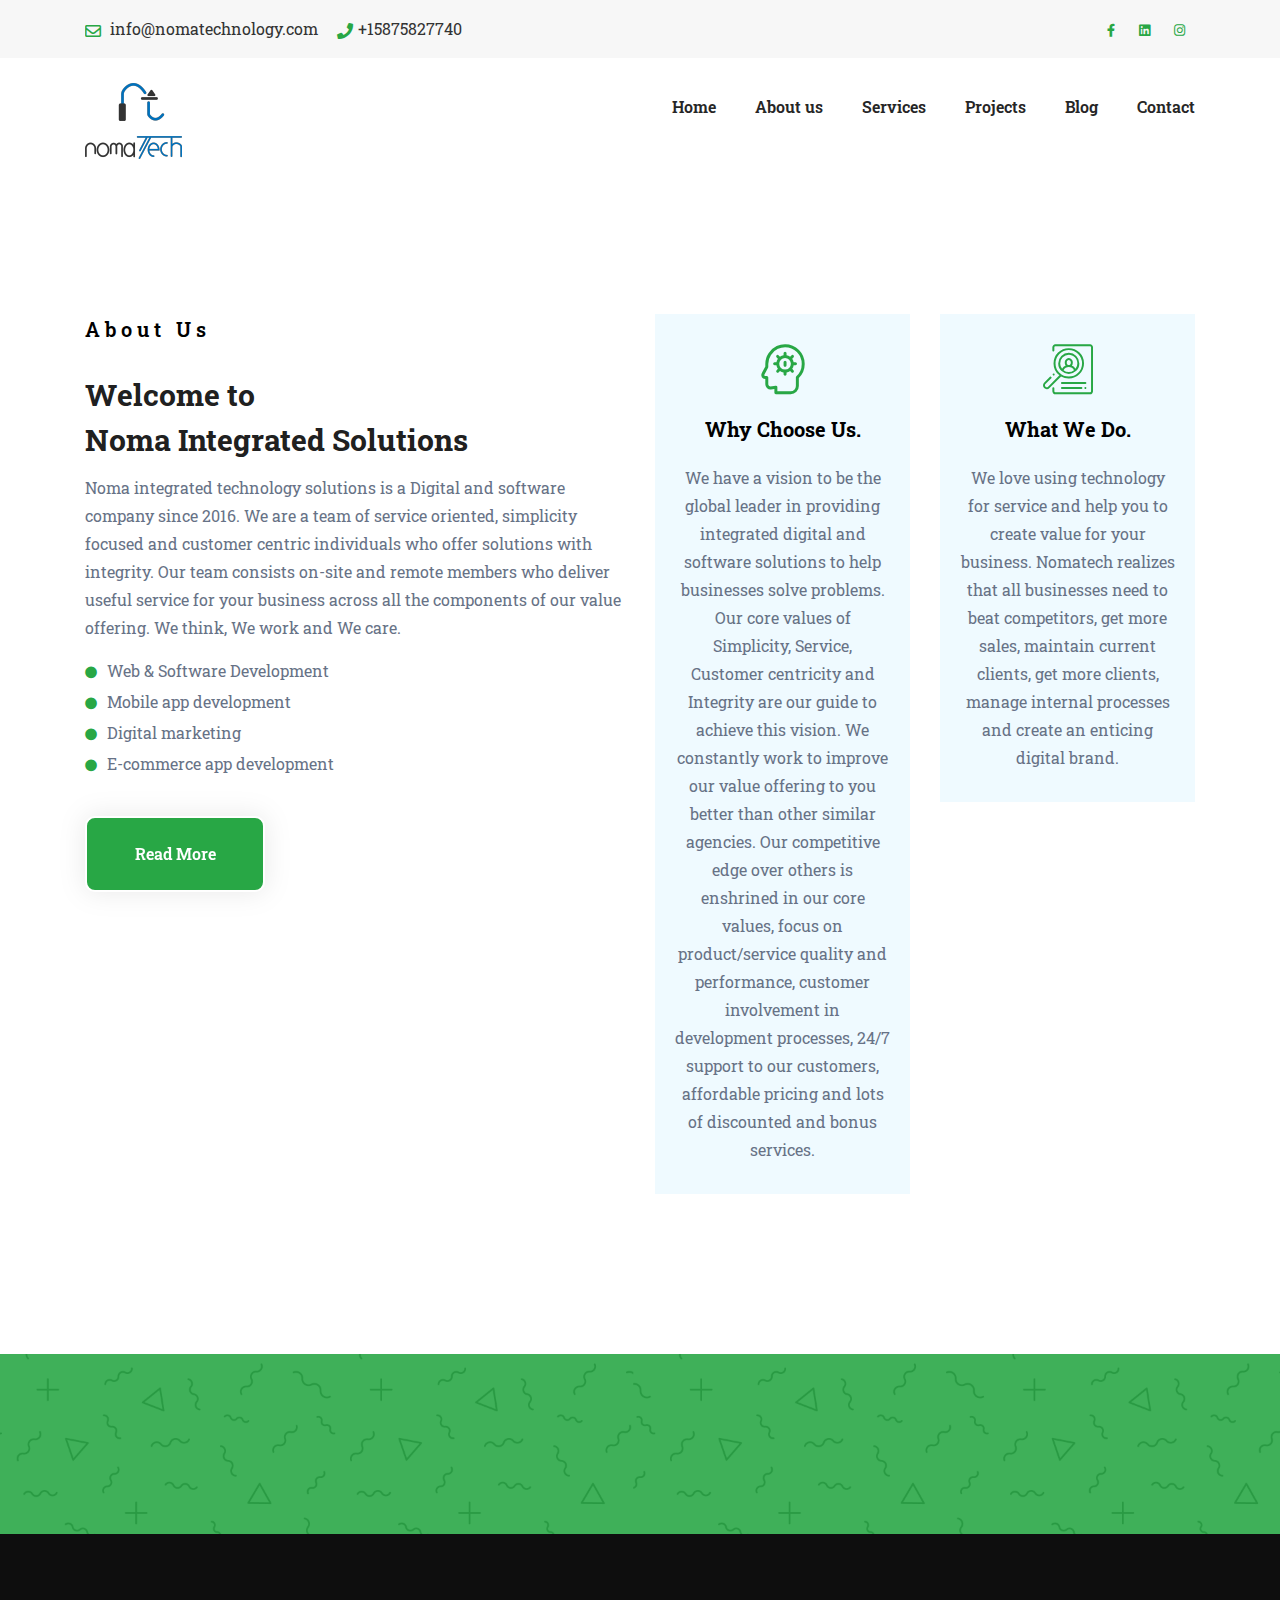
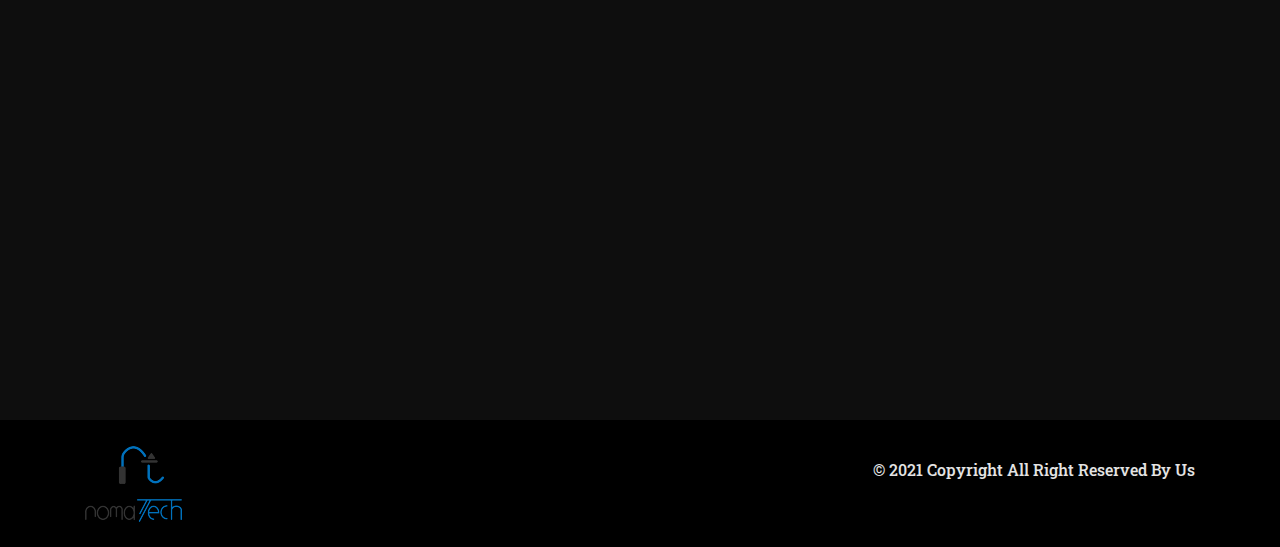
<file: about.html>
<!DOCTYPE html>
<html lang="en">
<head>
	<!-- Start Meta -->
	<meta charset="UTF-8">
	<meta http-equiv="X-UA-Compatible" content="IE=edge" />
	<meta name="description" content="Nosto - Multipurpose Business HTML Template" />
	<meta name="keywords" content="business, corporate, multipage, responsive, landing, html template" />
	<meta name="author" content="">
	<meta name="viewport" content="width=device-width, initial-scale=1">
	<!-- Title of Site -->
    <title>Noma Technology- Technology serves us</title>
	<!-- Favicons -->
	<link rel="icon" type="image/png" href="img/favicon.ico">
	<!-- Bootstrap CSS -->
	<link rel="stylesheet" href="css/bootstrap.min.css">
	<!-- Fontawesome -->
	<link rel="stylesheet" href="css/fontawesome.min.css">
	<!-- Owl Carousel -->
	<link rel="stylesheet" href="css/owl.carousel.min.css">
	<!-- Animate CSS -->
	<link rel="stylesheet" href="css/animate.css">
	<!-- slicknav -->
	<link rel="stylesheet" href="css/slicknav.min.css">
	<!-- Flaticon -->
	<link rel="stylesheet" href="font/flaticon.css">
	<!-- Custom CSS -->
	<link rel="stylesheet" href="css/style.css">
	<!-- Responsive CSS -->
	<link rel="stylesheet" href="css/responsive.css">
</head>

<body>
	<!-- Top Bar  -->
	<div class="top-bar">
		<div class="container">
			<div class="row">
				<div class="col-lg-9">
					<div class="top-left">
						<ul>
							<li><span class="far fa-envelope"></span> info@nomatechnology.com</li>
							<li><span class="fas fa-phone"></span>+15875827740</li>
							
						</ul>
					</div>
				</div>
				<div class="col-lg-3">
					<div class="top-right">
						<div class="social-links clearfix">
							<a href="https://web.facebook.com/nomatechnology/"><span class="fab fa-facebook-f"></span></a>
							<a href="https://www.linkedin.com/company/noma-technology/"><span class="fab fa-linkedin"></span></a>
							<a href="https://www.instagram.com/nomatechnology/"><span class="fab fa-instagram"></span></a>
						</div>
					</div>
				</div>
			</div>
		</div>
	</div>
	<!-- Top Bar  -->
	<!-- Menu -->
	<div class="main-menu">
		<div class="container">
			<div class="row">
				<div class="col-lg-3">
					<div class="main-logo">
						<a href="#">
							<img src="img/logo.png" alt="">
						</a>
					</div>
					<div id="responsive-menu"></div>
				</div>
				<div class="col-lg-9">
					<div class="menu-right">
						<ul id="mobilemenu">
							<li><a href="index.html">Home</a>
							</li>
							<li><a href="about.html">About us</a>
							</li>
							<li><a href="service.html">Services</a>
							</li>
							<li><a href="project.html">Projects</a>
							</li>
							<li><a href="blog.html">Blog</a>
							</li>
							<li><a href="contact.html">Contact</a>
							</li>
						</ul>
					</div>
				</div>
			</div>
		</div>
	</div>
	<!-- Menu -->
	<!-- page header -->
	<!-- <div class="page-header">
		<div class="container">
			<div class="row">
				<div class="col-lg-12">
					<div class="page-title">
						<h2>About Us</h2>
						<ul>
							<li><a href="#">Home</a>
							</li>
							<li><a href="#">About</a>
							</li>
						</ul>
					</div>
				</div>
			</div>
		</div>
	</div> -->
	<!-- page header -->
		<!-- Features -->
	<div class="features section-padding">
		<div class="container">
			<div class="row">
				<div class="col-lg-6">
					<div class="about-content">
						<div class="section-content">
							<h3>About Us</h3>
							<h2 class="about-title">Welcome to 
								<br> Noma  Integrated Solutions
							</h2>
						</div>
						<div class="about-text">
							<p>Noma integrated technology solutions is a Digital and 
								software company since 2016.
								We are a team of service oriented, 
								simplicity focused and customer centric individuals who 
								offer solutions with integrity. 
								Our team consists on-site and remote members who deliver 
								useful service for your business across all the components of our value offering. We think, We work and We care.
							</p>
							<ul class="home-three-about-list">
								<li>Web & Software Development </li>
								<li>Mobile app development</li>
								<li>Digital marketing</li>
								<li>E-commerce app development</li>
							</ul>
							<a href="#" class="btn-m5">Read More</a>
						</div>
					</div>
				</div>

				<div class="col-lg-6">
					<div class="row">
						<div class="col-md-6">
							<div class="features-box mb-30 wow fadeInUp" data-wow-delay="0.1s">	<span class="flaticon-process"></span>
								<h3>Why Choose Us.</h3>
								<p>We have a vision to be the global leader in providing integrated digital and software solutions to help businesses solve problems. Our core values of Simplicity, Service, Customer centricity and Integrity are our guide to achieve this vision. We constantly work to improve our value offering to you better than other similar agencies. Our competitive edge over others is enshrined in our core values, focus on product/service quality and performance, customer involvement in development processes, 24/7 support to our customers, affordable pricing and lots of discounted and bonus services.</p>
							</div>
						</div>
						<div class="col-md-6">
							<div class="features-box mb-30 wow fadeInUp" data-wow-delay="0.1s">	<span class="flaticon-job"></span>
								<h3>What We Do.</h3>
								<p>We love using technology for service and help you to create value for your business. Nomatech realizes that all businesses need to beat competitors, get more sales, maintain current clients, get more clients, manage internal processes and create an enticing digital brand.</p>
							</div>
						</div>
						<!-- <div class="col-md-6">
							<div class="features-box rmb-30 wow fadeInUp" data-wow-delay="0.1s">	<span class="flaticon-handshake"></span>
								<h3>Support Analytics.</h3>
								<p>Our competitive edge over others is enshrined in our core values, focus on product/service quality and performance, customer involvement in development processes, 24/7 support to our customers, affordable pricing and lots of discounted and bonus services. Your problems matter to us and is our top priority and we try as much as possible to involve you in the creation process. We also achieve record times for project completion. We offer technology products and services at competitive prices for value to Micro, small and medium enterprises..</p>
							</div>
						</div>
						<div class="col-md-6">
							<div class="features-box wow fadeInUp" data-wow-delay="0.1s">	<span class="flaticon-laptop"></span>
								<h3>Capital Market.</h3>
								<p>This is the 21st century and the information age so we bridge this gap with websites, web development, mobile apps, custom software and online shops. These affordable, premium and qualty services can help your business both against your rivals, internally, generate more profit and win more customers. We can also offer information technology training to young people and professionals which can enable the offer useful value to their respective organisations and businesses.</p>
							</div>
						</div> -->
					</div>
				</div>

			</div>
		</div>
	</div>
	<!-- Features -->
	<!-- Team Member -->
	<!-- <div class="team" style="background-image:url(img/background/bg3.png);">
		<div class="container-fluid">
			<div class="row">
				<div class="col-lg-12">
					<div class="section-title wow fadeInUp" data-wow-delay="0.1s">
						<h2>Our <span>Team</span></h2>
						<p>Through our years of experience we've been able to setup a team of world class giants to pave the way.</p>
					</div>
				</div>
			</div>
			<div class="row" id="one_team_show">
				<div class="col-lg-3 col-sm-6">
					<div class="team_block">
						<figure>
							<img src="img/team1.png" alt="">
							<h3>David Enoma <small>Founder</small></h3>
						</figure>
						<div class="caption_global">
							<div class="cap_inn">
								<div class="cap_info">
									<h4>David Enoma <small>CEO</small></h4>
									<p>Lorem Ipsum is simply dummy  of the printing &amp; typesetting industry. Lorem Ipsum has been the industry's standard text ever.</p>
									<ul class="team_social">
										<li><a href="#"><i class="fab fa-facebook"></i></a></li>
										<li><a href="#"><i class="fab fa-twitter"></i></a></li>
										<li><a href="#"><i class="fab fa-linkedin"></i></a></li>
										<li><a href="#"><i class="fab fa-google-plus"></i></a></li>
									</ul>
								</div>
							</div>
						</div>
					</div>
				</div>
				<div class="col-lg-3 col-sm-6">
					<div class="team_block">
						<figure>
							<img src="img/team2.jpg" alt="">
							<h3>Onengiefori Horsfall <small>Human Resources</small></h3>
						</figure>
						<div class="caption_global">
							<div class="cap_inn">
								<div class="cap_info">
									<h4>Horsfall Onengiyefori <small>Human Resources</small></h4>
									<p>Lorem Ipsum is simply dummy  of the printing &amp; typesetting industry. Lorem Ipsum has been the industry's standard text ever.</p>
									<ul class="team_social">
										<li><a href="#"><i class="fab fa-facebook"></i></a></li>
										<li><a href="#"><i class="fab fa-twitter"></i></a></li>
										<li><a href="#"><i class="fab fa-linkedin"></i></a></li>
										<li><a href="#"><i class="fab fa-google-plus"></i></a></li>
									</ul>
								</div>
							</div>
						</div>
					</div>
				</div>
				<div class="col-lg-3 col-sm-6">
					<div class="team_block">
						<figure>
							<img src="img/team3.jpg" alt="">
							<h3>Daniel Enoma <small>Head Media and Products</small></h3>
						</figure>
						<div class="caption_global">
							<div class="cap_inn">
								<div class="cap_info">
									<h4>Daniel Enoma <small>Head Media and Products</small></h4>
									<p>Lorem Ipsum is simply dummy  of the printing &amp; typesetting industry. Lorem Ipsum has been the industry's standard text ever.</p>
									<ul class="team_social">
										<li><a href="#"><i class="fab fa-facebook"></i></a></li>
										<li><a href="#"><i class="fab fa-twitter"></i></a></li>
										<li><a href="#"><i class="fab fa-linkedin"></i></a></li>
										<li><a href="#"><i class="fab fa-google-plus"></i></a></li>
									</ul>
								</div>
							</div>
						</div>
					</div>
				</div>
				<div class="col-lg-3 col-sm-6">
					<div class="team_block">
						<figure>
							<img src="img/team4.jpg" alt="">
							<h3>Kesh Ile <small>CTO</small></h3>
						</figure>
						<div class="caption_global">
							<div class="cap_inn">
								<div class="cap_info">
									<h4>Kesh Ile <small>CTO</small></h4>
									<p>Lorem Ipsum is simply dummy  of the printing &amp; typesetting industry. Lorem Ipsum has been the industry's standard text ever.</p>
									<ul class="team_social">
										<li><a href="#"><i class="fab fa-facebook"></i></a></li>
										<li><a href="#"><i class="fab fa-twitter"></i></a></li>
										<li><a href="#"><i class="fab fa-linkedin"></i></a></li>
										<li><a href="#"><i class="fab fa-google-plus"></i></a></li>
									</ul>
								</div>
							</div>
						</div>
					</div>
				</div>
			</div>
		</div>
	</div> -->

	<!-- Consultant -->
	<div class="consultant">
		<div class="container">
			<div class="row">
				<div class="col-lg-9">
					<div class="consultant-left wow fadeInUp" data-wow-delay="0.2s">
						<h2>Are you Looking for a Consultant?</h2>
					</div>
				</div>
				<div class="col-lg-3">
					<div class="consultant-right wow fadeInUp" data-wow-delay="0.2s">	<a href="#">Submit a ticket</a>
					</div>
				</div>
			</div>
		</div>
	</div>
	<!-- Consultant -->
	<!-- Footer -->
		<div class="footer pt-95 pb-70">
			<div class="container">
				<div class="row">
					<div class="col-lg-4 col-md-6 rmb-30">
						<div class="footer-widget wow fadeInUp" data-wow-delay="0.2s">
							<h3>Contact Us</h3>
							<div class="widget contact-info">
								<ul>
									<li><a href="#"><span class="fas fa-paper-plane"></span>				2416 16th Avenue NW, Calgary, T2M 5C7 Alberta, Canada</a>
									</li>
									<li><a href="#"><span class="fas fa-mobile-alt"></span>+15875827740</a>
									</li>
									<li><a href="#"><span class="fas fa-envelope"></span>info@nomatechnology.com</a>
									</li>
								</ul>
							</div>
							<div class="widget social-icon">
								<ul class="footer-social">
									<li><a href="https://web.facebook.com/nomatechnology/"><i class="fab fa-facebook-f"></i></a>
									</li>
									<li><a href="https://www.linkedin.com/company/noma-technology/"><i class="fab fa-linkedin"></i></a>
									</li>
									<li><a href="https://www.instagram.com/nomatechnology/"><i class="fab fa-instagram"></i></a>
									</li>
								</ul>
							</div>
						</div>
					</div>
					<div class="col-lg-4 col-md-6 rmb-30">
						<div class="row">
							<div class="col-sm-6 rtmb-30">
								<div class="footer-widget wow fadeInUp" data-wow-delay="0.2s">
									<h3>Useful Links</h3>
									<div class="widget footer-menu">
										<ul>
											<li><a href="about.html">- About us</a>
											</li>
											<li><a href="about.html">- Developer</a>
											</li>
											<li><a href="about.html">- Services</a>
											</li>
											<li><a href="project.html">- Portfolio</a>
											</li>
											<li><a href="index.html">- Content</a>
											</li>
											<li><a href="terms.html">- Terms & Conditions</a>
											</li>
											<li><a href="privacy.html">- Privacy Policy</a>
											</li>
										</ul>
									</div>
								</div>
							</div>
							<div class="col-sm-6">
								<div class="footer-widget wow fadeInUp" data-wow-delay="0.2s">
									<h3>Services</h3>
									<div class="widget footer-menu">
										<ul>
											<li>Web and Digital Development
											</li>
											<li>Mobile Applications
											</li>
											<li>Graphics Design
											</li>
											<li>Data Science
											</li>
											<li>Custom Software 
											</li>
											<li>IT Consultation
											</li>
										</ul>
									</div>
								</div>
							</div>
						</div>
					</div>
					<div class="col-lg-4 col-md-6">
						<div class="footer-widget wow fadeInUp" data-wow-delay="0.2s">
							<h3>Recent News</h3>
							<div class="widget blog-widget">
								<ul>
									<li>
										<a href="#">
											<img src="img/footer-blog-1.jpg" alt="">
										</a>
										<h4><a href="nomablogs.html">7 Step Social Media Marketing Strategy</a></h4>
										<p>12 May 2021</p>
									</li>
									<li>
										<a href="#">
											<img src="img/footer-blog-2.jpg" alt="">
										</a>
										<h4><a href="#">The Best Places to Find Artistic Inspiration</a></h4>
										<p>28 Jan 2021</p>
									</li>
								</ul>
							</div>
						</div>
					</div>
				</div>
			</div>
		</div>
		<!-- Footer -->
		<!-- Copyright -->
		<div class="copyright">
			<div class="container">
				<div class="row">
					<div class="col-lg-3 col-md-4 col-sm-4">
						<div class="footer-logo">
							<img src="img/logo.png" alt="">
						</div>
					</div>
					<div class="col-lg-9 col-md-8 col-sm-8">
						<div class="footer-copyeight">
							<p>© 2021 Copyright All Right Reserved By Us</p>
						</div>
					</div>
				</div>
			</div>
		</div>
		<!-- Copyright -->
		<!-- scroll_up_btn -->
		<div class="scroll-top"><i class="fas fa-long-arrow-alt-up"></i>
		</div>
		<!-- scroll_up_btn end -->
		<!-- Main JS -->
		<script src="js/jquery-1.12.4.min.js"></script>
		<!-- Bootstrap JS -->
		<script src="js/bootstrap.min.js"></script>
		<!-- Popper JS -->
		<script src="js/popper.min.js"></script>
		<!-- isotope pkgd -->
		<script src="js/isotope.pkgd.min.js"></script>
		<!-- Carousel -->
		<script src="js/owl.carousel.min.js"></script>
		<!-- WOW JS -->
		<script src="js/wow.min.js"></script>
		<!-- Counterup -->
		<script src="js/jquery.counterup.min.js"></script>
		<!-- Waypoints -->
		<script src="js/waypoints.min.js"></script>
		<!-- jquery.slicknav.min -->
		<script src="js/jquery.slicknav.min.js"></script>
		<!-- Custom JS -->
		<script src="assets/js/main.js"></script>
		<script src="js/custom.js"></script>
	</body>

	</html>
</file>
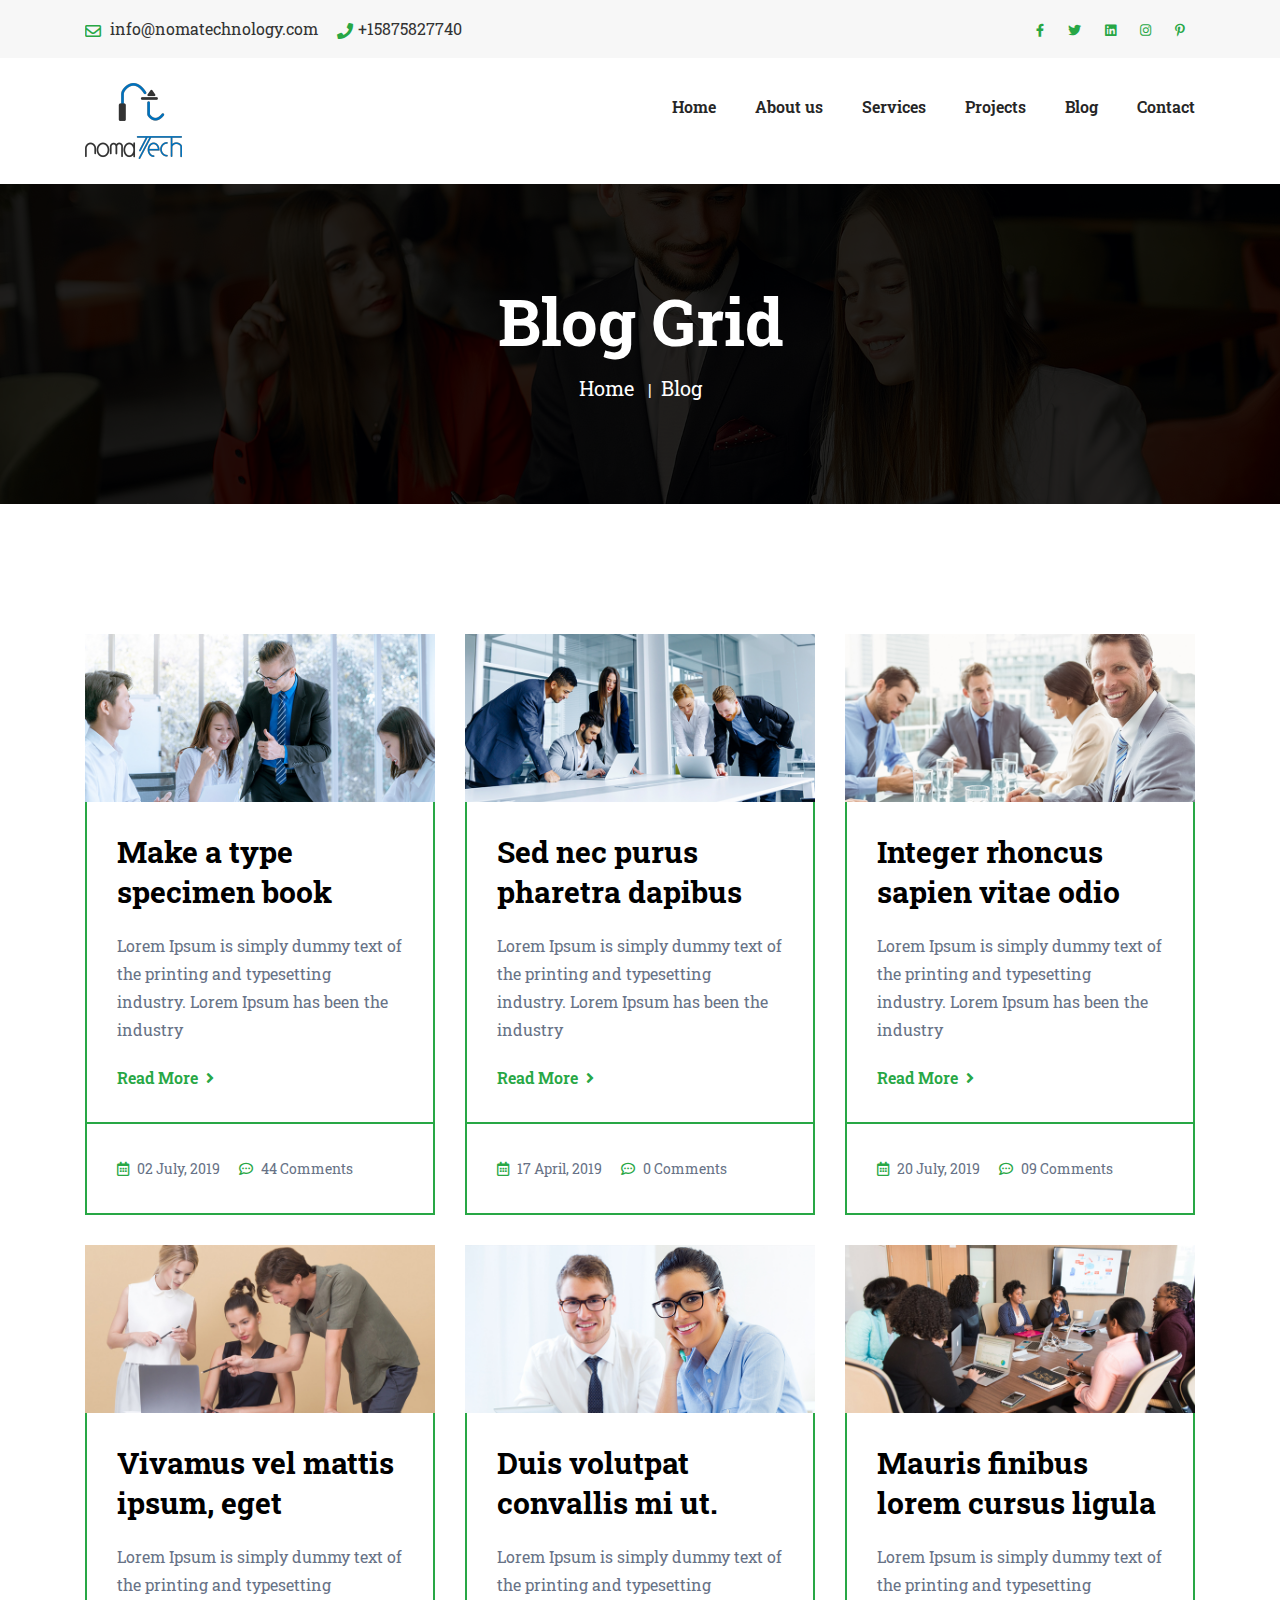
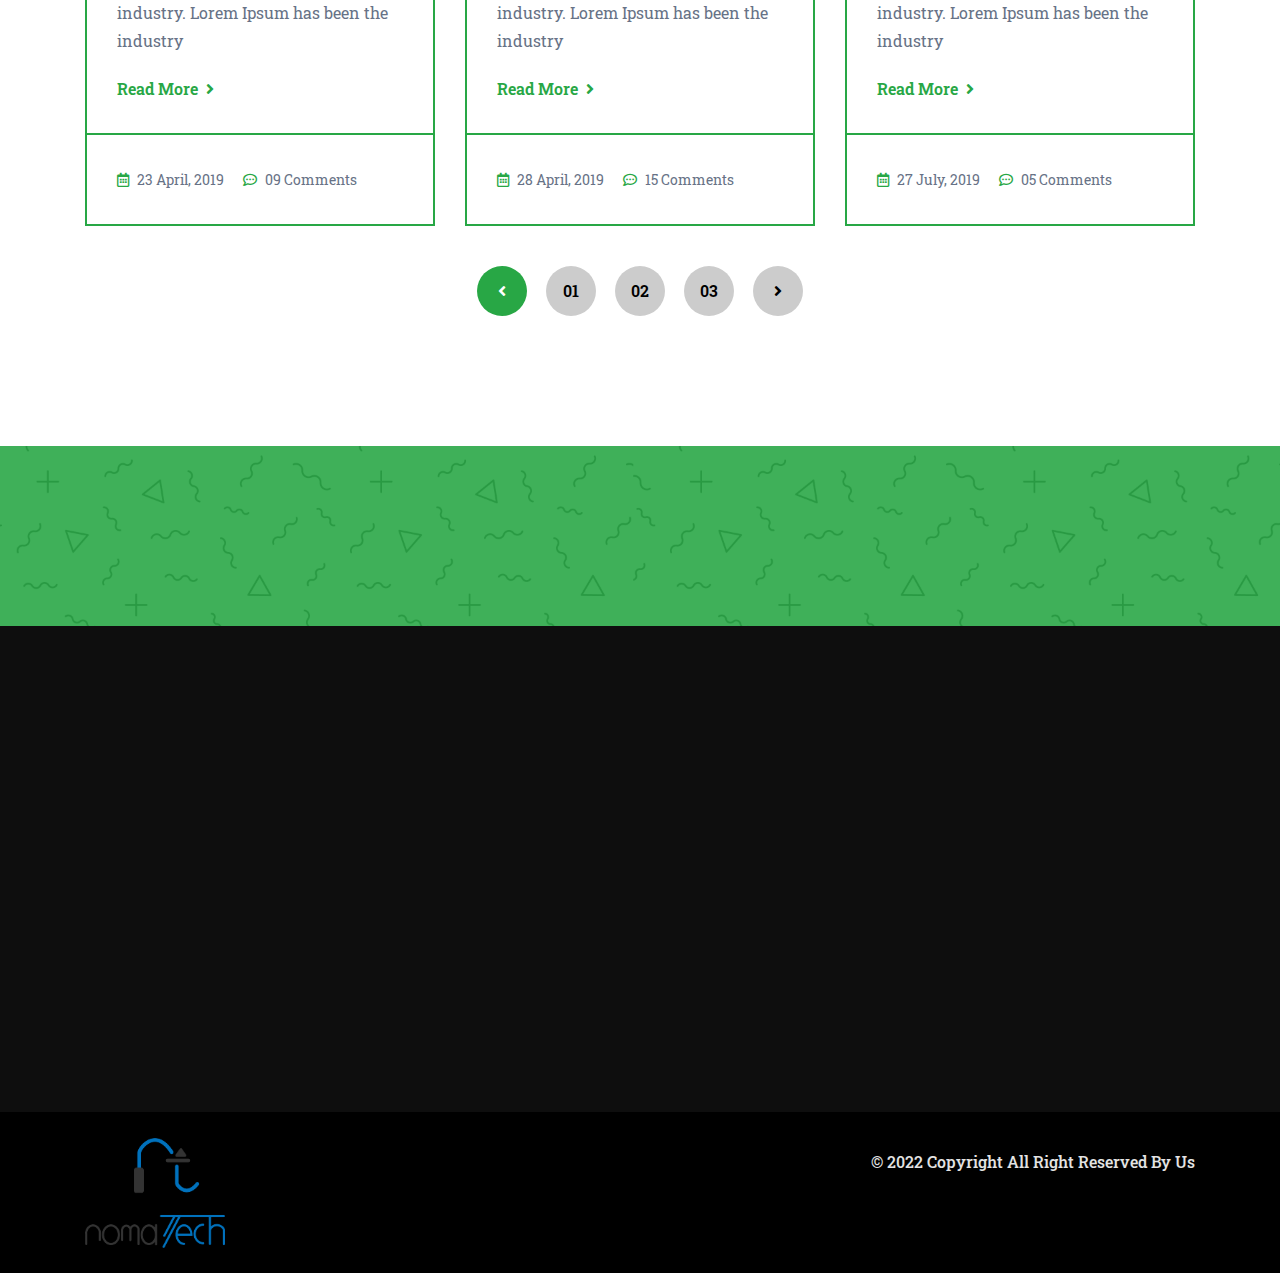
<file: blog-grid.html>
<!DOCTYPE html>
<html lang="en">
<meta http-equiv="content-type" content="text/html;charset=UTF-8" />
<head>
	<!-- Start Meta -->
	<meta charset="UTF-8">
	<meta http-equiv="X-UA-Compatible" content="IE=edge" />
	<meta name="description" content="Nosto - Multipurpose Business HTML Template" />
	<meta name="keywords" content="business, corporate, multipage, responsive, landing, html template" />
	<meta name="author" content="">
	<meta name="viewport" content="width=device-width, initial-scale=1">
	<!-- Title of Site -->
	<title>Noma Integrated Technology Solutions- Technology serves us</title>
	<!-- Favicons -->
	<link rel="icon" type="image/png" href="img/favicon.html">
	<!-- Bootstrap CSS -->
	<link rel="stylesheet" href="css/bootstrap.min.css">
	<!-- Fontawesome -->
	<link rel="stylesheet" href="css/fontawesome.min.css">
	<!-- Owl Carousel -->
	<link rel="stylesheet" href="css/owl.carousel.min.css">
	<!-- Animate CSS -->
	<link rel="stylesheet" href="css/animate.css">
	<!-- slicknav -->
	<link rel="stylesheet" href="css/slicknav.min.css">
	<!-- Flaticon -->
	<link rel="stylesheet" href="font/flaticon.css">
	<!-- Custom CSS -->
	<link rel="stylesheet" href="css/style.css">
	<!-- Responsive CSS -->
	<link rel="stylesheet" href="css/responsive.css">
</head>

<body>
	<!-- Top Bar  -->
	<div class="top-bar">
		<div class="container">
			<div class="row">
				<div class="col-lg-9">
					<div class="top-left">
						<ul>
							<li><span class="far fa-envelope"></span> info@nomatechnology.com</li>
							<li><span class="fas fa-phone"></span>+15875827740</li>
						</ul>
					</div>
				</div>
				<div class="col-lg-3">
					<div class="top-right">
						<div class="social-links clearfix">
							<a href="#"><span class="fab fa-facebook-f"></span></a>
							<a href="#"><span class="fab fa-twitter"></span></a>
							<a href="#"><span class="fab fa-linkedin"></span></a>
							<a href="#"><span class="fab fa-instagram"></span></a>
							<a href="#"><span class="fab fa-pinterest-p"></span></a>
						</div>
					</div>
				</div>
			</div>
		</div>
	</div>
	<!-- Top Bar  -->
	<!-- Menu -->
	<div class="main-menu">
		<div class="container">
			<div class="row">
				<div class="col-lg-3">
					<div class="main-logo">
						<a href="#">
							<img src="img/logo.png" alt="">
						</a>
					</div>
					<div id="responsive-menu"></div>
				</div>
				<div class="col-lg-9">
					<div class="menu-right">
						<ul id="mobilemenu">
							<li><a href="index.html">Home</a>
							</li>
							<li><a href="about.html">About us</a>
							</li>
							<li><a href="service.html">Services</a>
							</li>
							<li><a href="project.html">Projects</a>
								<ul>
									<li><a href="project-single.html">Project Single</a>
									</li>
								</ul>
							</li>
							<li><a href="blog.html">Blog</a>
								<ul>
									<li><a href="blog-single.html">Blog Single</a>
									</li>
									<li><a href="blog-grid.html">Blog Grid</a>
									</li>
								</ul>
							</li>
							<li><a href="contact.html">Contact</a>
							</li>
						</ul>
					</div>
				</div>
			</div>
		</div>
	</div>
	<!-- Menu -->
	<!-- page header -->
	<div class="page-header">
		<div class="container">
			<div class="row">
				<div class="col-lg-12">
					<div class="page-title">
						<h2>Blog Grid</h2>
						<ul>
							<li><a href="#">Home</a>
							</li>
							<li><a href="#">Blog</a>
							</li>
						</ul>
					</div>
				</div>
			</div>
		</div>
	</div>
	<!-- page header -->
	<div class="blog-grid section-padding">
		<div class="container">
			<div class="row mb-30">
				<div class="col-lg-4">
					<div class="bloglist-item res-mb-30">
						<div class="bloglist-img">
							<img src="img/blog/blog-single1.jpg" alt="">
						</div>
						<div class="bloglist-content">
							<h2><a href="#">Make a type specimen book</a></h2>
							<p>Lorem Ipsum is simply dummy text of the printing and typesetting industry. Lorem Ipsum has been the industry</p>	<a href="#">Read More<span class="fas fa-angle-right"></span></a>
						</div>
						<div class="bloglist-meta">
							<ul>
								<li><i class="far fa-calendar-alt"></i>02 July, 2019</li>
								<li><i class="far fa-comment-dots"></i>44 Comments</li>
							</ul>
						</div>
					</div>
				</div>
				<div class="col-lg-4">
					<div class="bloglist-item res-mb-30">
						<div class="bloglist-img">
							<img src="img/blog/blog-single2.jpg" alt="">
						</div>
						<div class="bloglist-content">
							<h2><a href="#">Sed nec purus pharetra dapibus</a></h2>
							<p>Lorem Ipsum is simply dummy text of the printing and typesetting industry. Lorem Ipsum has been the industry</p>	<a href="#">Read More<span class="fas fa-angle-right"></span></a>
						</div>
						<div class="bloglist-meta">
							<ul>
								<li><i class="far fa-calendar-alt"></i>17 April, 2019</li>
								<li><i class="far fa-comment-dots"></i>0 Comments</li>
							</ul>
						</div>
					</div>
				</div>
				<div class="col-lg-4">
					<div class="bloglist-item">
						<div class="bloglist-img">
							<img src="img/blog/blog-single3.jpg" alt="">
						</div>
						<div class="bloglist-content">
							<h2><a href="#">Integer rhoncus sapien vitae odio</a></h2>
							<p>Lorem Ipsum is simply dummy text of the printing and typesetting industry. Lorem Ipsum has been the industry</p>	<a href="#">Read More<span class="fas fa-angle-right"></span></a>
						</div>
						<div class="bloglist-meta">
							<ul>
								<li><i class="far fa-calendar-alt"></i>20 July, 2019</li>
								<li><i class="far fa-comment-dots"></i>09 Comments</li>
							</ul>
						</div>
					</div>
				</div>
			</div>
			<div class="row">
				<div class="col-lg-4">
					<div class="bloglist-item res-mb-30">
						<div class="bloglist-img">
							<img src="img/blog/blog-single5.jpg" alt="">
						</div>
						<div class="bloglist-content">
							<h2><a href="#">Vivamus vel mattis ipsum, eget</a></h2>
							<p>Lorem Ipsum is simply dummy text of the printing and typesetting industry. Lorem Ipsum has been the industry</p>	<a href="#">Read More<span class="fas fa-angle-right"></span></a>
						</div>
						<div class="bloglist-meta">
							<ul>
								<li><i class="far fa-calendar-alt"></i>23 April, 2019</li>
								<li><i class="far fa-comment-dots"></i>09 Comments</li>
							</ul>
						</div>
					</div>
				</div>
				<div class="col-lg-4">
					<div class="bloglist-item res-mb-30">
						<div class="bloglist-img">
							<img src="img/blog/blog-single4.jpg" alt="">
						</div>
						<div class="bloglist-content">
							<h2><a href="#"> Duis volutpat convallis mi ut.</a></h2>
							<p>Lorem Ipsum is simply dummy text of the printing and typesetting industry. Lorem Ipsum has been the industry</p>	<a href="#">Read More<span class="fas fa-angle-right"></span></a>
						</div>
						<div class="bloglist-meta">
							<ul>
								<li><i class="far fa-calendar-alt"></i>28 April, 2019</li>
								<li><i class="far fa-comment-dots"></i>15 Comments</li>
							</ul>
						</div>
					</div>
				</div>
				<div class="col-lg-4">
					<div class="bloglist-item">
						<div class="bloglist-img">
							<img src="img/blog/blog-single6.jpg" alt="">
						</div>
						<div class="bloglist-content">
							<h2><a href="#">Mauris finibus lorem cursus ligula</a></h2>
							<p>Lorem Ipsum is simply dummy text of the printing and typesetting industry. Lorem Ipsum has been the industry</p>	<a href="#">Read More<span class="fas fa-angle-right"></span></a>
						</div>
						<div class="bloglist-meta">
							<ul>
								<li><i class="far fa-calendar-alt"></i>27 July, 2019</li>
								<li><i class="far fa-comment-dots"></i>05 Comments</li>
							</ul>
						</div>
					</div>
				</div>
			</div>
			<div class="row">
				<div class="col-lg-12">
					<div class="blog-pagination">
						<ul>
							<li><a class="active" href="#"><i class="fas fa-angle-left"></i></a>
							</li>
							<li><a href="#">01</a>
							</li>
							<li><a href="#">02</a>
							</li>
							<li><a href="#">03</a>
							</li>
							<li><a href="#"><i class="fas fa-angle-right"></i></a>
							</li>
						</ul>
					</div>
				</div>
			</div>
		</div>
	</div>
	<!-- Consultant -->
	<div class="consultant">
		<div class="container">
			<div class="row">
				<div class="col-lg-9">
					<div class="consultant-left wow fadeInUp" data-wow-delay="0.2s">
						<h2>Are you Looking for a Consultant?</h2>
					</div>
				</div>
				<div class="col-lg-3">
					<div class="consultant-right wow fadeInUp" data-wow-delay="0.2s">	<a href="#">Submit a ticket</a>
					</div>
				</div>
			</div>
		</div>
	</div>
	<!-- Consultant -->
	<!-- Footer -->
	<div class="footer pt-95 pb-70">
		<div class="container">
			<div class="row">
				<div class="col-lg-4 col-md-6 rmb-30">
					<div class="footer-widget wow fadeInUp" data-wow-delay="0.2s">
						<h3>Contact Us</h3>
						<div class="widget contact-info">
							<ul>
								<li><a href="#"><span class="fas fa-paper-plane"></span> 				2416 16th Avenue NW, Calgary, T2M 5C7 Alberta, Canada</a>
								</li>
								<li><a href="#"><span class="fas fa-mobile-alt"></span> +15875827740</a>
								</li>
								<li><a href="#"><span class="fas fa-envelope"></span> info@nomatechnology.com</a>
								</li>
							</ul>
						</div>
						<div class="widget social-icon">
							<ul class="footer-social">
								<li><a href="#"><i class="fab fa-facebook-f"></i></a>
								</li>
								<li><a href="#"><i class="fab fa-twitter"></i></a>
								</li>
								<li><a href="#"><i class="fab fa-pinterest-p"></i></a>
								</li>
							</ul>
						</div>
					</div>
				</div>
				<div class="col-lg-4 col-md-6 rmb-30">
					<div class="row">
						<div class="col-sm-6 rtmb-30">
							<div class="footer-widget wow fadeInUp" data-wow-delay="0.2s">
								<h3>Useful Links</h3>
								<div class="widget footer-menu">
									<ul>
										<li><a href="#">- About us</a>
										</li>
										<li><a href="#">- Developer</a>
										</li>
										<li><a href="#">- Services</a>
										</li>
										<li><a href="#">- Portfolio</a>
										</li>
										<li><a href="#">- Content</a>
										</li>
										<li><a href="#">- Terms & Conditions</a>
										</li>
										<li><a href="#">- Privacy Policy</a>
										</li>
									</ul>
								</div>
							</div>
						</div>
						<div class="col-sm-6">
							<div class="footer-widget wow fadeInUp" data-wow-delay="0.2s">
								<h3>Services</h3>
								<div class="widget footer-menu">
									<ul>
										<li><a href="#">- Consulting</a>
										</li>
										<li><a href="#">- Graphic Design</a>
										</li>
										<li><a href="#">- Web Development</a>
										</li>
										<li><a href="#">- Branding</a>
										</li>
										<li><a href="#">- Financial Help</a>
										</li>
										<li><a href="#">- Business Solution</a>
										</li>
									</ul>
								</div>
							</div>
						</div>
					</div>
				</div>
				<div class="col-lg-4 col-md-6">
					<div class="footer-widget wow fadeInUp" data-wow-delay="0.2s">
						<h3>Recent News</h3>
						<div class="widget blog-widget">
							<ul>
								<li>
									<a href="#">
										<img src="img/footer-blog-1.jpg" alt="">
									</a>
									<h4><a href="#">7 Step Social Media Marketing Strategy</a></h4>
									<p>12 May 2019</p>
								</li>
								<li>
									<a href="#">
										<img src="img/footer-blog-2.jpg" alt="">
									</a>
									<h4><a href="#">The Best Places to Find Artistic Inspiration</a></h4>
									<p>28 Jan 2019</p>
								</li>
							</ul>
						</div>
					</div>
				</div>
			</div>
		</div>
	</div>
	<!-- Footer -->
	<!-- Copyright -->
	<div class="copyright">
		<div class="container">
			<div class="row">
				<div class="col-lg-3 col-md-4 col-sm-4">
					<div class="footer-logo">
						<img src="img/logo1.png" alt="">
					</div>
				</div>
				<div class="col-lg-9 col-md-8 col-sm-8">
					<div class="footer-copyeight">
						<p>© 2022 Copyright All Right Reserved By Us</p>
					</div>
				</div>
			</div>
		</div>
	</div>
	<!-- Copyright -->
	<!-- scroll_up_btn -->
	<div class="scroll-top"><i class="fas fa-long-arrow-alt-up"></i>
	</div>
	<!-- scroll_up_btn end -->
	<!-- Main JS -->
	<script src="js/jquery-1.12.4.min.js"></script>
	<!-- Bootstrap JS -->
	<script src="js/bootstrap.min.js"></script>
	<!-- Popper JS -->
	<script src="js/popper.min.js"></script>
	<!-- isotope pkgd -->
	<script src="js/isotope.pkgd.min.js"></script>
	<!-- Carousel -->
	<script src="js/owl.carousel.min.js"></script>
	<!-- WOW JS -->
	<script src="js/wow.min.js"></script>
	<!-- Counterup -->
	<script src="js/jquery.counterup.min.js"></script>
	<!-- Waypoints -->
	<script src="js/waypoints.min.js"></script>
	<!-- jquery.slicknav.min -->
	<script src="js/jquery.slicknav.min.js"></script>
	<!-- Custom JS -->
	<script src="js/custom.js"></script>
</body>
</html>
</file>
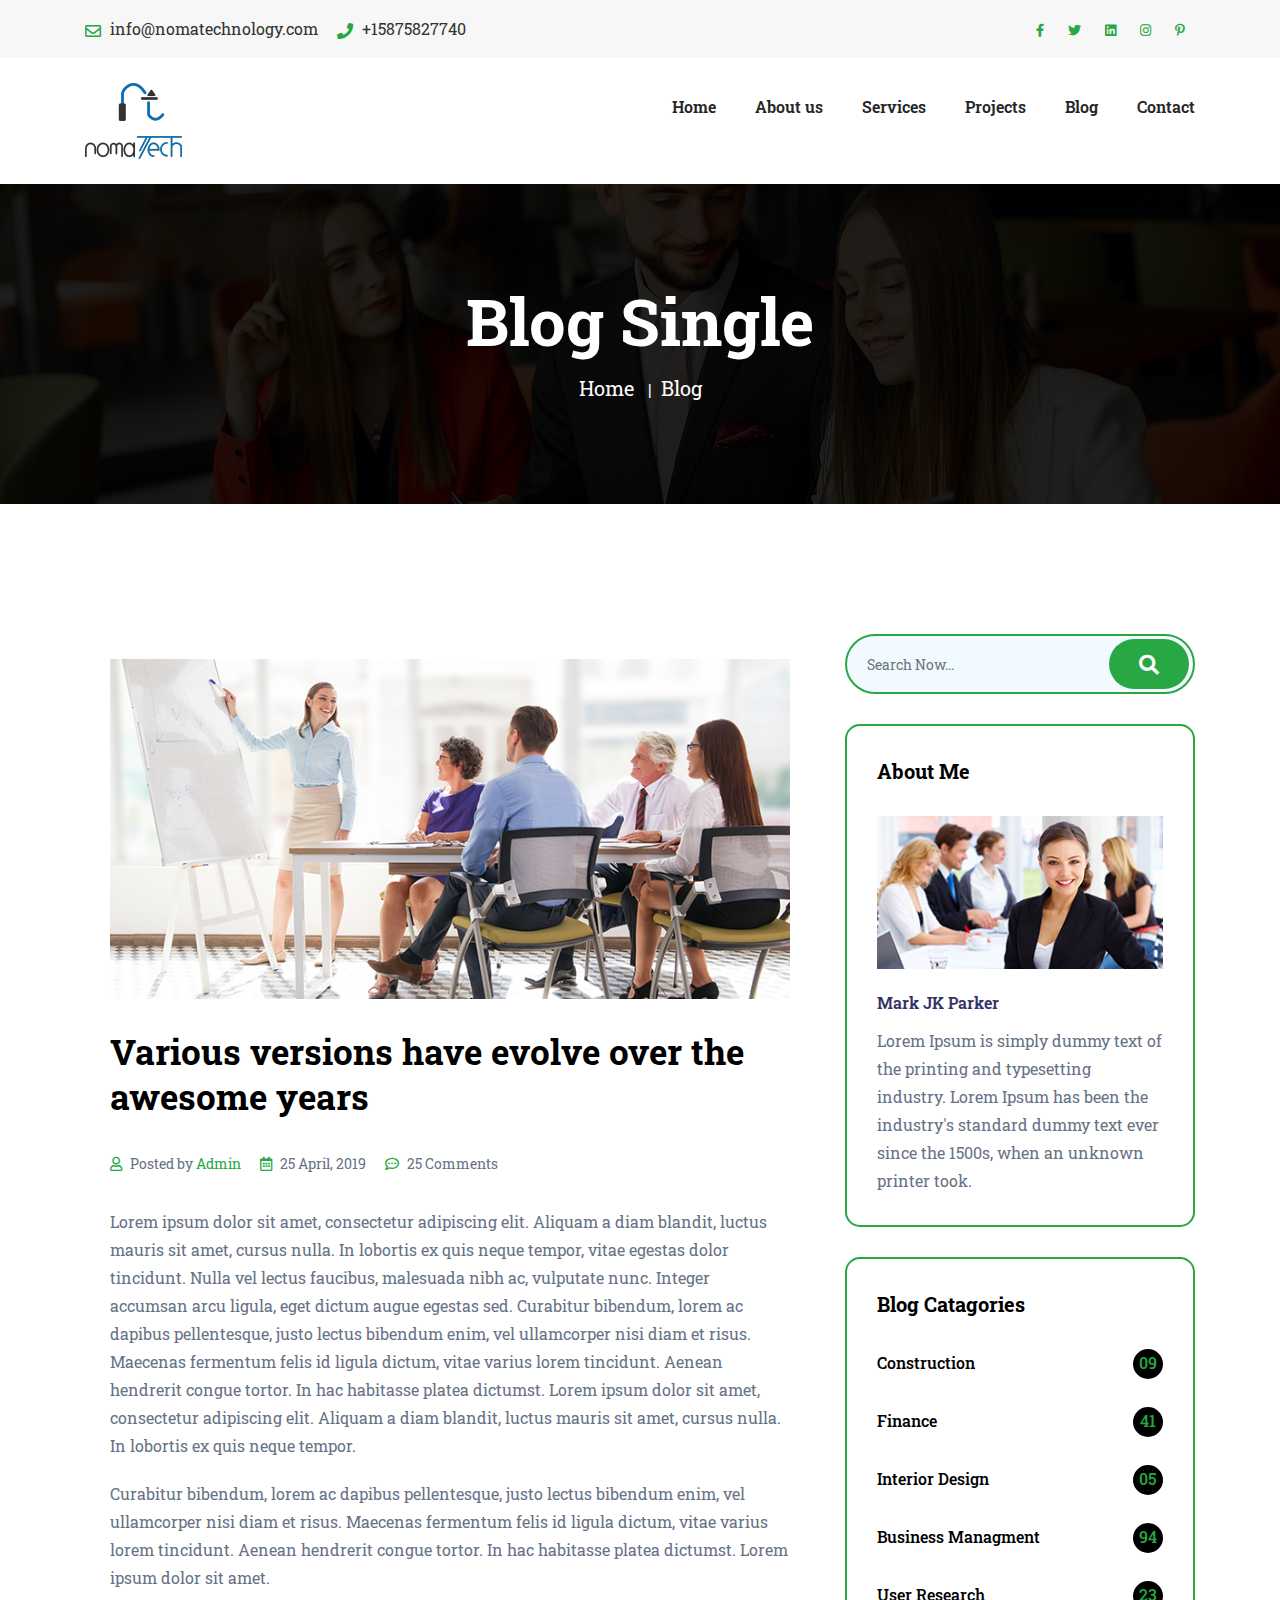
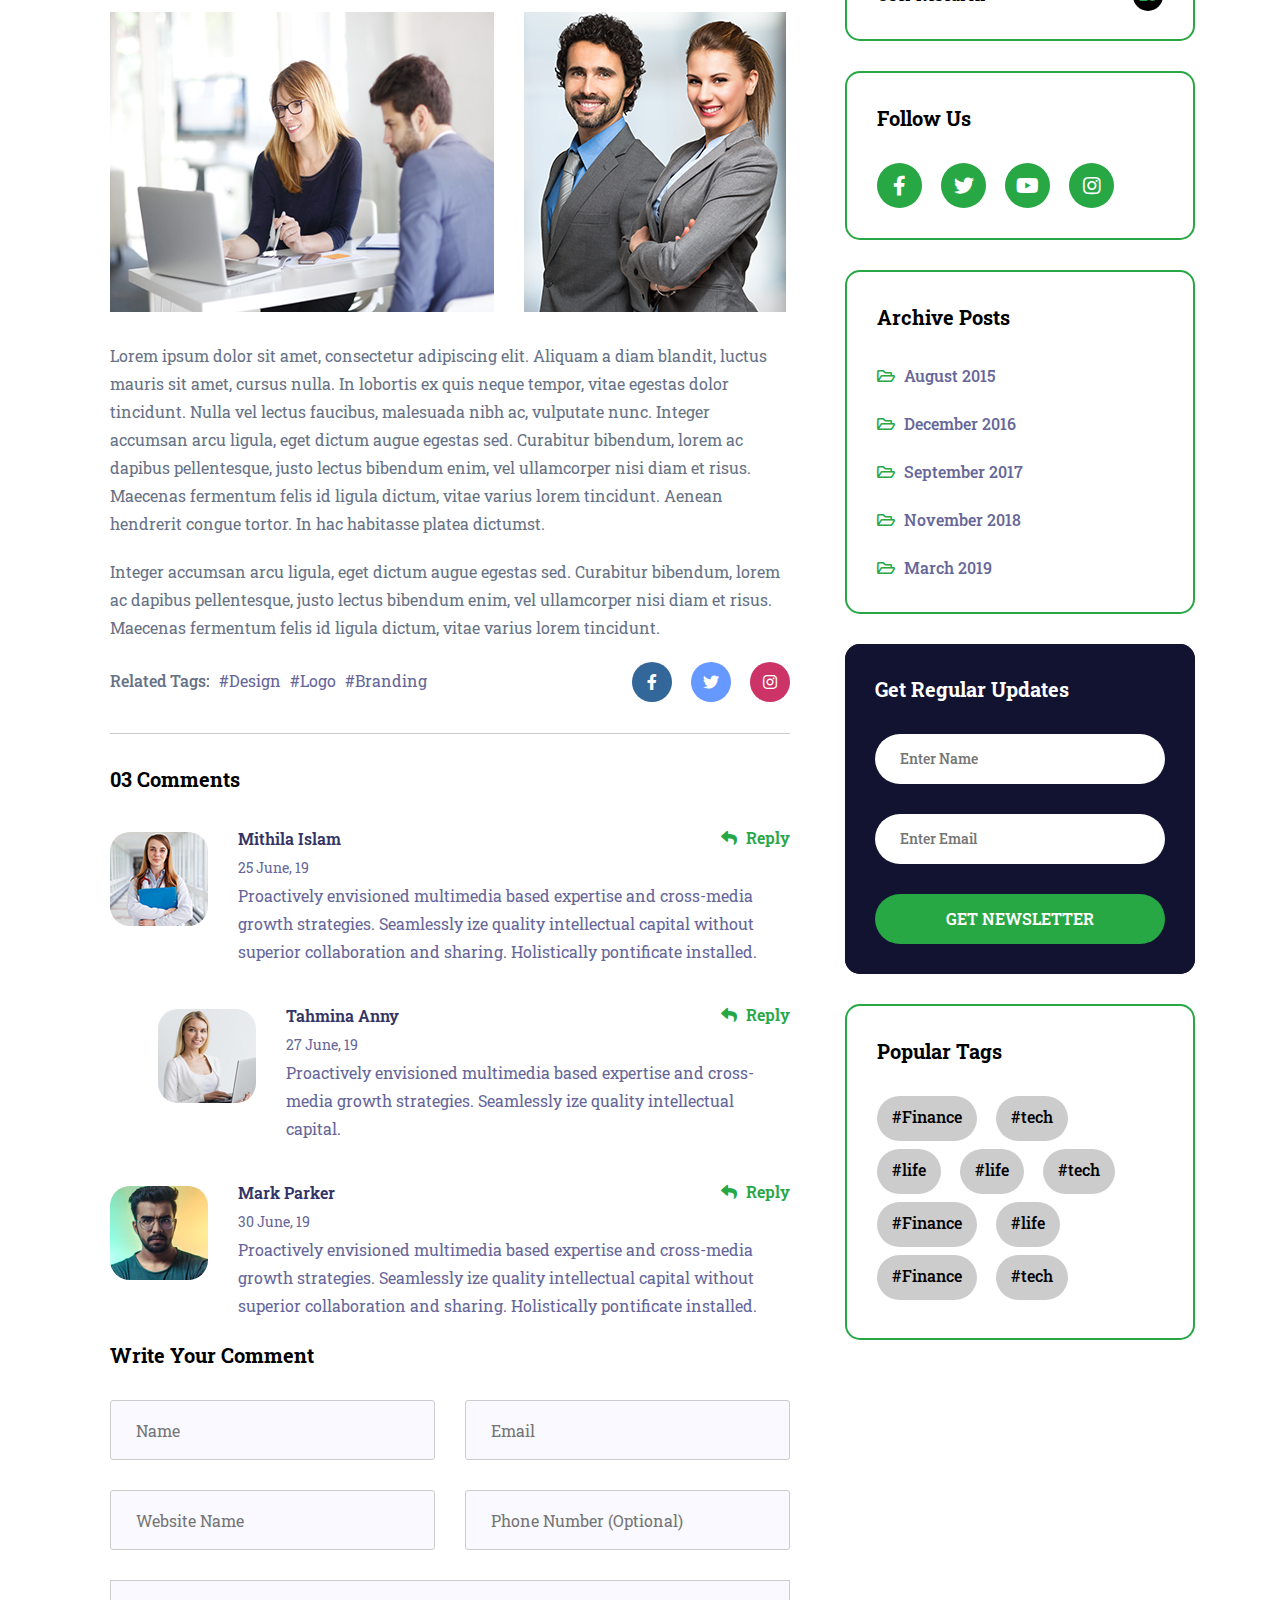
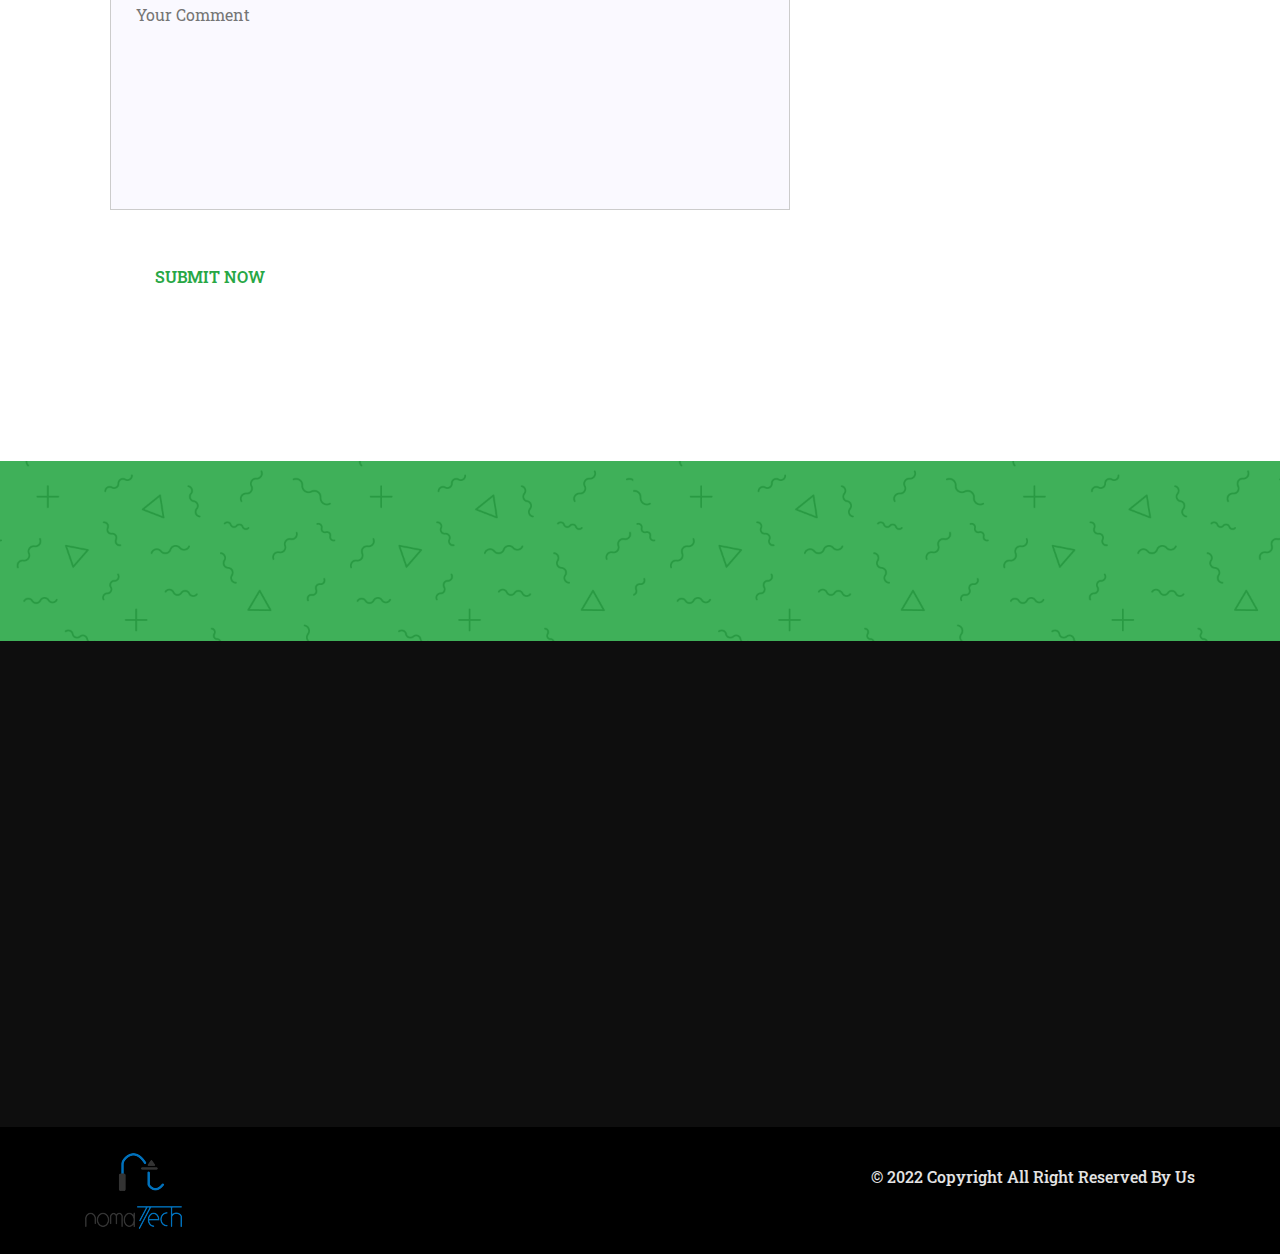
<file: blog-single.html>
<!DOCTYPE html>
<html lang="en">
<meta http-equiv="content-type" content="text/html;charset=UTF-8" />
<head>
	<!-- Start Meta -->
	<meta charset="UTF-8">
	<meta http-equiv="X-UA-Compatible" content="IE=edge" />
	<meta name="description" content="Nosto - Multipurpose Business HTML Template" />
	<meta name="keywords" content="business, corporate, multipage, responsive, landing, html template" />
	<meta name="author" content="">
	<meta name="viewport" content="width=device-width, initial-scale=1">
	<!-- Title of Site -->
	<title>Noma Integrated Technology Solutions- Technology serves us</title>
	<!-- Favicons -->
	<link rel="icon" type="image/png" href="img/favicon.html">
	<!-- Bootstrap CSS -->
	<link rel="stylesheet" href="css/bootstrap.min.css">
	<!-- Fontawesome -->
	<link rel="stylesheet" href="css/fontawesome.min.css">
	<!-- Owl Carousel -->
	<link rel="stylesheet" href="css/owl.carousel.min.css">
	<!-- Animate CSS -->
	<link rel="stylesheet" href="css/animate.css">
	<!-- slicknav -->
	<link rel="stylesheet" href="css/slicknav.min.css">
	<!-- Flaticon -->
	<link rel="stylesheet" href="font/flaticon.css">
	<!-- Custom CSS -->
	<link rel="stylesheet" href="css/style.css">
	<!-- Responsive CSS -->
	<link rel="stylesheet" href="css/responsive.css">
</head>

<body>
	<!-- Top Bar  -->
	<div class="top-bar">
		<div class="container">
			<div class="row">
				<div class="col-lg-9">
					<div class="top-left">
						<ul>
							<li><span class="far fa-envelope"></span> info@nomatechnology.com</li>
							<li><span class="fas fa-phone"></span> +15875827740</li>
						</ul>
					</div>
				</div>
				<div class="col-lg-3">
					<div class="top-right">
						<div class="social-links clearfix">
							<a href="#"><span class="fab fa-facebook-f"></span></a>
							<a href="#"><span class="fab fa-twitter"></span></a>
							<a href="#"><span class="fab fa-linkedin"></span></a>
							<a href="#"><span class="fab fa-instagram"></span></a>
							<a href="#"><span class="fab fa-pinterest-p"></span></a>
						</div>
					</div>
				</div>
			</div>
		</div>
	</div>
	<!-- Top Bar  -->
	<!-- Menu -->
	<div class="main-menu">
		<div class="container">
			<div class="row">
				<div class="col-lg-3">
					<div class="main-logo">
						<a href="#">
							<img src="img/logo.png" alt="">
						</a>
					</div>
					<div id="responsive-menu"></div>
				</div>
				<div class="col-lg-9">
					<div class="menu-right">
						<ul id="mobilemenu">
							<li><a href="index.html">Home</a>
							</li>
							<li><a href="about.html">About us</a>
							</li>
							<li><a href="service.html">Services</a>
							</li>
							<li><a href="project.html">Projects</a>
								<ul>
									<li><a href="project-single.html">Project Single</a>
									</li>
								</ul>
							</li>
							<li><a href="blog.html">Blog</a>
								<ul>
									<li><a href="blog-single.html">Blog Single</a>
									</li>
									<li><a href="blog-grid.html">Blog Grid</a>
									</li>
								</ul>
							</li>
							<li><a href="contact.html">Contact</a>
							</li>
						</ul>
					</div>
				</div>
			</div>
		</div>
	</div>
	<!-- Menu -->
	<!-- page header -->
	<div class="page-header">
		<div class="container">
			<div class="row">
				<div class="col-lg-12">
					<div class="page-title">
						<h2>Blog Single</h2>
						<ul>
							<li><a href="#">Home</a>
							</li>
							<li><a href="#">Blog</a>
							</li>
						</ul>
					</div>
				</div>
			</div>
		</div>
	</div>
	<!-- page header -->
	<!-- Signle Blog -->
	<div class="blog-list section-padding">
		<div class="container">
			<div class="row">
				<div class="col-lg-8">
					<div class="blog-content">
						<div class="blog-con-img">
							<img src="img/blog/blog-single.jpg" alt="">
						</div>
						<h2>Various versions have evolve over the awesome years</h2>
						<div class="blog-con-meta">
							<ul>
								<li><i class="far fa-user"></i>Posted by <a href="#">Admin</a>
								</li>
								<li><i class="far fa-calendar-alt"></i>25 April, 2019</li>
								<li><i class="far fa-comment-dots"></i>25 Comments</li>
							</ul>
						</div>
						<div class="row">
							<div class="col-lg-12">
								<p>Lorem ipsum dolor sit amet, consectetur adipiscing elit. Aliquam a diam blandit, luctus mauris sit amet, cursus nulla. In lobortis ex quis neque tempor, vitae egestas dolor tincidunt. Nulla vel lectus faucibus, malesuada nibh ac, vulputate nunc. Integer accumsan arcu ligula, eget dictum augue egestas sed. Curabitur bibendum, lorem ac dapibus pellentesque, justo lectus bibendum enim, vel ullamcorper nisi diam et risus. Maecenas fermentum felis id ligula dictum, vitae varius lorem tincidunt. Aenean hendrerit congue tortor. In hac habitasse platea dictumst. Lorem ipsum dolor sit amet, consectetur adipiscing elit. Aliquam a diam blandit, luctus mauris sit amet, cursus nulla. In lobortis ex quis neque tempor.</p>
								<p>Curabitur bibendum, lorem ac dapibus pellentesque, justo lectus bibendum enim, vel ullamcorper nisi diam et risus. Maecenas fermentum felis id ligula dictum, vitae varius lorem tincidunt. Aenean hendrerit congue tortor. In hac habitasse platea dictumst. Lorem ipsum dolor sit amet.</p>
							</div>
						</div>
						<div class="row">
							<div class="col-lg-7">
								<div class="blog-content-img">
									<img src="img/blog/blog-content.jpg" alt="">
								</div>
							</div>
							<div class="col-lg-5">
								<div class="blog-img22">
								   <img src="img/blog/blog-content2.jpg" alt="">
								</div>
							</div>
						</div>
						<div class="row">
							<div class="col-lg-12">
								<p>Lorem ipsum dolor sit amet, consectetur adipiscing elit. Aliquam a diam blandit, luctus mauris sit amet, cursus nulla. In lobortis ex quis neque tempor, vitae egestas dolor tincidunt. Nulla vel lectus faucibus, malesuada nibh ac, vulputate nunc. Integer accumsan arcu ligula, eget dictum augue egestas sed. Curabitur bibendum, lorem ac dapibus pellentesque, justo lectus bibendum enim, vel ullamcorper nisi diam et risus. Maecenas fermentum felis id ligula dictum, vitae varius lorem tincidunt. Aenean hendrerit congue tortor. In hac habitasse platea dictumst.</p>
								<p>Integer accumsan arcu ligula, eget dictum augue egestas sed. Curabitur bibendum, lorem ac dapibus pellentesque, justo lectus bibendum enim, vel ullamcorper nisi diam et risus. Maecenas fermentum felis id ligula dictum, vitae varius lorem tincidunt.</p>
							</div>
						</div>
						<div class="blog-related">
							<div class="row">
								<div class="col-md-7">
									<div class="related-tag"><span>Related Tags:</span> 
										<ul>
											<li><a href="#">#Design</a>
											</li>
											<li><a href="#">#Logo</a>
											</li>
											<li><a href="#">#Branding</a>
											</li>
										</ul>
									</div>
								</div>
								<div class="col-md-5">
									<div class="related-share">
										<ul>
											<li><a class="sfb" href="#"><i class="fab fa-facebook-f"></i></a>
											</li>
											<li><a class="stwi" href="#"><i class="fab fa-twitter"></i></a>
											</li>
											<li><a class="sin" href="#"><i class="fab fa-instagram"></i></a>
											</li>
										</ul>
									</div>
								</div>
							</div>
						</div>
						<div class="row">
							<div class="col-lg-12">
								<div class="comment-count">
									<h3>03 Comments</h3>
								</div>
								<div class="comment-temp">
									<ul>
										<li>
											<div class="comment-item">
												<div class="comt-user">
													<img src="img/author.jpg" alt="">
												</div>
												<div class="comt-detail">
													<div class="comtuser-name">
														<h3>Mithila Islam</h3>
														<p>25 June, 19</p>	<a class="comt-reply" href="#"><i class="fas fa-reply"></i> Reply</a>
													</div>
													<p>Proactively envisioned multimedia based expertise and cross-media growth strategies. Seamlessly ize quality intellectual capital without superior collaboration and sharing. Holistically pontificate installed.</p>
												</div>
											</div>
										</li>
										<li class="comt-sub">
											<div class="comment-item">
												<div class="comt-user">
													<img src="img/author2.jpg" alt="">
												</div>
												<div class="comt-detail">
													<div class="comtuser-name">
														<h3>Tahmina Anny</h3>
														<p>27 June, 19</p>	<a class="comt-reply" href="#"><i class="fas fa-reply"></i> Reply</a>
													</div>
													<p>Proactively envisioned multimedia based expertise and cross-media growth strategies. Seamlessly ize quality intellectual capital.</p>
												</div>
											</div>
										</li>
										<li>
											<div class="comment-item">
												<div class="comt-user">
													<img src="img/author3.jpg" alt="">
												</div>
												<div class="comt-detail">
													<div class="comtuser-name">
														<h3>Mark Parker</h3>
														<p>30 June, 19</p>	<a class="comt-reply" href="#"><i class="fas fa-reply"></i> Reply</a>
													</div>
													<p>Proactively envisioned multimedia based expertise and cross-media growth strategies. Seamlessly ize quality intellectual capital without superior collaboration and sharing. Holistically pontificate installed.</p>
												</div>
											</div>
										</li>
									</ul>
								</div>
							</div>
						</div>
						<div class="row">
							<div class="col-lg-12">
								<div class="comment-form-title">
									<h3>Write Your Comment</h3>
								</div>
								<div class="comment-form">
									<form class="form" action="#">
										<div class="row">
											<div class="col-lg-6">
												<div class="form-group">
													<input type="text" name="name" placeholder="Name" required="required">
												</div>
											</div>
											<div class="col-lg-6">
												<div class="form-group">
													<input type="email" name="email" placeholder="Email" required="required">
												</div>
											</div>
											<div class="col-lg-6">
												<div class="form-group">
													<input type="text" name="website" placeholder="Website Name" required="required">
												</div>
											</div>
											<div class="col-lg-6">
												<div class="form-group">
													<input type="text" name="phone" placeholder="Phone Number (Optional)" required="required">
												</div>
											</div>
											<div class="col-lg-12">
												<div class="form-group">
													<textarea name="message" rows="6" placeholder="Your Comment"></textarea>
												</div>
											</div>
											<div class="col-lg-12">
												<div class="form-group button">
													<button type="submit" class="btn-form">Submit Now</button>
												</div>
											</div>
										</div>
									</form>
								</div>
							</div>
						</div>
						<!-- comment start -->
					</div>
				</div>
				<div class="col-lg-4">
					<div class="sidebar">
						<div class="side-search">
							<form class="search-box" action="#">
								<input class="form-control" placeholder="Search Now..." type="text">
								<button type="submit" class="search-button"><i class="fas fa-search"></i>
								</button>
							</form>
						</div>
						<div class="side-widget about-me">
							<h3>About Me</h3>
							<img src="img/about-me.jpg" alt="">	<b>Mark JK Parker</b>
							<p>Lorem Ipsum is simply dummy text of the printing and typesetting industry. Lorem Ipsum has been the industry's standard dummy text ever since the 1500s, when an unknown printer took.</p>
						</div>
						<div class="side-widget blog-cat">
							<h3>Blog Catagories</h3>
							<div class="cat-list">
								<ul>
									<li><a href="#">Construction<span>09</span></a>
									</li>
									<li><a href="#">Finance<span>41</span></a>
									</li>
									<li><a href="#">Interior Design<span>05</span></a>
									</li>
									<li><a href="#">Business Managment<span>94</span></a>
									</li>
									<li><a href="#">User Research<span>23</span></a>
									</li>
								</ul>
							</div>
						</div>
						<div class="side-widget">
							<h3>Follow Us</h3>
							<div class="follow-social">
								<ul>
									<li><a href="#"><i class="fab fa-facebook-f"></i></a>
									</li>
									<li><a href="#"><i class="fab fa-twitter"></i></a>
									</li>
									<li><a href="#"><i class="fab fa-youtube"></i></a>
									</li>
									<li><a href="#"><i class="fab fa-instagram"></i></a>
									</li>
								</ul>
							</div>
						</div>
						<div class="side-widget">
							<h3>Archive Posts</h3>	
							<div class="blog-archive">
								<ul>
									<li><a href="#"><i class="far fa-folder-open"></i> August 2015</a>
									</li>
									<li><a href="#"><i class="far fa-folder-open"></i> December 2016</a>
									</li>
									<li><a href="#"><i class="far fa-folder-open"></i> September 2017</a>
									</li>
									<li><a href="#"><i class="far fa-folder-open"></i> November 2018</a>
									</li>
									<li><a href="#"><i class="far fa-folder-open"></i> March 2019</a>
									</li>
								</ul>
							</div>
						</div>
						<div class="side-widget bg-newsletter">
							<h3>Get Regular Updates</h3>	
							<div class="newsletter">
								<form class="form" action="#">
									<input type="text" name="name" placeholder="Enter Name">
									<input type="email" name="name" placeholder="Enter Email">
									<button type="submit">Get Newsletter</button>
								</form>
							</div>
						</div>
						<div class="side-widget">
							<h3>Popular Tags</h3>	
							<div class="blog-tags">
								<ul>
									<li><a href="#">#Finance</a>
									</li>
									<li><a href="#">#tech</a>
									</li>
									<li><a href="#">#life</a>
									</li>
									<li><a href="#">#life</a>
									</li>
									<li><a href="#">#tech</a>
									</li>
									<li><a href="#">#Finance</a>
									</li>
									<li><a href="#">#life</a>
									</li>
									<li><a href="#">#Finance</a>
									</li>
									<li><a href="#">#tech</a>
									</li>
								</ul>
							</div>
						</div>
					</div>
				</div>
			</div>
		</div>
	</div>
	<!-- Signle Blog -->
	<!-- Consultant -->
	<div class="consultant">
		<div class="container">
			<div class="row">
				<div class="col-lg-9">
					<div class="consultant-left wow fadeInUp" data-wow-delay="0.2s">
						<h2>Are you Looking for a Consultant?</h2>
					</div>
				</div>
				<div class="col-lg-3">
					<div class="consultant-right wow fadeInUp" data-wow-delay="0.2s">	<a href="#">Submit a ticket</a>
					</div>
				</div>
			</div>
		</div>
	</div>
	<!-- Consultant -->
	<!-- Footer -->
	<div class="footer pt-95 pb-70">
		<div class="container">
			<div class="row">
				<div class="col-lg-4 col-md-6 rmb-30">
					<div class="footer-widget wow fadeInUp" data-wow-delay="0.2s">
						<h3>Contact Us</h3>
						<div class="widget contact-info">
							<ul>
								<li><a href="#"><span class="fas fa-paper-plane"></span> 				2416 16th Avenue NW, Calgary, T2M 5C7 Alberta, Canada</a>
								</li>
								<li><a href="#"><span class="fas fa-mobile-alt"></span> +15875827740</a>
								</li>
								<li><a href="#"><span class="fas fa-envelope"></span> info@nomatechnology.com</a>
								</li>
							</ul>
						</div>
						<div class="widget social-icon">
							<ul class="footer-social">
								<li><a href="#"><i class="fab fa-facebook-f"></i></a>
								</li>
								<li><a href="#"><i class="fab fa-twitter"></i></a>
								</li>
								<li><a href="#"><i class="fab fa-pinterest-p"></i></a>
								</li>
							</ul>
						</div>
					</div>
				</div>
				<div class="col-lg-4 col-md-6 rmb-30">
					<div class="row">
						<div class="col-sm-6 rtmb-30">
							<div class="footer-widget wow fadeInUp" data-wow-delay="0.2s">
								<h3>Useful Links</h3>
								<div class="widget footer-menu">
									<ul>
										<li><a href="#">- About us</a>
										</li>
										<li><a href="#">- Developer</a>
										</li>
										<li><a href="#">- Services</a>
										</li>
										<li><a href="#">- Portfolio</a>
										</li>
										<li><a href="#">- Content</a>
										</li>
										<li><a href="#">- Terms & Conditions</a>
										</li>
										<li><a href="#">- Privacy Policy</a>
										</li>
									</ul>
								</div>
							</div>
						</div>
						<div class="col-sm-6">
							<div class="footer-widget wow fadeInUp" data-wow-delay="0.2s">
								<h3>Services</h3>
								<div class="widget footer-menu">
									<ul>
										<li><a href="#">- Consulting</a>
										</li>
										<li><a href="#">- Graphic Design</a>
										</li>
										<li><a href="#">- Web Development</a>
										</li>
										<li><a href="#">- Branding</a>
										</li>
										<li><a href="#">- Financial Help</a>
										</li>
										<li><a href="#">- Business Solution</a>
										</li>
									</ul>
								</div>
							</div>
						</div>
					</div>
				</div>
				<div class="col-lg-4 col-md-6">
					<div class="footer-widget wow fadeInUp" data-wow-delay="0.2s">
						<h3>Recent News</h3>
						<div class="widget blog-widget">
							<ul>
								<li>
									<a href="#">
										<img src="img/footer-blog-1.jpg" alt="">
									</a>
									<h4><a href="#">7 Step Social Media Marketing Strategy</a></h4>
									<p>12 May 2019</p>
								</li>
								<li>
									<a href="#">
										<img src="img/footer-blog-2.jpg" alt="">
									</a>
									<h4><a href="#">The Best Places to Find Artistic Inspiration</a></h4>
									<p>28 Jan 2019</p>
								</li>
							</ul>
						</div>
					</div>
				</div>
			</div>
		</div>
	</div>
	<!-- Footer -->
	<!-- Copyright -->
	<div class="copyright">
		<div class="container">
			<div class="row">
				<div class="col-lg-3 col-md-4 col-sm-4">
					<div class="footer-logo">
						<img src="img/logo.png" alt="">
					</div>
				</div>
				<div class="col-lg-9 col-md-8 col-sm-8">
					<div class="footer-copyeight">
						<p>© 2022 Copyright All Right Reserved By Us</p>
					</div>
				</div>
			</div>
		</div>
	</div>
	<!-- Copyright -->
	<!-- scroll_up_btn -->
	<div class="scroll-top"><i class="fas fa-long-arrow-alt-up"></i>
	</div>
	<!-- scroll_up_btn end -->
	<!-- Main JS -->
	<script src="js/jquery-1.12.4.min.js"></script>
	<!-- Bootstrap JS -->
	<script src="js/bootstrap.min.js"></script>
	<!-- Popper JS -->
	<script src="js/popper.min.js"></script>
	<!-- isotope pkgd -->
	<script src="js/isotope.pkgd.min.js"></script>
	<!-- Carousel -->
	<script src="js/owl.carousel.min.js"></script>
	<!-- WOW JS -->
	<script src="js/wow.min.js"></script>
	<!-- Counterup -->
	<script src="js/jquery.counterup.min.js"></script>
	<!-- Waypoints -->
	<script src="js/waypoints.min.js"></script>
	<!-- jquery.slicknav.min -->
	<script src="js/jquery.slicknav.min.js"></script>
	<!-- Custom JS -->
	<script src="js/custom.js"></script>
</body>
</html>
</file>
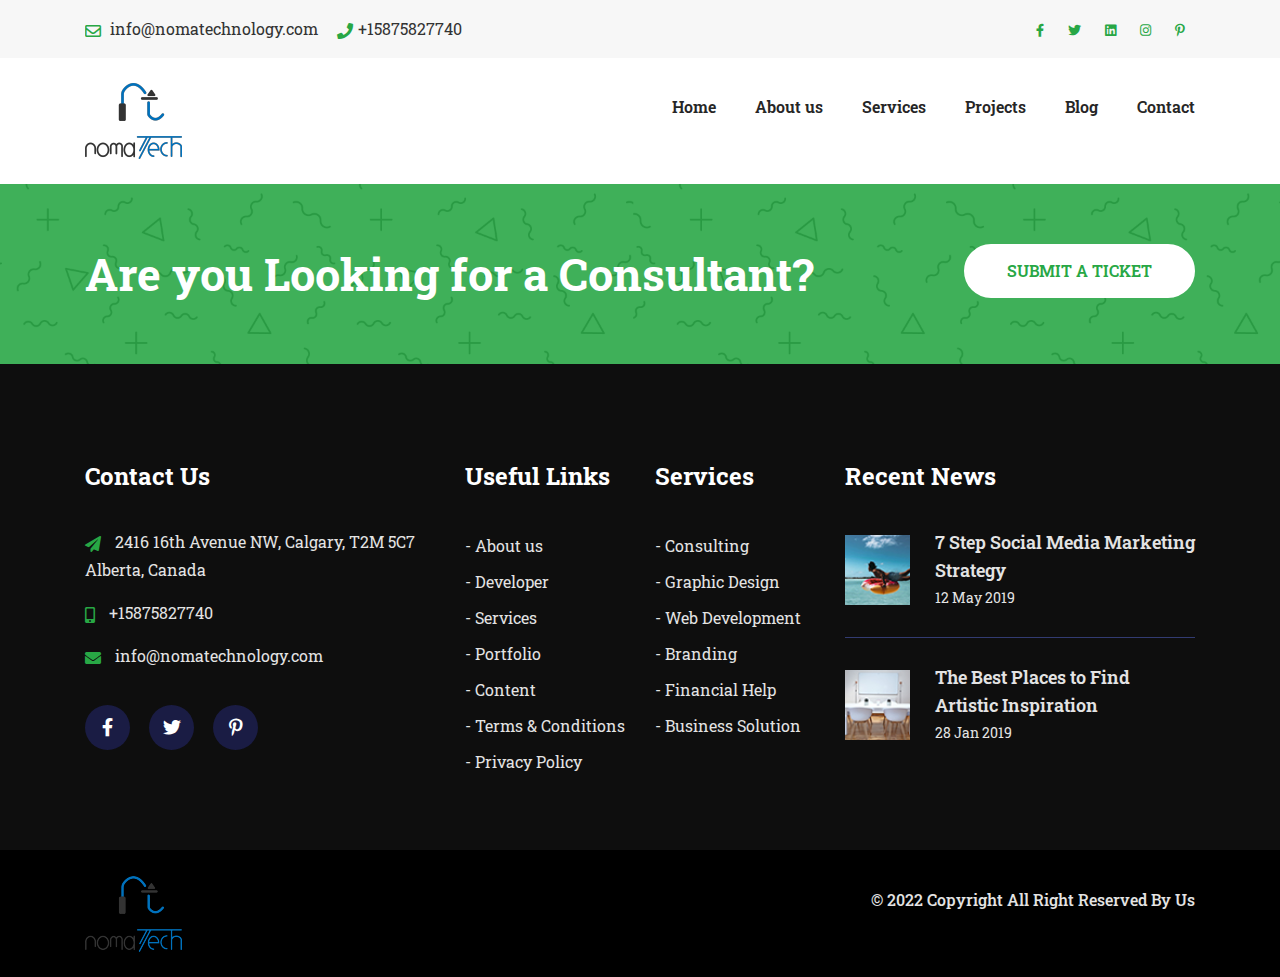
<file: blog.html>
<!DOCTYPE html>
<html lang="en">
<meta http-equiv="content-type" content="text/html;charset=UTF-8" />
<head>
	<!-- Start Meta -->
	<meta charset="UTF-8">
	<meta http-equiv="X-UA-Compatible" content="IE=edge" />
	<meta name="description" content="Nosto - Multipurpose Business HTML Template" />
	<meta name="keywords" content="business, corporate, multipage, responsive, landing, html template" />
	<meta name="author" content="">
	<meta name="viewport" content="width=device-width, initial-scale=1">
	<!-- Title of Site -->
	<title>Noma Integrated Technology Solutions- Technology serves us</title>
	<!-- Favicons -->
	<link rel="icon" type="image/png" href="img/favicon.html">
	<!-- Bootstrap CSS -->
	<link rel="stylesheet" href="css/bootstrap.min.css">
	<!-- Fontawesome -->
	<link rel="stylesheet" href="css/fontawesome.min.css">
	<!-- Owl Carousel -->
	<link rel="stylesheet" href="css/owl.carousel.min.css">
	<!-- Animate CSS -->
	<link rel="stylesheet" href="css/animate.css">
	<!-- slicknav -->
	<link rel="stylesheet" href="css/slicknav.min.css">
	<!-- Flaticon -->
	<link rel="stylesheet" href="font/flaticon.css">
	<!-- Custom CSS -->
	<link rel="stylesheet" href="css/style.css">
	<!-- Responsive CSS -->
	<link rel="stylesheet" href="css/responsive.css">
</head>

<body>
	<!-- Top Bar  -->
	<div class="top-bar">
		<div class="container">
			<div class="row">
				<div class="col-lg-9">
					<div class="top-left">
						<ul>
							<li><span class="far fa-envelope"></span> info@nomatechnology.com</li>
							<li><span class="fas fa-phone"></span>+15875827740 </li>
						</ul>
					</div>
				</div>
				<div class="col-lg-3">
					<div class="top-right">
						<div class="social-links clearfix">
							<a href="#"><span class="fab fa-facebook-f"></span></a>
							<a href="#"><span class="fab fa-twitter"></span></a>
							<a href="#"><span class="fab fa-linkedin"></span></a>
							<a href="#"><span class="fab fa-instagram"></span></a>
							<a href="#"><span class="fab fa-pinterest-p"></span></a>
						</div>
					</div>
				</div>
			</div>
		</div>
	</div>
	<!-- Top Bar  -->
	<!-- Menu -->
	<div class="main-menu">
		<div class="container">
			<div class="row">
				<div class="col-lg-3">
					<div class="main-logo">
						<a href="#">
							<img src="img/logo.png" alt="">
						</a>
					</div>
					<div id="responsive-menu"></div>
				</div>
				<div class="col-lg-9">
					<div class="menu-right">
						<ul id="mobilemenu">
							<li><a href="index.html">Home</a>
							</li>
							<li><a href="about.html">About us</a>
							</li>
							<li><a href="service.html">Services</a>
							</li>
							<li><a href="project.html">Projects</a>
								<ul>
									<li><a href="project-single.html">Project Single</a>
									</li>
								</ul>
							</li>
							<li><a href="blog.html">Blog</a>
								<ul>
									<li><a href="blog-single.html">Blog Single</a>
									</li>
									<li><a href="blog-grid.html">Blog Grid</a>
									</li>
								</ul>
							</li>
							<li><a href="contact.html">Contact</a>
							</li>
						</ul>
					</div>
				</div>
			</div>
		</div>
	</div>
	<!-- Menu -->
	<!-- page header -->
	<!-- <div class="page-header">
		<div class="container">
			<div class="row">
				<div class="col-lg-12">
					<div class="page-title">
						<h2>Blog Standard</h2>
						<ul>
							<li><a href="#">Home</a>
							</li>
							<li><a href="#">Blog</a>
							</li>
						</ul>
					</div>
				</div>
			</div>
		</div>
	</div> -->
	<!-- page header -->
	<!-- Blog Start -->
	<!-- <div class="blog-list section-padding">
		<div class="container">
			<div class="row">
				<div class="col-lg-8">
					<div class="blogs-list">
						<div class="row mb-30">
							<div class="col-lg-12">
								<div class="bloglist-item">
									<div class="bloglist-img">
										<img src="img/blog/blog-single1.jpg" alt="">
									</div>
									<div class="bloglist-content">
										<h2><a href="#">Blackpool polices hunt for David Schwimmer</a></h2>
										<p>Lorem Ipsum is simply dummy text of the printing and typesetting industry. Lorem Ipsum has been the industry's standard dummy text ever since the 1500s, when an unknown printer took a galley of type and scrambled it to make a type specimen book.</p>	<a href="#">Read More<span class="fas fa-angle-right"></span></a>
									</div>
									<div class="bloglist-meta">
										<ul>
											<li><i class="far fa-user"></i>Posted by <a href="#">Admin</a>
											</li>
											<li><i class="far fa-calendar-alt"></i>04 July, 2019</li>
											<li><i class="far fa-comment-dots"></i>10 Comments</li>
										</ul>
									</div>
								</div>
							</div>
						</div>
						<div class="row mb-30">
							<div class="col-lg-12">
								<div class="bloglist-item">
									<div class="bloglist-img">
										<img src="img/blog/blog-single2.jpg" alt="">
									</div>
									<div class="bloglist-content">
										<h2><a href="#">Sed nec purus pharetra dapibus dui nec.</a></h2>
										<p>Lorem Ipsum is simply dummy text of the printing and typesetting industry. Lorem Ipsum has been the industry's standard dummy text ever since the 1500s, when an unknown printer took a galley of type and scrambled it to make a type specimen book.</p>	<a href="#">Read More<span class="fas fa-angle-right"></span></a>
									</div>
									<div class="bloglist-meta">
										<ul>
											<li><i class="far fa-user"></i>Posted by <a href="#">Admin</a>
											</li>
											<li><i class="far fa-calendar-alt"></i>17 July, 2019</li>
											<li><i class="far fa-comment-dots"></i>33 Comments</li>
										</ul>
									</div>
								</div>
							</div>
						</div>
						<div class="row mb-30">
							<div class="col-lg-12">
								<div class="bloglist-item">
									<div class="bloglist-img">
										<img src="img/blog/blog-single3.jpg" alt="">
									</div>
									<div class="bloglist-content">
										<h2><a href="#">Integer rhoncus vitae odio consectetur.</a></h2>
										<p>Lorem Ipsum is simply dummy text of the printing and typesetting industry. Lorem Ipsum has been the industry's standard dummy text ever since the 1500s, when an unknown printer took a galley of type and scrambled it to make a type specimen book.</p>	<a href="#">Read More<span class="fas fa-angle-right"></span></a>
									</div>
									<div class="bloglist-meta">
										<ul>
											<li><i class="far fa-user"></i>Posted by <a href="#">Admin</a>
											</li>
											<li><i class="far fa-calendar-alt"></i>03 April, 2019</li>
											<li><i class="far fa-comment-dots"></i>25 Comments</li>
										</ul>
									</div>
								</div>
							</div>
						</div>
						<div class="row">
							<div class="col-lg-12">
								<div class="bloglist-item">
									<div class="bloglist-img">
										<img src="img/blog/blog-single4.jpg" alt="">
									</div>
									<div class="bloglist-content">
										<h2><a href="#">Vivamus vel mattis ipsum, eget elementum.</a></h2>
										<p>Lorem Ipsum is simply dummy text of the printing and typesetting industry. Lorem Ipsum has been the industry's standard dummy text ever since the 1500s, when an unknown printer took a galley of type and scrambled it to make a type specimen book.</p>	<a href="#">Read More<span class="fas fa-angle-right"></span></a>
									</div>
									<div class="bloglist-meta">
										<ul>
											<li><i class="far fa-user"></i>Posted by <a href="#">Admin</a>
											</li>
											<li><i class="far fa-calendar-alt"></i>27 April, 2019</li>
											<li><i class="far fa-comment-dots"></i>44 Comments</li>
										</ul>
									</div>
								</div>
							</div>
						</div>
						<div class="row">
							<div class="col-lg-12">
								<div class="blog-pagination">
									<ul>
										<li><a class="active" href="#"><i class="fas fa-angle-left"></i></a>
										</li>
										<li><a href="#">01</a>
										</li>
										<li><a href="#">02</a>
										</li>
										<li><a href="#">03</a>
										</li>
										<li><a href="#"><i class="fas fa-angle-right"></i></a>
										</li>
									</ul>
								</div>
							</div>
						</div>
					</div>
				</div>
				<div class="col-lg-4">
					<div class="sidebar">
						<div class="side-search">
							<form class="search-box" action="#">
								<input class="form-control" placeholder="Search Now..." type="text">
								<button type="submit" class="search-button"><i class="fas fa-search"></i>
								</button>
							</form>
						</div>
						<div class="side-widget about-me">
							<h3>About Me</h3>
							<img src="img/about-me.jpg" alt="">	<b>Mark JK Parker</b>
							<p>Lorem Ipsum is simply dummy text of the printing and typesetting industry. Lorem Ipsum has been the industry's standard dummy text ever since the 1500s, when an unknown printer took.</p>
						</div>
						<div class="side-widget blog-cat">
							<h3>Blog Catagories</h3>
							<div class="cat-list">
								<ul>
									<li><a href="#">Construction<span>09</span></a>
									</li>
									<li><a href="#">Finance<span>41</span></a>
									</li>
									<li><a href="#">Interior Design<span>05</span></a>
									</li>
									<li><a href="#">Business Managment<span>94</span></a>
									</li>
									<li><a href="#">User Research<span>23</span></a>
									</li>
								</ul>
							</div>
						</div>
						<div class="side-widget">
							<h3>Follow Us</h3>
							<div class="follow-social">
								<ul>
									<li><a href="#"><i class="fab fa-facebook-f"></i></a>
									</li>
									<li><a href="#"><i class="fab fa-twitter"></i></a>
									</li>
									<li><a href="#"><i class="fab fa-youtube"></i></a>
									</li>
									<li><a href="#"><i class="fab fa-instagram"></i></a>
									</li>
								</ul>
							</div>
						</div>
						<div class="side-widget">
							<h3>Archive Posts</h3>	
							<div class="blog-archive">
								<ul>
									<li><a href="#"><i class="far fa-folder-open"></i> August 2015</a>
									</li>
									<li><a href="#"><i class="far fa-folder-open"></i> December 2016</a>
									</li>
									<li><a href="#"><i class="far fa-folder-open"></i> September 2017</a>
									</li>
									<li><a href="#"><i class="far fa-folder-open"></i> November 2018</a>
									</li>
									<li><a href="#"><i class="far fa-folder-open"></i> March 2019</a>
									</li>
								</ul>
							</div>
						</div>
						<div class="side-widget bg-newsletter">
							<h3>Get Regular Updates</h3>	
							<div class="newsletter">
								<form class="form" action="#">
									<input type="text" name="name" placeholder="Enter Name">
									<input type="email" name="name" placeholder="Enter Email">
									<button type="submit">Get Newsletter</button>
								</form>
							</div>
						</div>
						<div class="side-widget">
							<h3>Popular Tags</h3>	
							<div class="blog-tags">
								<ul>
									<li><a href="#">#Finance</a>
									</li>
									<li><a href="#">#tech</a>
									</li>
									<li><a href="#">#life</a>
									</li>
									<li><a href="#">#life</a>
									</li>
									<li><a href="#">#tech</a>
									</li>
									<li><a href="#">#Finance</a>
									</li>
									<li><a href="#">#life</a>
									</li>
									<li><a href="#">#Finance</a>
									</li>
									<li><a href="#">#tech</a>
									</li>
								</ul>
							</div>
						</div>
					</div>
				</div>
			</div>
		</div>
	</div> -->
	<!-- Blog Start -->
	<!-- Consultant -->
	<div class="consultant">
		<div class="container">
			<div class="row">
				<div class="col-lg-9">
					<div class="consultant-left wow fadeInUp" data-wow-delay="0.2s">
						<h2>Are you Looking for a Consultant?</h2>
					</div>
				</div>
				<div class="col-lg-3">
					<div class="consultant-right wow fadeInUp" data-wow-delay="0.2s">	<a href="#">Submit a ticket</a>
					</div>
				</div>
			</div>
		</div>
	</div>
	<!-- Consultant -->
	<!-- Footer -->
	<div class="footer pt-95 pb-70">
		<div class="container">
			<div class="row">
				<div class="col-lg-4 col-md-6 rmb-30">
					<div class="footer-widget wow fadeInUp" data-wow-delay="0.2s">
						<h3>Contact Us</h3>
						<div class="widget contact-info">
							<ul>
								<li><a href="#"><span class="fas fa-paper-plane"></span> 2416 16th Avenue NW, Calgary, T2M 5C7 Alberta, Canada</a>
								</li>
								<li><a href="#"><span class="fas fa-mobile-alt"></span> +15875827740</a>
								</li>
								<li><a href="#"><span class="fas fa-envelope"></span> info@nomatechnology.com</a>
								</li>
							</ul>
						</div>
						<div class="widget social-icon">
							<ul class="footer-social">
								<li><a href="#"><i class="fab fa-facebook-f"></i></a>
								</li>
								<li><a href="#"><i class="fab fa-twitter"></i></a>
								</li>
								<li><a href="#"><i class="fab fa-pinterest-p"></i></a>
								</li>
							</ul>
						</div>
					</div>
				</div>
				<div class="col-lg-4 col-md-6 rmb-30">
					<div class="row">
						<div class="col-sm-6 rtmb-30">
							<div class="footer-widget wow fadeInUp" data-wow-delay="0.2s">
								<h3>Useful Links</h3>
								<div class="widget footer-menu">
									<ul>
										<li><a href="#">- About us</a>
										</li>
										<li><a href="#">- Developer</a>
										</li>
										<li><a href="#">- Services</a>
										</li>
										<li><a href="#">- Portfolio</a>
										</li>
										<li><a href="#">- Content</a>
										</li>
										<li><a href="#">- Terms & Conditions</a>
										</li>
										<li><a href="#">- Privacy Policy</a>
										</li>
									</ul>
								</div>
							</div>
						</div>
						<div class="col-sm-6">
							<div class="footer-widget wow fadeInUp" data-wow-delay="0.2s">
								<h3>Services</h3>
								<div class="widget footer-menu">
									<ul>
										<li><a href="#">- Consulting</a>
										</li>
										<li><a href="#">- Graphic Design</a>
										</li>
										<li><a href="#">- Web Development</a>
										</li>
										<li><a href="#">- Branding</a>
										</li>
										<li><a href="#">- Financial Help</a>
										</li>
										<li><a href="#">- Business Solution</a>
										</li>
									</ul>
								</div>
							</div>
						</div>
					</div>
				</div>
				<div class="col-lg-4 col-md-6">
					<div class="footer-widget wow fadeInUp" data-wow-delay="0.2s">
						<h3>Recent News</h3>
						<div class="widget blog-widget">
							<ul>
								<li>
									<a href="#">
										<img src="img/footer-blog-1.jpg" alt="">
									</a>
									<h4><a href="#">7 Step Social Media Marketing Strategy</a></h4>
									<p>12 May 2019</p>
								</li>
								<li>
									<a href="#">
										<img src="img/footer-blog-2.jpg" alt="">
									</a>
									<h4><a href="#">The Best Places to Find Artistic Inspiration</a></h4>
									<p>28 Jan 2019</p>
								</li>
							</ul>
						</div>
					</div>
				</div>
			</div>
		</div>
	</div>
	<!-- Footer -->
	<!-- Copyright -->
	<div class="copyright">
		<div class="container">
			<div class="row">
				<div class="col-lg-3 col-md-4 col-sm-4">
					<div class="footer-logo">
						<img src="img/logo.png" alt="">
					</div>
				</div>
				<div class="col-lg-9 col-md-8 col-sm-8">
					<div class="footer-copyeight">
						<p>© 2022 Copyright All Right Reserved By Us</p>
					</div>
				</div>
			</div>
		</div>
	</div>
	<!-- Copyright -->
	<!-- scroll_up_btn -->
	<div class="scroll-top"><i class="fas fa-long-arrow-alt-up"></i>
	</div>
	<!-- scroll_up_btn end -->
	<!-- Main JS -->
	<script src="js/jquery-1.12.4.min.js"></script>
	<!-- Bootstrap JS -->
	<script src="js/bootstrap.min.js"></script>
	<!-- Popper JS -->
	<script src="js/popper.min.js"></script>
	<!-- isotope pkgd -->
	<script src="js/isotope.pkgd.min.js"></script>
	<!-- Carousel -->
	<script src="js/owl.carousel.min.js"></script>
	<!-- WOW JS -->
	<script src="js/wow.min.js"></script>
	<!-- Counterup -->
	<script src="js/jquery.counterup.min.js"></script>
	<!-- Waypoints -->
	<script src="js/waypoints.min.js"></script>
	<!-- jquery.slicknav.min -->
	<script src="js/jquery.slicknav.min.js"></script>
	<!-- Custom JS -->
	<script src="js/custom.js"></script>
</body>


<!-- Mirrored from stok.netlify.com/blog.html by HTTrack Website Copier/3.x [XR&CO'2014], Fri, 14 Feb 2020 07:18:29 GMT -->
</html>
</file>
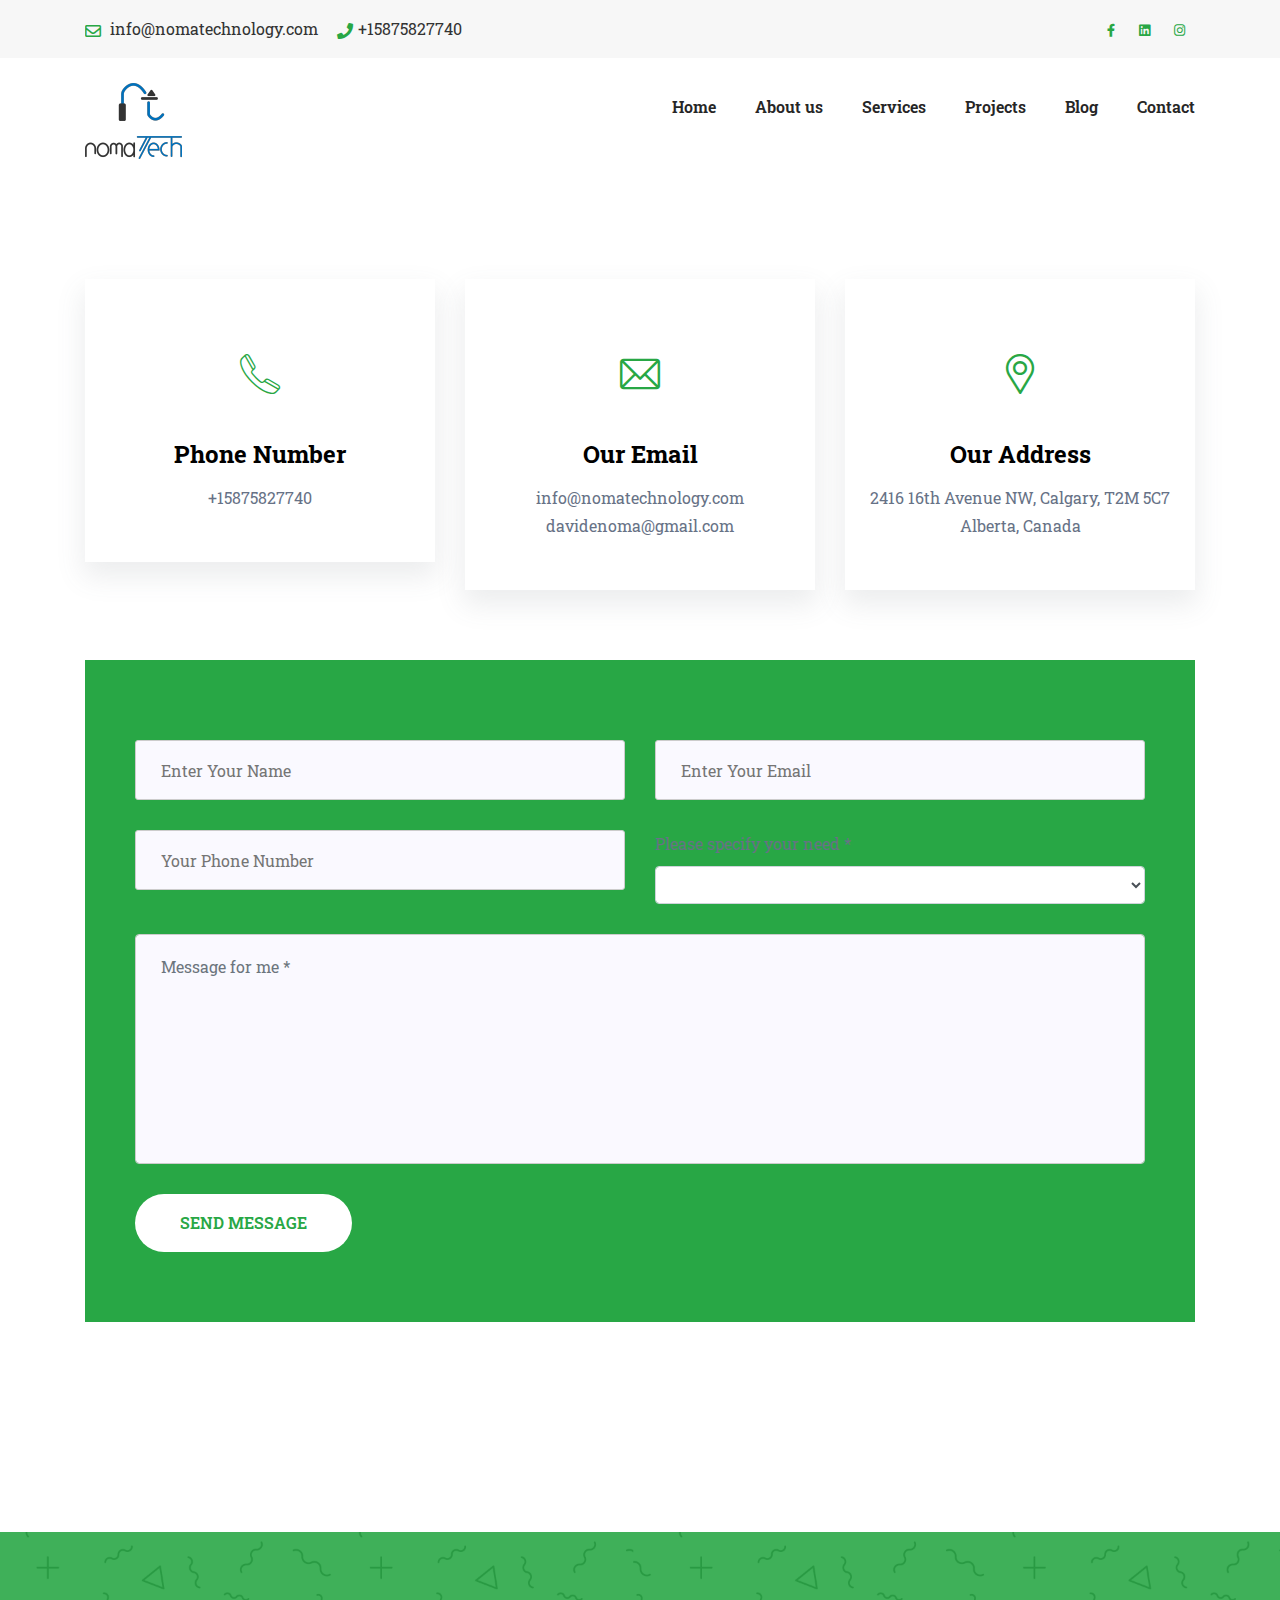
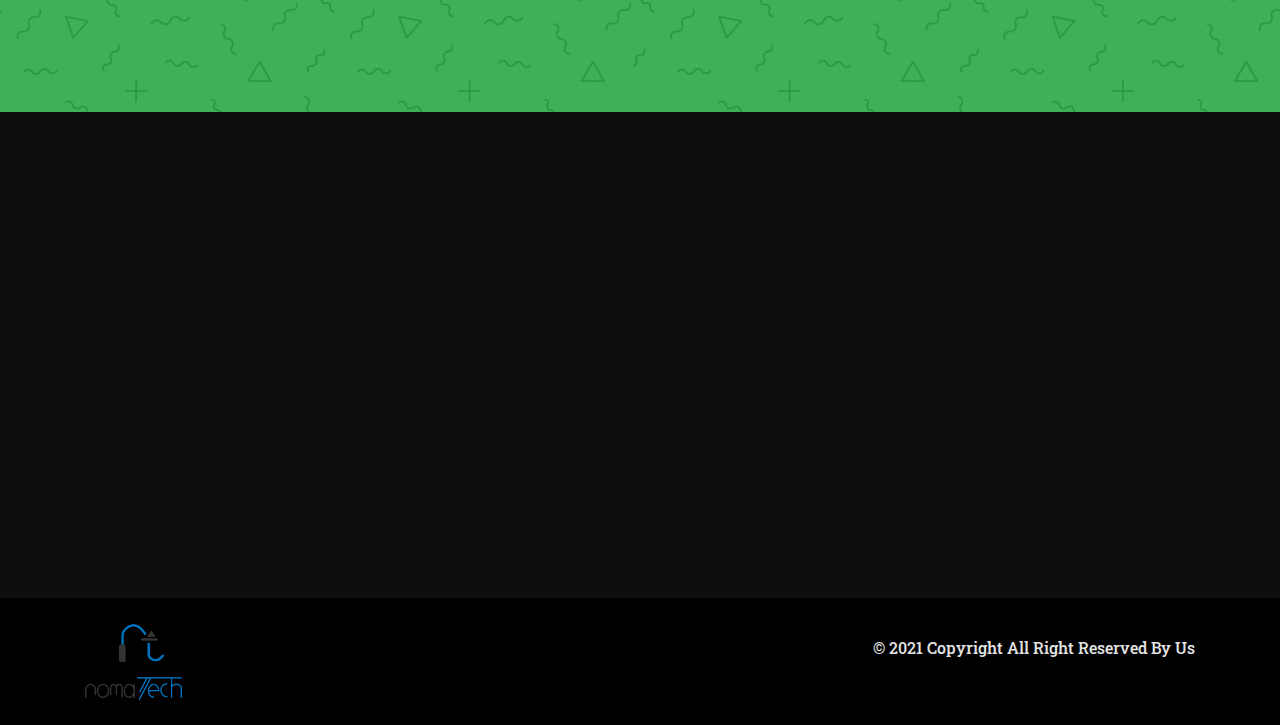
<file: contact.html>
<!DOCTYPE html>
<html lang="en">
<head>
	<!-- Start Meta -->
	<meta charset="UTF-8">
	<meta http-equiv="X-UA-Compatible" content="IE=edge" />
	<meta name="description" content="Nosto - Multipurpose Business HTML Template" />
	<meta name="keywords" content="business, corporate, multipage, responsive, landing, html template" />
	<meta name="author" content="">
	<meta name="viewport" content="width=device-width, initial-scale=1">
	<!-- Title of Site -->
    <title>Noma Integrated Technology Solutions- Technology serves us</title>
	<!-- Favicons -->
	<link rel="icon" type="image/png" href="img/favicon.html">
	<!-- Bootstrap CSS -->
	<link rel="stylesheet" href="css/bootstrap.min.css">
	<!-- Fontawesome -->
	<link rel="stylesheet" href="css/fontawesome.min.css">
	<!-- Owl Carousel -->
	<link rel="stylesheet" href="css/owl.carousel.min.css">
	<!-- Animate CSS -->
	<link rel="stylesheet" href="css/animate.css">
	<!-- slicknav -->
	<link rel="stylesheet" href="css/slicknav.min.css">
	<!-- Flaticon -->
	<link rel="stylesheet" href="font/flaticon.css">
	<!-- Custom CSS -->
	<link rel="stylesheet" href="css/style.css">
	<!-- Responsive CSS -->
	<link rel="stylesheet" href="css/responsive.css">
</head>

<body>
	<!-- Top Bar  -->
	<div class="top-bar">
		<div class="container">
			<div class="row">
				<div class="col-lg-9">
					<div class="top-left">
						<ul>
							<li><span class="far fa-envelope"></span> info@nomatechnology.com</li>
							<li><span class="fas fa-phone"></span>+15875827740</li>
							
						</ul>
					</div>
				</div>
				<div class="col-lg-3">
					<div class="top-right">
						<div class="social-links clearfix">
							<a href="https://web.facebook.com/nomatechnology/"><span class="fab fa-facebook-f"></span></a>
							<a href="https://www.linkedin.com/company/noma-technology/"><span class="fab fa-linkedin"></span></a>
							<a href="https://www.instagram.com/nomatechnology/"><span class="fab fa-instagram"></span></a>
						</div>
					</div>
				</div>
			</div>
		</div>
	</div>
	<!-- Top Bar  -->
	<!-- Menu -->
	<div class="main-menu">
		<div class="container">
			<div class="row">
				<div class="col-lg-3">
					<div class="main-logo">
						<a href="#">
							<img src="img/logo.png" alt="">
						</a>
					</div>
					<div id="responsive-menu"></div>
				</div>
				<div class="col-lg-9">
					<div class="menu-right">
						<ul id="mobilemenu">
							<li><a href="index.html">Home</a>
							</li>
							<li><a href="about.html">About us</a>
							</li>
							<li><a href="service.html">Services</a>
							</li>
							<li><a href="project.html">Projects</a>
							</li>
							<li><a href="blog.html">Blog</a>
							</li>
							<li><a href="contact.html">Contact</a>
							</li>
						</ul>
					</div>
				</div>
			</div>
		</div>
	</div>
	<!-- Menu -->
	<!-- page header -->
	<!-- <div class="page-header">
		<div class="container">
			<div class="row">
				<div class="col-lg-12">
					<div class="page-title">
						<h2>Contact Us</h2>
						<ul>
							<li><a href="#">Home</a>
							</li>
							<li><a href="#">Contact</a>
							</li>
						</ul>
					</div>
				</div>
			</div>
		</div>
	</div> -->
	<!-- page header -->
	<!-- contact details -->
	<div class="contact-list pt-95 pb-70">
		<div class="container">
			<div class="row">
				<div class="col-lg-4 col-md-4">
					<div class="contact-item rmb-30">	<i class="flaticon-phone-call"></i>
						<h3>Phone Number</h3>
						<p>+15875827740</p>
						
					</div>
				</div>
				<div class="col-lg-4 col-md-4">
					<div class="contact-item rmb-30">	<i class="flaticon-email"></i>
						<h3>Our Email</h3>
						<p>info@nomatechnology.com</p>
						<p>davidenoma@gmail.com</p>
					</div>
				</div>
				<div class="col-lg-4 col-md-4">
					<div class="contact-item">	<i class="flaticon-placeholder"></i>
						<h3>Our Address</h3>
						<p>				2416 16th Avenue NW, Calgary, T2M 5C7 
							<br/>Alberta, Canada</p>
						</div>
					</div>
				</div>
			</div>
		</div>
		<!-- contact details -->
		<!-- contact form -->
		<div class="contact-form">
			<div class="container">
				<div class="row">
					<div class="col-lg-12">
						<div class="contact-right">
                            <form id="contact-form" method="post" action="contact.php" role="form">
							    <div class="messages"></div>
								<div class="row">
									<div class="col-lg-6">
										<div class="form-group">
											<input id="form_name" type="text" name="name" placeholder="Enter Your Name" required="required" data-error="Firstname is required.">
										</div>
									</div>
									<div class="col-lg-6">
										<div class="form-group">
										 <input id="form_email" type="email" name="email" placeholder="Enter Your Email" required="required" data-error="Valid email is required.">
										  <div class="help-block with-errors"></div>
										</div>
									</div>
									<div class="col-lg-6">
										<div class="form-group">
											 <input id="form_lastname" type="text" name="surname" placeholder="Your Phone Number" required="required" data-error="Phone Number is required.">
										</div>
									</div>
									<div class="col-lg-6">
										<div class="form-group">
                                        <label for="form_need">Please specify your need *</label>
                                        <select id="form_need" name="need" class="form-control" required="required" data-error="Please specify your need.">
                                            <option value=""></option>
                                            <option value="Request quotation">Request quotation</option>
                                            <option value="Request order status">Request order status</option>
                                            <option value="Request copy of an invoice">Request copy of an invoice</option>
                                            <option value="Other">Other</option>
                                        </select>
                                        <div class="help-block with-errors"></div>
                                    </div>
									</div>
									<div class="col-lg-12">
										<div class="form-group">
											<textarea id="form_message" name="message" class="form-control" placeholder="Message for me *" rows="4" required="required" data-error="Please, leave us a message."></textarea>
											<div class="help-block with-errors"></div>
										</div>
									</div>
									<div class="col-lg-12">
										<div class="form-group button">
											<button type="submit" class="btn-form">Send Message</button>
										</div>
									</div>
								</div>
							</form>
						</div>
					</div>
				</div>
			</div>
		</div>
		<!-- contact form -->
		<!-- Consultant -->
		<div class="consultant">
			<div class="container">
				<div class="row">
					<div class="col-lg-9">
						<div class="consultant-left wow fadeInUp" data-wow-delay="0.2s">
							<h2>Are you Looking for a Consultant?</h2>
						</div>
					</div>
					<div class="col-lg-3">
						<div class="consultant-right wow fadeInUp" data-wow-delay="0.2s">	<a href="#">Submit a ticket</a>
						</div>
					</div>
				</div>
			</div>
		</div>
		<!-- Consultant -->
		<!-- Footer -->
		<div class="footer pt-95 pb-70">
			<div class="container">
				<div class="row">
					<div class="col-lg-4 col-md-6 rmb-30">
						<div class="footer-widget wow fadeInUp" data-wow-delay="0.2s">
							<h3>Contact Us</h3>
							<div class="widget contact-info">
								<ul>
									<li><a href="#"><span class="fas fa-paper-plane"></span>	2416 16th Avenue NW, Calgary, T2M 5C7 Alberta, Canada</a>
									</li>
									<li><a href="#"><span class="fas fa-mobile-alt"></span>+15875827740</a>
									</li>
									<li><a href="#"><span class="fas fa-envelope"></span>info@nomatechnology.com</a>
									</li>
								</ul>
							</div>
							<div class="widget social-icon">
								<ul class="footer-social">
									<li><a href="https://web.facebook.com/nomatechnology/"><i class="fab fa-facebook-f"></i></a>
									</li>
									<li><a href="https://www.linkedin.com/company/noma-technology/"><i class="fab fa-linkedin"></i></a>
									</li>
									<li><a href="https://www.instagram.com/nomatechnology/"><i class="fab fa-instagram"></i></a>
									</li>
								</ul>
							</div>
						</div>
					</div>
					<div class="col-lg-4 col-md-6 rmb-30">
						<div class="row">
							<div class="col-sm-6 rtmb-30">
								<div class="footer-widget wow fadeInUp" data-wow-delay="0.2s">
									<h3>Useful Links</h3>
									<div class="widget footer-menu">
										<ul>
											<li><a href="about.html">- About us</a>
											</li>
											<li><a href="about.html">- Developer</a>
											</li>
											<li><a href="about.html">- Services</a>
											</li>
											<li><a href="project.html">- Portfolio</a>
											</li>
											<li><a href="index.html">- Content</a>
											</li>
											<li><a href="terms.html">- Terms & Conditions</a>
											</li>
											<li><a href="privacy.html">- Privacy Policy</a>
											</li>
										</ul>
									</div>
								</div>
							</div>
							<div class="col-sm-6">
								<div class="footer-widget wow fadeInUp" data-wow-delay="0.2s">
									<h3>Services</h3>
									<div class="widget footer-menu">
										<ul>
											<li><a href="#">- Consulting</a>
											</li>
											<li><a href="#">- Graphic Design</a>
											</li>
											<li><a href="#">- Web Development</a>
											</li>
											<li><a href="#">- Branding</a>
											</li>
											<li><a href="#">- Financial Help</a>
											</li>
											<li><a href="#">- Business Solution</a>
											</li>
										</ul>
									</div>
								</div>
							</div>
						</div>
					</div>
					<div class="col-lg-4 col-md-6">
						<div class="footer-widget wow fadeInUp" data-wow-delay="0.2s">
							<h3>Recent News</h3>
							<div class="widget blog-widget">
								<ul>
									<li>
										<a href="#">
											<img src="img/footer-blog-1.jpg" alt="">
										</a>
										<h4><a href="nomablogs.html">7 Step Social Media Marketing Strategy</a></h4>
										<p>12 May 2021</p>
									</li>
									<li>
										<a href="#">
											<img src="img/footer-blog-2.jpg" alt="">
										</a>
										<h4><a href="#">The Best Places to Find Artistic Inspiration</a></h4>
										<p>28 Jan 2021</p>
									</li>
								</ul>
							</div>
						</div>
					</div>
				</div>
			</div>
		</div>
		<!-- Footer -->
		<!-- Copyright -->
		<div class="copyright">
			<div class="container">
				<div class="row">
					<div class="col-lg-3 col-md-4 col-sm-4">
						<div class="footer-logo">
							<img src="img/logo.png" alt="">
						</div>
					</div>
					<div class="col-lg-9 col-md-8 col-sm-8">
						<div class="footer-copyeight">
							<p>© 2021 Copyright All Right Reserved By Us</p>
						</div>
					</div>
				</div>
			</div>
		</div>
		<!-- Copyright -->
		<!-- scroll_up_btn -->
		<div class="scroll-top"><i class="fas fa-long-arrow-alt-up"></i>
		</div>
		<!-- scroll_up_btn end -->
		<!-- Main JS -->
		<script src="js/jquery-1.12.4.min.js"></script>
		<!-- Bootstrap JS -->
		<script src="js/bootstrap.min.js"></script>
		<!-- Popper JS -->
		<script src="js/popper.min.js"></script>
		<!-- isotope pkgd -->
		<script src="js/isotope.pkgd.min.js"></script>
		<!-- Carousel -->
		<script src="js/owl.carousel.min.js"></script>
		<!-- WOW JS -->
		<script src="js/wow.min.js"></script>
		<!-- Counterup -->
		<script src="js/jquery.counterup.min.js"></script>
		<!-- Waypoints -->
		<script src="js/waypoints.min.js"></script>
		<!-- jquery.slicknav.min -->
		<script src="js/jquery.slicknav.min.js"></script>
		<!-- Custom JS -->
		<script src="assets/js/main.js"></script>
		<script src="js/custom.js"></script>
	</body>

	</html>
</file>
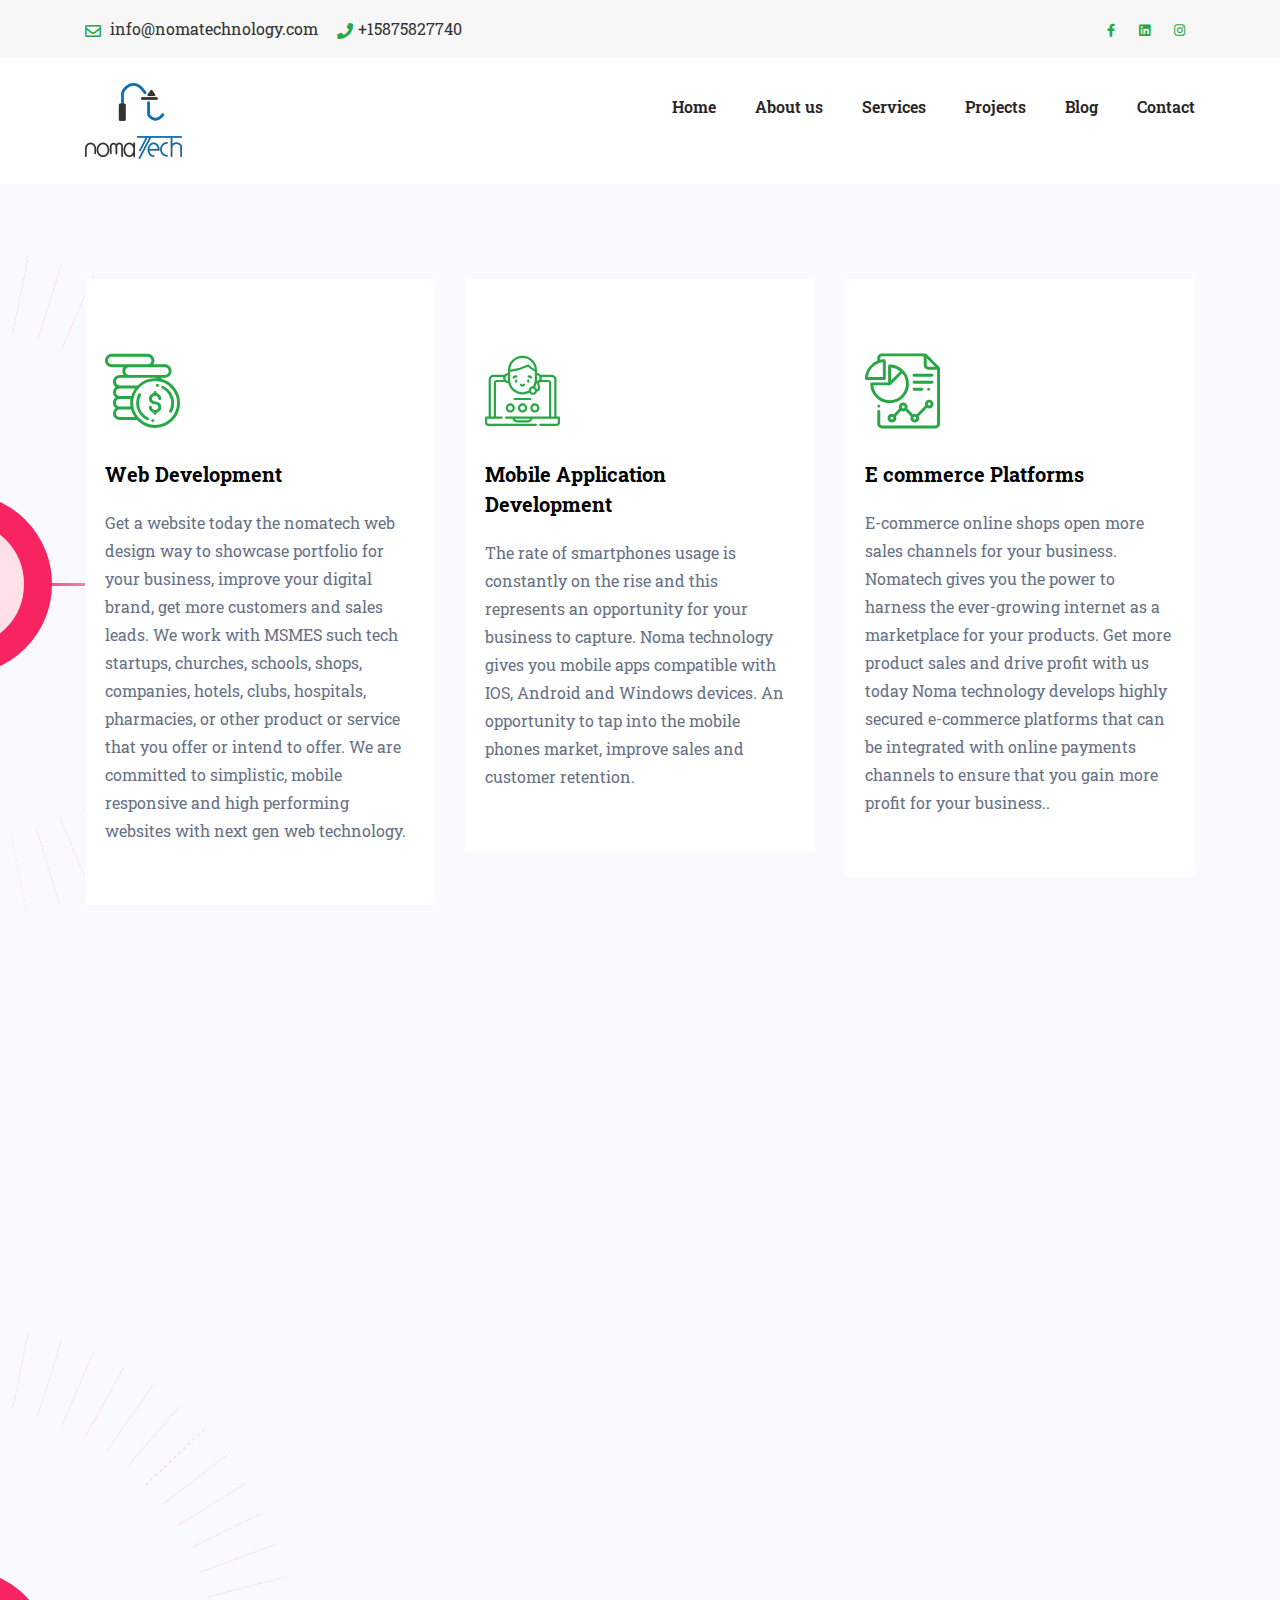
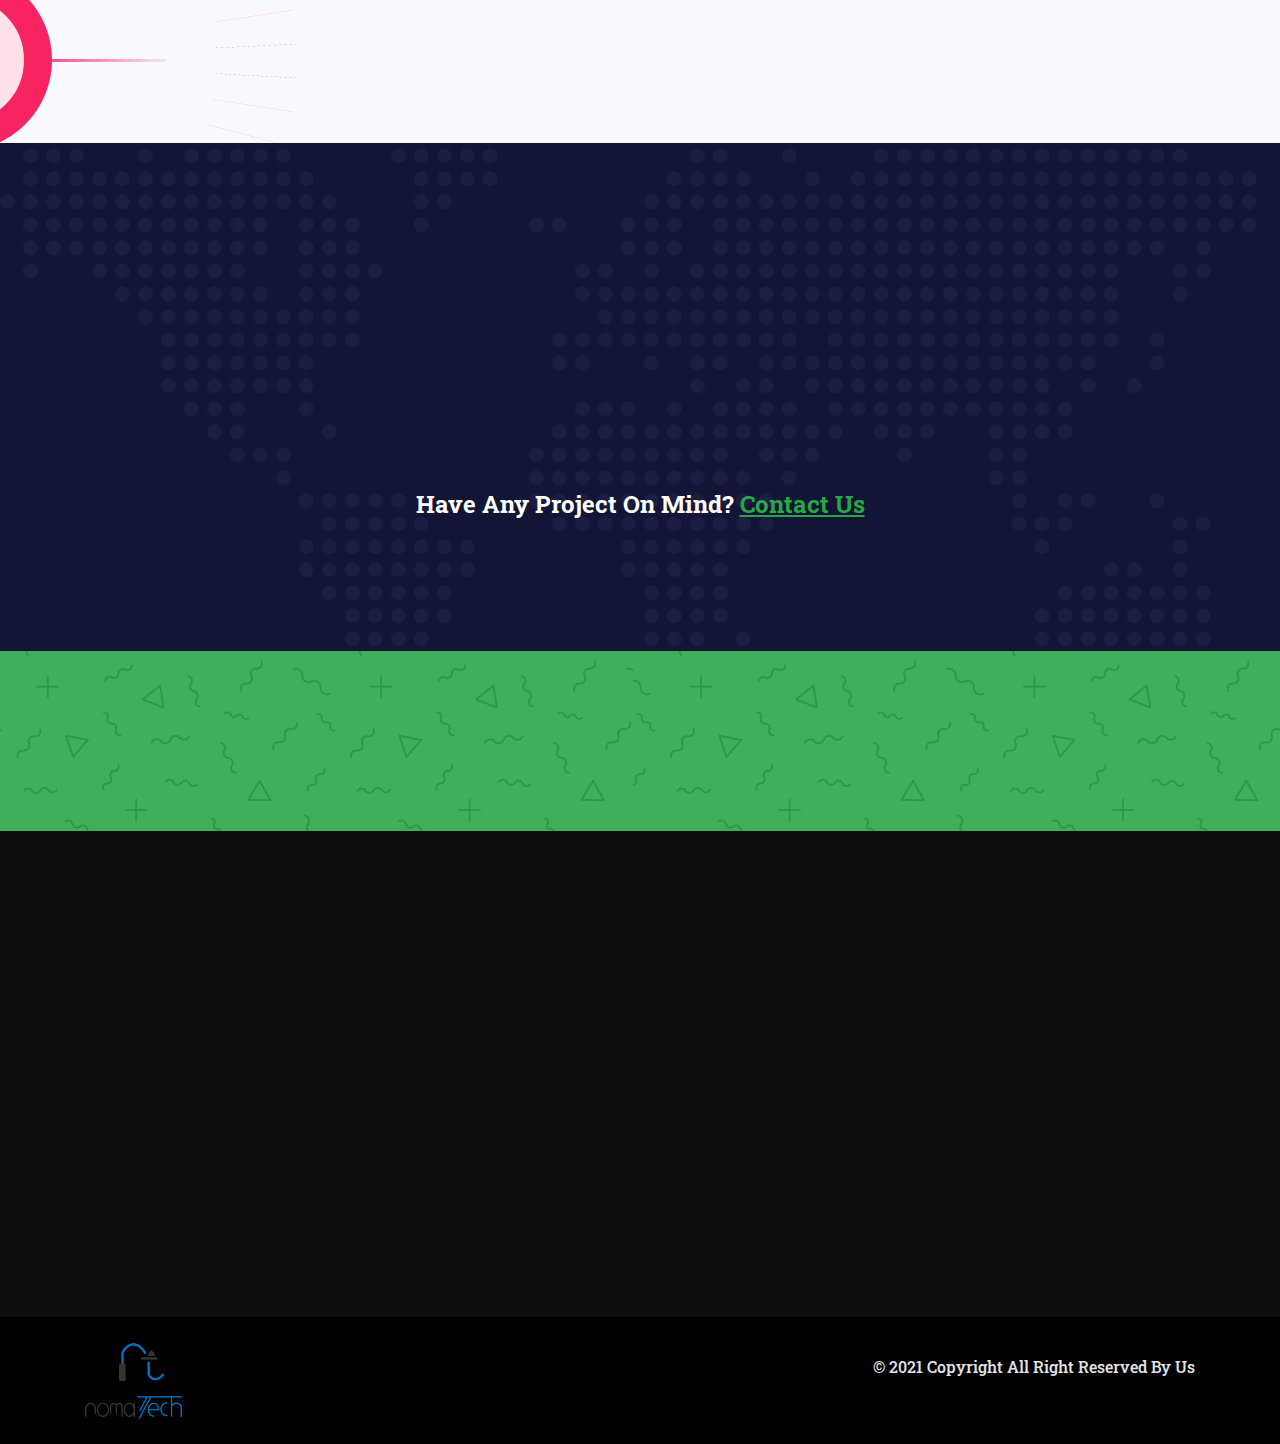
<file: service.html>
<!DOCTYPE html>
<html lang="en">
<head>
	<!-- Start Meta -->
	<meta charset="UTF-8">
	<meta http-equiv="X-UA-Compatible" content="IE=edge" />
	<meta name="description" content="Nosto - Multipurpose Business HTML Template" />
	<meta name="keywords" content="business, corporate, multipage, responsive, landing, html template" />
	<meta name="author" content="">
	<meta name="viewport" content="width=device-width, initial-scale=1">
	<!-- Title of Site -->
    <title>Noma Technology- Technology serves us</title>
	<!-- Favicons -->
	<link rel="icon" type="image/png" href="img/favicon.ico">
	<!-- Bootstrap CSS -->
	<link rel="stylesheet" href="css/bootstrap.min.css">
	<!-- Fontawesome -->
	<link rel="stylesheet" href="css/fontawesome.min.css">
	<!-- Owl Carousel -->
	<link rel="stylesheet" href="css/owl.carousel.min.css">
	<!-- Animate CSS -->
	<link rel="stylesheet" href="css/animate.css">
	<!-- slicknav -->
	<link rel="stylesheet" href="css/slicknav.min.css">
	<!-- Flaticon -->
	<link rel="stylesheet" href="font/flaticon.css">
	<!-- Custom CSS -->
	<link rel="stylesheet" href="css/style.css">
	<!-- Responsive CSS -->
	<link rel="stylesheet" href="css/responsive.css">
</head>

<body>
	<!-- Top Bar  -->
	<div class="top-bar">
		<div class="container">
			<div class="row">
				<div class="col-lg-9">
					<div class="top-left">
						<ul>
							<li><span class="far fa-envelope"></span> info@nomatechnology.com</li>
							<li><span class="fas fa-phone"></span>+15875827740</li>
			
						</ul>
					</div>
				</div>
				<div class="col-lg-3">
					<div class="top-right">
						<div class="social-links clearfix">
							<a href="https://web.facebook.com/nomatechnology/"><span class="fab fa-facebook-f"></span></a>
							<a href="https://www.linkedin.com/company/noma-technology/"><span class="fab fa-linkedin"></span></a>
							<a href="https://www.instagram.com/nomatechnology/"><span class="fab fa-instagram"></span></a>
						</div>
					</div>
				</div>
			</div>
		</div>
	</div>
	<!-- Top Bar  -->
	<!-- Menu -->
	<div class="main-menu">
		<div class="container">
			<div class="row">
				<div class="col-lg-3">
					<div class="main-logo">
						<a href="#">
							<img src="img/logo.png" alt="">
						</a>
					</div>
					<div id="responsive-menu"></div>
				</div>
				<div class="col-lg-9">
					<div class="menu-right">
						<ul id="mobilemenu">
							<li><a href="index.html">Home</a>
							</li>
							<li><a href="about.html">About us</a>
							</li>
							<li><a href="service.html">Services</a>
							</li>
							<li><a href="project.html">Projects</a>
							</li>
							<li><a href="blog.html">Blog</a>
							</li>
							<li><a href="contact.html">Contact</a>
							</li>
						</ul>
					</div>
				</div>
			</div>
		</div>
	</div>
	<!-- Menu -->
	<!-- page header -->
	<!-- <div class="page-header">
		<div class="container">
			<div class="row">
				<div class="col-lg-12">
					<div class="page-title">
						<h2>Services</h2>
						<ul>
							<li><a href="#">Home</a>
							</li>
							<li><a href="#">Service</a>
							</li>
						</ul>
					</div>
				</div>
			</div>
		</div>
	</div> -->
	<!-- page header -->
	<!-- Services -->
	<div class="service pt-95 pb-70" style="background-image:url(img/background/bg1.png);">
		<div class="container">
			<div class="row">
				<div class="col-lg-4 col-md-6 col-sm-6">
					<div class="service-box mb-30 wow fadeInUp" data-wow-delay="0.1s">
						<div class="service-icon">	<i class="flaticon-money"></i></div>
						<h3>Web Development</h3>
						<p>Get a website today the nomatech web design way to showcase portfolio for your business, improve your digital brand, get more customers and sales leads. We work with MSMES such tech startups, churches, schools, shops, companies, hotels, clubs, hospitals, pharmacies, or other product or service that you offer or intend to offer. We are committed to simplistic, mobile responsive and high performing websites with next gen web technology.</p>
					</div>
				</div>
				<div class="col-lg-4 col-md-6 col-sm-6">
					<div class="service-box mb-30 wow fadeInUp" data-wow-delay="0.1s">
						<div class="service-icon">	<i class="flaticon-online-support"></i></div>
						<h3>Mobile Application Development</h3>
						<p>The rate of smartphones usage is constantly on the rise and this represents an opportunity for your business to capture. Noma technology gives you mobile apps compatible with IOS, Android and Windows devices. An opportunity to tap into the mobile phones market, improve sales and customer retention.</p>
					</div>
				</div>
				<div class="col-lg-4 col-md-6 col-sm-6">
					<div class="service-box mb-30 wow fadeInUp" data-wow-delay="0.1s">
						<div class="service-icon">	<i class="flaticon-analysis"></i></div>
						<h3>E commerce Platforms</h3>
						<p>E-commerce online shops open more sales channels for your business. Nomatech gives you the power to harness the ever-growing internet as a marketplace for your products. Get more product sales and drive profit with us today Noma technology develops highly secured e-commerce platforms that can be integrated with online payments channels to ensure that you gain more profit for your business..</p>
					</div>
				</div>
				<div class="col-lg-4 col-md-6 col-sm-6">
					<div class="service-box rtmb-30 wow fadeInUp" data-wow-delay="0.1s">
						<div class="service-icon">	<i class="flaticon-repair"></i></div>
						<h3>Data Science</h3>
						<p>We help to perform data analysis and to gain insight into different datasets from various domains 
							in order to have valuable insight.
						</p>
					</div>
				</div>
				<div class="col-lg-4 col-md-6 col-sm-6">
					<div class="service-box rtmb-30 wow fadeInUp" data-wow-delay="0.1s">
						<div class="service-icon">	<i class="flaticon-air-freight"></i></div>
						<h3>Custom software</h3>
						<p>There are numerous problems that your business can be having which can be be solved with software technology. These business problem related to payroll, records, API, attendance, security etc. Therefore, Noma Technology offers custom software for your problems in diverse industries ranging from betting, hospitality, healthcare, churches, beauty and wellness, food, agro-allied, fashion, media and entertainment and finance clusters. Noma technology's products for you include customized desktop software, web services, api development, portal development, payment systems and other client needs.</p>
					</div>
				</div>
				<div class="col-lg-4 col-md-6 col-sm-6">
					<div class="service-box wow fadeInUp" data-wow-delay="0.1s">
						<div class="service-icon">	<i class="flaticon-money-bag"></i></div>
						<h3>IT Training</h3>
						<p>Young people and professionals can gain from nomatech's vast array of experience and expertise in technology. We offer to help you gain valuable skills in Information Technology, Software and Digital Technology. These skills make you equiped for the 21st century labour force both as a valued employee and as an aspiring business owner and enterpreneur. Contact us for specialized training.</p>
					</div>
				</div>
			</div>
		</div>
	</div>
	<!-- Services -->
	<!-- Counter -->
	<div class="counter section-padding">
		<div class="container">
			<div class="row count-p-0">
				<div class="col-lg-3 col-sm-6 plr-0">
					<div class="counter-item wow fadeInUp" data-wow-delay="0.2s">
						<h3> <span class="counter1">59</span> +</h3>
						<p>Finishing Projects</p>
					</div>
				</div>
				<div class="col-lg-3 col-sm-6 plr-0">
					<div class="counter-item wow fadeInUp" data-wow-delay="0.2s">
						<h3> <span class="counter1">17</span> +</h3>
						<p>Team Members</p>
					</div>
				</div>
				<div class="col-lg-3 col-sm-6 plr-0">
					<div class="counter-item wow fadeInUp" data-wow-delay="0.2s">
						<h3> <span class="counter1">23</span> +</h3>
						<p>Lovely Clients</p>
					</div>
				</div>
				<div class="col-lg-3 col-sm-6 plr-0">
					<div class="counter-item counter-br wow fadeInUp" data-wow-delay="0.2s">
						<h3> <span class="counter1">7</span> +</h3>
						<p>Years Of Experience</p>
					</div>
				</div>
			</div>
			<div class="row">
				<div class="col-lg-12">
					<div class="counter-botm">
						<h3>Have Any Project On Mind? <a href="contact.html">Contact Us</a></h3>
					</div>
				</div>
			</div>
		</div>
	</div>
	<!-- Counter -->
	<!-- Consultant -->
	<div class="consultant">
		<div class="container">
			<div class="row">
				<div class="col-lg-9">
					<div class="consultant-left wow fadeInUp" data-wow-delay="0.2s">
						<h2>Are you Looking for a Consultant?</h2>
					</div>
				</div>
				<div class="col-lg-3">
					<div class="consultant-right wow fadeInUp" data-wow-delay="0.2s">	<a href="contact.html">Submit a ticket</a>
					</div>
				</div>
			</div>
		</div>
	</div>
	<!-- Consultant -->
	<!-- Footer -->
		<div class="footer pt-95 pb-70">
			<div class="container">
				<div class="row">
					<div class="col-lg-4 col-md-6 rmb-30">
						<div class="footer-widget wow fadeInUp" data-wow-delay="0.2s">
							<h3>Contact Us</h3>
							<div class="widget contact-info">
								<ul>
									<li><a href="#"><span class="fas fa-paper-plane"></span>2416 16th Avenue NW, Calgary, T2M 5C7 Alberta, Canada</a>
									</li>
									<li><a href="#"><span class="fas fa-mobile-alt"></span>+15875827740</a>
									</li>
									<li><a href="#"><span class="fas fa-envelope"></span>info@nomatechnology.com</a>
									</li>
								</ul>
							</div>
							<div class="widget social-icon">
								<ul class="footer-social">
									<li><a href="https://web.facebook.com/nomatechnology/"><i class="fab fa-facebook-f"></i></a>
									</li>
									<li><a href="https://www.linkedin.com/company/noma-technology/"><i class="fab fa-linkedin"></i></a>
									</li>
									<li><a href="https://www.instagram.com/nomatechnology/"><i class="fab fa-instagram"></i></a>
									</li>
								</ul>
							</div>
						</div>
					</div>
					<div class="col-lg-4 col-md-6 rmb-30">
						<div class="row">
							<div class="col-sm-6 rtmb-30">
								<div class="footer-widget wow fadeInUp" data-wow-delay="0.2s">
									<h3>Useful Links</h3>
									<div class="widget footer-menu">
										<ul>
											<li><a href="about.html">- About us</a>
											</li>
											<li><a href="about.html">- Developer</a>
											</li>
											<li><a href="about.html">- Services</a>
											</li>
											<li><a href="project.html">- Portfolio</a>
											</li>
											<li><a href="index.html">- Content</a>
											</li>
											<li><a href="terms.html">- Terms & Conditions</a>
											</li>
											<li><a href="privacy.html">- Privacy Policy</a>
											</li>
										</ul>
									</div>
								</div>
							</div>
							<div class="col-sm-6">
								<div class="footer-widget wow fadeInUp" data-wow-delay="0.2s">
									<h3>Services</h3>
									<div class="widget footer-menu">
										<ul>
											<li>Web and Digital Development
											</li>
											<li>Mobile Applications
											</li>
											<li>Graphics Design
											</li>
											<li>Data Science
											</li>
											<li>Custom Software 
											</li>
											<li>IT Consultation
											</li>
										</ul>
									</div>
								</div>
							</div>
						</div>
					</div>
					<div class="col-lg-4 col-md-6">
						<div class="footer-widget wow fadeInUp" data-wow-delay="0.2s">
							<h3>Recent News</h3>
							<div class="widget blog-widget">
								<ul>
									<li>
										<a href="#">
											<img src="img/footer-blog-1.jpg" alt="">
										</a>
										<h4><a href="nomablogs.html">7 Step Social Media Marketing Strategy</a></h4>
										<p>12 May 2021</p>
									</li>
									<li>
										<a href="#">
											<img src="img/footer-blog-2.jpg" alt="">
										</a>
										<h4><a href="#">The Best Places to Find Artistic Inspiration</a></h4>
										<p>28 Jan 2021</p>
									</li>
								</ul>
							</div>
						</div>
					</div>
				</div>
			</div>
		</div>
		<!-- Footer -->
		<!-- Copyright -->
		<div class="copyright">
			<div class="container">
				<div class="row">
					<div class="col-lg-3 col-md-4 col-sm-4">
						<div class="footer-logo">
							<img src="img/logo.png" alt="">
						</div>
					</div>
					<div class="col-lg-9 col-md-8 col-sm-8">
						<div class="footer-copyeight">
							<p>© 2021 Copyright All Right Reserved By Us</p>
						</div>
					</div>
				</div>
			</div>
		</div>
		<!-- Copyright -->
		<!-- scroll_up_btn -->
		<div class="scroll-top"><i class="fas fa-long-arrow-alt-up"></i>
		</div>
		<!-- scroll_up_btn end -->
		<!-- Main JS -->
		<script src="js/jquery-1.12.4.min.js"></script>
		<!-- Bootstrap JS -->
		<script src="js/bootstrap.min.js"></script>
		<!-- Popper JS -->
		<script src="js/popper.min.js"></script>
		<!-- isotope pkgd -->
		<script src="js/isotope.pkgd.min.js"></script>
		<!-- Carousel -->
		<script src="js/owl.carousel.min.js"></script>
		<!-- WOW JS -->
		<script src="js/wow.min.js"></script>
		<!-- Counterup -->
		<script src="js/jquery.counterup.min.js"></script>
		<!-- Waypoints -->
		<script src="js/waypoints.min.js"></script>
		<!-- jquery.slicknav.min -->
		<script src="js/jquery.slicknav.min.js"></script>
		<!-- Custom JS -->
		<script src="assets/js/main.js"></script>
		<script src="js/custom.js"></script>
	</body>

	</html>
</file>
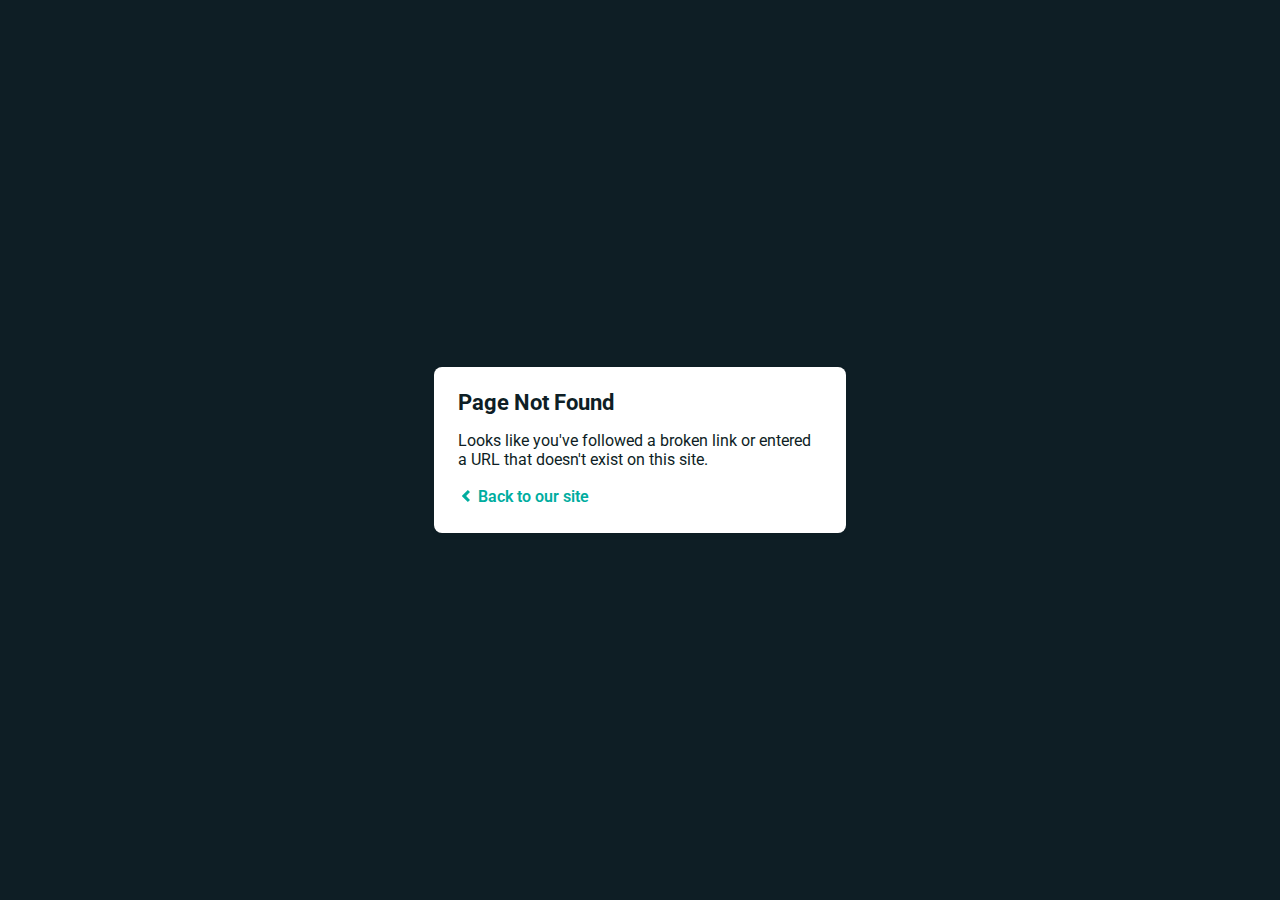
<file: css/owl.video.play.html>
<!DOCTYPE html>
<html>
  <head>
    <meta charset="utf-8">
    <meta name="viewport" content="width=device-width, initial-scale=1.0, maximum-scale=1.0, user-scalable=no">

    <title>Page Not Found</title>
    <link href='https://fonts.googleapis.com/css?family=Roboto:400,700&subset=latin,latin-ext' rel='stylesheet' type='text/css'>
    <style>
    body {
      font-family: -apple-system, BlinkMacSystemFont, "Segoe UI", Roboto, Helvetica, Arial, sans-serif, "Apple Color Emoji", "Segoe UI Emoji", "Segoe UI Symbol";
      background: rgb(14, 30, 37);
      color: white;
      overflow: hidden;
      margin: 0;
      padding: 0;
    }

    h1 {
      margin: 0;
      font-size: 22px;
      line-height: 24px;
    }

    .main {
      position: relative;
      display: flex;
      flex-direction: column;
      align-items: center;
      justify-content: center;
      height: 100vh;
      width: 100vw;
    }

    .card {
      position: relative;
      display: flex;
      flex-direction: column;
      width: 75%;
      max-width: 364px;
      padding: 24px;
      background: white;
      color: rgb(14, 30, 37);
      border-radius: 8px;
      box-shadow: 0 2px 4px 0 rgba(14, 30, 37, .16);
    }

    a {
      margin: 0;
      text-decoration: none;
      font-weight: 600;
      line-height: 24px;
      color: #00ad9f;
    }

    a svg {
      position: relative;
      top: 2px;
    }

    a:hover,
    a:focus {
      text-decoration: underline;
      color: #007A70;
    }

    a:hover svg path{
      fill: #007A70;
    }

    p:last-of-type {
      margin: 0;
    }

    </style>
  </head>
  <body>
    <div class="main">
      <div class="card">
        <div class="header">
          <h1>Page Not Found</h1>
        </div>
        <div class="body">
          <p>Looks like you've followed a broken link or entered a URL that doesn't exist on this site.</p>
          <p>
            <a id="back-link" href="/">
              <svg xmlns="http://www.w3.org/2000/svg" width="16" height="16" viewBox="0 0 16 16">
                <path fill="#00ad9f" d="M11.9998836,4.09370803 L8.55809517,7.43294953 C8.23531459,7.74611298 8.23531459,8.25388736 8.55809517,8.56693769 L12,11.9062921 L9.84187871,14 L4.24208544,8.56693751 C3.91930485,8.25388719 3.91930485,7.74611281 4.24208544,7.43294936 L9.84199531,2 L11.9998836,4.09370803 Z"/>
              </svg>
              Back to our site
             </a>
          </p>
        </div>
      </div>
    </div>
    <script>
      (function() {
        if (document.referrer && document.location.host && document.referrer.match(new RegExp("^https?://" + document.location.host))) {
          document.getElementById("back-link").setAttribute("href", document.referrer);
        }
      })();
    </script>
  </body>
</html>
</file>
<file: font/flaticon.css>
/*
  	Flaticon icon font: Flaticon
  	Creation date: 20/08/2019 13:57
  	*/

@font-face {
  font-family: "Flaticon";
  src: url("Flaticon.eot");
  src: url("Flaticond41d.eot?#iefix") format("embedded-opentype"),
       url("Flaticon.woff2") format("woff2"),
       url("Flaticon.woff") format("woff"),
       url("Flaticon.ttf") format("truetype"),
       url("Flaticon.svg#Flaticon") format("svg");
  font-weight: normal;
  font-style: normal;
}

@media screen and (-webkit-min-device-pixel-ratio:0) {
  @font-face {
    font-family: "Flaticon";
    src: url("Flaticon.svg#Flaticon") format("svg");
  }
}

[class^="flaticon-"]:before, [class*=" flaticon-"]:before,
[class^="flaticon-"]:after, [class*=" flaticon-"]:after {   
  font-family: Flaticon;
        font-size: 20px;
font-style: normal;
margin-left: 20px;
}

.flaticon-money:before { content: "\f100"; }
.flaticon-analysis:before { content: "\f101"; }
.flaticon-repair:before { content: "\f102"; }
.flaticon-placeholder:before { content: "\f103"; }
.flaticon-handshake:before { content: "\f104"; }
.flaticon-phone-call:before { content: "\f105"; }
.flaticon-email:before { content: "\f106"; }
.flaticon-process:before { content: "\f107"; }
.flaticon-money-1:before { content: "\f108"; }
.flaticon-money-bag:before { content: "\f109"; }
.flaticon-air-freight:before { content: "\f10a"; }
.flaticon-online-support:before { content: "\f10b"; }
.flaticon-job:before { content: "\f10c"; }
.flaticon-laptop:before { content: "\f10d"; }
</file>
<file: css/style.css>
/* =======================================================================
Version: 1.0
Description: This Template is created for web template   

===========================================================================
CSS INDEX
===========================================================================

1.  Default CSS
2.  Topbar CSS
3.  Menu CSS
4.  Banner CSS
5.  About CSS
6.  Services CSS
7.  Counter CSS
8.  Project CSS
9.  Team CSS
10. Testimonial CSS
11. Blog CSS
12. Consultant CSS
13. Footer CSS
14. Copyright CSS
15. Scroll Top CSS
16. Page Header CSS
17. Contact Page CSS
18. Form Design CSS
19. Blog Sidebar CSS
20. Blog List CSS
21. Single Blog CSS
22. Comment list CSS
23. Project Signle CSS
   


/* Google Fonts
========================================================================== */

@import url('https://fonts.googleapis.com/css?family=Poppins:300,400,500,500i,600,700,800,900');
@import url('https://fonts.googleapis.com/css?family=Roboto+Slab:300,500,700,900&display=swap&subset=cyrillic,cyrillic-ext,greek,greek-ext,latin-ext,vietnamese');

/* ==============================================================================
Default CSS
========================================================================== */

body {
  font-size: 16px;
  font-family: 'Roboto Slab', serif;
  background: transparent;
  line-height: 28px;
  font-weight: 400;
  color: #677286;
}
img {
  max-width: 100%;
  height: auto;
}
a,
a:hover,
a:focus,
a:active,
button:focus {
  text-decoration: none;
  border: none;
  outline: 0;
  color: #fff;
}
ul,
ol,
li {
  list-style: none;
  margin: 0;
  padding: 0;
}
p {
  padding: 0;
  margin: 0;
}
h1,
h2,
h3,
h4,
h5,
h6 {
  font-family: 'Roboto Slab', serif;
  color: #000;
  padding: 0;
  margin: 0;
  font-weight: 700;
}
h2 {
  font-size: 45px;
  line-height: 60px;
}
h3 {
  font-size: 20px;
  line-height: 30px;
}
h4,
h5,
h6 {
  font-weight: 400;
  font-size: 18px;
  line-height: 28px;
}
/*************************
Padding top
*************************/
.pt-0 { padding-top: 0 }
.pt-10 { padding-top: 10px }
.pt-15 { padding-top: 15px }
.pt-20 { padding-top: 20px }
.pt-25 { padding-top: 25px }
.pt-30 { padding-top: 30px }
.pt-35 { padding-top: 35px }
.pt-40 { padding-top: 40px }
.pt-50 { padding-top: 50px }
.pt-60 { padding-top: 60px }
.pt-65 { padding-top: 65px }
.pt-70 { padding-top: 70px }
.pt-75 { padding-top: 75px }
.pt-80 { padding-top: 80px }
.pt-87 { padding-top: 87px }
.pt-90 { padding-top: 90px }
.pt-95 { padding-top: 95px }
.pt-100 { padding-top: 100px }
.pt-110 { padding-top: 110px }
.pt-112 { padding-top: 112px }
.pt-120 { padding-top: 120px }
.pt-130 { padding-top: 130px }
.pt-140 { padding-top: 140px }
.pt-150 { padding-top: 150px }
/*************************
Padding right
*************************/
.pr-0 { padding-right: 0 }
.pr-5 { padding-right: 5px }
.pr-10 { padding-right: 10px }
.pr-15 { padding-right: 15px }
.pr-20 { padding-right: 20px }
.pr-30 { padding-right: 30px }
.pr-40 { padding-right: 40px }
.pr-50 { padding-right: 50px }
.pr-60 { padding-right: 60px }
.pr-70 { padding-right: 70px }
.pr-80 { padding-right: 80px }
.pr-90 { padding-right: 90px }
.pr-100 { padding-right: 100px }
.pr-110 { padding-right: 110px }
.pr-120 { padding-right: 120px }
.pr-130 { padding-right: 130px }
.pr-140 { padding-right: 140px }
/*************************
Padding bottom
*************************/
.pb-0 { padding-bottom: 0 }
.pb-5 { padding-bottom: 5px }
.pb-10 { padding-bottom: 10px }
.pb-15 { padding-bottom: 15px }
.pb-20 { padding-bottom: 20px }
.pb-25 { padding-bottom: 25px }
.pb-30 { padding-bottom: 30px }
.pb-35 { padding-bottom: 35px }
.pb-40 { padding-bottom: 40px }
.pb-45 { padding-bottom: 45px }
.pb-50 { padding-bottom: 50px }
.pb-55 { padding-bottom: 55px }
.pb-60 { padding-bottom: 60px }
.pb-65 { padding-bottom: 65px }
.pb-70 { padding-bottom: 70px }
.pb-75 { padding-bottom: 75px }
.pb-80 { padding-bottom: 80px }
.pb-85 { padding-bottom: 85px }
.pb-90 { padding-bottom: 90px }
.pb-95 { padding-bottom: 95px }
.pb-100 { padding-bottom: 100px }
.pb-110 { padding-bottom: 110px }
.pb-115 { padding-bottom: 115px }
.pb-120 { padding-bottom: 120px }
.pb-130 { padding-bottom: 130px }
.pb-140 { padding-bottom: 140px }
.pb-145 { padding-bottom: 145px }
.pb-150 { padding-bottom: 150px }
/*************************
Padding left
*************************/
.pl-0 { padding-left: 0 }
.pl-5 { padding-left: 5px }
.pl-10 { padding-left: 10px }
.pl-15 { padding-left: 15px }
.pl-20 { padding-left: 20px }
.pl-30 { padding-left: 30px }
.pl-40 { padding-left: 40px }
.pl-50 { padding-left: 50px }
.pl-60 { padding-left: 60px }
.pl-70 { padding-left: 70px }
.pl-80 { padding-left: 80px }
.pl-90 { padding-left: 90px }
.pl-100 { padding-left: 100px }
.pl-110 { padding-left: 110px }
.pl-120 { padding-left: 120px }
.pl-130 { padding-left: 130px }
.pl-140 { padding-left: 140px }
.pl-150 { padding-left: 150px }

/***************************
Page section padding 
****************************/
.ptb-0 { padding: 0 }
.ptb-5 { padding: 5px 0 }
.ptb-10 { padding: 10px 0 }
.ptb-20 { padding: 20px 0 }
.ptb-30 { padding: 30px 0 }
.ptb-40 { padding: 40px 0 }
.ptb-50 { padding: 50px 0 }
.ptb-60 { padding: 60px 0 }
.ptb-70 { padding: 70px 0 }
.ptb-75 { padding: 75px 0 }
.ptb-80 { padding: 80px 0 }
.ptb-85 { padding: 85px 0 }
.ptb-90 { padding: 90px 0 }
.ptb-95 { padding: 95px 0 }
.ptb-100 { padding: 100px 0 }
.ptb-110 { padding: 110px 0 }
.ptb-120 { padding: 120px 0 }
.ptb-130 { padding: 130px 0 }
.ptb-140 { padding: 140px 0 }
.ptb-150 { padding: 150px 0 }
.ptb-200 { padding: 200px 0 }

.section-padding {
  padding: 130px 0px;
}
.section-title {
  text-align: center;
  margin-bottom: 60px;
}
.section-title h2 {
 color: #333;
 text-transform: capitalize;
 margin-bottom: 20px;
}
.section-title span {
  color: #28a745;
}
.section-title p {
  max-width: 640px;
  margin: 0 auto;
}
.s-table {
  height: 100%;
  width: 100%;
  display: table;
}
.s-tablec {
  display: table-cell;
  vertical-align: middle;
}
.stok-btn {
  display: inline-block;
  background: #28a745;
  border: 3px solid #28a745;
  text-transform: uppercase;
  font-weight: 600;
  color: #fff;
  padding: 10px 40px;
  border-radius: 25px;
  -webkit-transition: 0.4s;
  transition: 0.4s;
}
.stok-btn:hover {
  background: #fff;
  color: #233d63;
  border: 3px solid #28a745;
}
.plr-0 {
  padding-left: 0px;
  padding-right: 0px;
}
.pb-0 {
  padding-bottom: 0px;
}
.pl-0 {
  padding-left: 0px;
}
.pr-0 {
  margin-right: 0px;
}
.mb-30 {
  margin-bottom: 30px;
}
.mb-60 {
  margin-bottom: 60px;
}
/* ==========================================================================
Topbar CSS
========================================================================== */
.top-bar {
  background: #f7f7f7;
  
}
.top-left {
  float: left;
  overflow: hidden;
}
.top-left ul li {
  color: #333;
  display: inline-block;
  padding-right: 15px;
  padding-top: 15px;
  padding-bottom: 15px;
}
.top-left ul li:last-child {
  padding-right: 0;
}
.top-left ul li span {
  margin-right: 5px;
  vertical-align: middle;
  color: #28a745;
}
.top-right {
  float: right;
  overflow: hidden;
}
.top-right ul li a span {
  vertical-align: middle;
  margin-left: 2px;
}
.top-right ul li a {
  background: #28a745;
  padding: 15px 45px;
  font-weight: 600;
  text-transform: uppercase;
  display: inline-block;
  color: #fff;
}
/* ==========================================================================
Menu CSS
========================================================================== */

.main-menu {
  padding: 0px 0px;
}
.main-logo {
  padding: 25px 0px;
}
.main-logo a img {
  max-width: 165px;
  height: auto;
}
.menu-right ul {
  text-align: right;
}
.menu-right ul li {
  display: inline-block;
  margin-right: 35px;
  padding: 35px 0px;
  position: relative;
}
.menu-right ul li:last-child {
  margin-right: 0px;
}
.menu-right ul li a {
  font-size: 16px;
  font-weight: 600;
  color: #262626;
  -webkit-transition: 0.3s;
  transition: 0.3s;
}
.menu-right ul li a:hover,
.menu-right ul li a:active {
  color: #28a745;
}
.menu-right li ul {
  background: #fff;
  border-top: 3px solid #28a745;
  left: -20px;
  opacity: 0;
  -ms-filter: "progid:DXImageTransform.Microsoft.Alpha(Opacity=0)";
  position: absolute;
  text-align: left;
  top: 120px;
  -webkit-transition: all 0.3s ease 0s;
  transition: all 0.3s ease 0s;
  visibility: hidden;
  width: 230px;
  z-index: -1;
}
.menu-right ul li:hover ul {
  opacity: 1;
  -ms-filter: "progid:DXImageTransform.Microsoft.Alpha(Opacity=100)";
  visibility: visible;
  top: 98px;
  z-index: 99;
}
.menu-right li ul li {
  display: block;
  padding-top: 0;
  margin-right: 0;
}
.menu-right li ul li a {
  padding-bottom: 13px;
  padding-top: 10px;
  display: block;
  text-transform: none;
  padding-left: 20px;
  border-bottom: 1px solid #ddd;
}
.menu-right li ul li:last-child a {
  border: none;
}
.menu-right li li {
  padding: 0;
}
#responsive-menu {
  display: none;
}
.slicknav_nav a {
  font-size: 16px;
}
.social-links{
  padding: 15px 0;
}
.top-bar .social-links a {
  position: relative;
  display: inline-block;
  font-size: 13px;
  font-weight: normal;
  color: #28a745;
  padding: 0px 10px;
  line-height: 26px;
}
/*==========================================================================
Banner CSS
========================================================================== */

.banner {
 /* background: url("../img/banner.jpg"); */
  background-repeat: no-repeat;
  background-size: cover;
  background-position: center;
  height: 550px;
  position: relative;
  z-index: 1;
}
.banner:after {
  position: absolute;
  background: rgba(19, 21, 54, 0.9);
  left: 0;
  top: 0;
  width: 100%;
  height: 100%;
  content: "";
  z-index: -1;
}

.banner-content {
  text-align: left;
}
.banner-content h3 {
  color: #fff;
  text-transform: uppercase;
  margin-bottom: 25px;
  letter-spacing: 1px;
}
.banner-content h2 {
  color: #fff;
  font-size: 68px;
  line-height: 85px;
  margin-bottom: 40px;
  font-weight: 900;
  letter-spacing: 3px;
}
.banner-content ul li {
  display: inline-block;
  margin-right: 30px;
}
.banner-content ul li:last-child {
  margin-right: 0px;
}
.banner-content ul li a {
  display: block;
  background: #28a745;
  border: 3px solid #28a745;
  text-transform: uppercase;
  font-weight: 600;
  color: #fff;
  padding: 10px 40px;
  border-radius: 25px;
  -webkit-transition: 0.4s;
  transition: 0.4s;
}
.banner-content ul li a:hover {
  background: #fff;
  color: #233d63;
  border: 3px solid #28a745;
}
.banner-content ul li:last-child a {
  background: #dddddd;
  color: #233d63;
  border: 3px solid #dddddd;
}
.banner-content ul li:last-child a:hover {
  background: #fff;
  border: 3px solid #dddddd;
}

/*==========================================================================
About CSS
==========================================================================*/

.section-content h3{
  letter-spacing: 5px;
  font-weight: 600;
}
.about-title{
  font-size: 30px;
  line-height: 45px;
  color: #202020;
  font-weight: 700;
  padding-top: 28px;
}
.about-text{
  padding-top: 12px;
}
.about .section-border, .about .section-border::before, .about .section-border::after, .about .section-border span::before, .about .section-border span::after{
  background-color: #28a745;
}
.section-border {
  width: 80px;
  height: 2px;
  background-color: #28a745;
  position: relative;
  margin-top: 30px;
  margin-left: 20px;
  display: inline-block;
  text-align: left;
}
.section-border::before {
  width: 6px;
  height: 6px;
  left: -20px;
}
.section-border::after {
  width: 4px;
  height: 4px;
  left: -9px;
}
.section-border span {
  position: relative;
}
.home-three-about-list {
  padding-top: 15px;
}
.home-three-about-list li::before {
  content: "\f111";
  font-family: "Font Awesome 5 free";
  font-weight: 900;
  line-height: 30px;
  color: #28a745;
  font-size: 12px;
  margin-right: 10px;
}

.btn-m5 {
  border-radius: 10px;
  filter: drop-shadow(0 0 13.5px rgba(0, 0, 0, 0.09));
  color: #fff;
  display: inline-block;
  margin-top: 35px;
  text-align: center;
  padding: 22px 30px;
  font-weight: 600;
  min-width: 180px;
  transition: all .4s;
  background-color: #28a745;
  border: 2px solid #ffffff;
}
.btn-m5:hover {
  color: #28a745;
  background-color: #ffffff;
  border: 2px solid #28a745;
}
.features-title p {
  max-width: 460px;
  margin-top: 10px;
  margin-bottom: 40px;
}
.features-box {
  text-align: center;
  background: #effaff;
  padding: 30px 20px;
  transition: 0.4s;
}
.features-box:hover {
  background: #28a745;
}
.features-box:hover h3,
.features-box:hover p,
.features-box:hover span:before {
  color: #fff;
}
.features-box span {
  display: block;
}
.features-box span:before {
  color: #28a745;
  font-size: 50px;
  line-height: 50px;
  margin: 0;
  vertical-align: middle;
}
.features-box h3 {
  margin: 20px 0px;
}
.features-right {
  border: 4px solid #d1f0ff;
  padding: 25px;
}
.features-right h3 {
  margin-bottom: 15px;
  margin-top: 25px;
  font-size: 24px;
  line-height: 34px;
}
.features-right a {
  margin-top: 30px;
  margin-bottom: 28px;
}
/* ==========================================================================
   Services CSS
   ========================================================================== */

   .service {
    position: relative;
    background-size: cover;
    background-repeat: no-repeat;
    background: #f9f9ff;
  }
  .service-box {
    background: #fff;
    padding: 60px 20px;
    -webkit-transition: 0.4s;
    transition: 0.4s;
  }
  .service-box h3 {
    margin: 20px 0px;
  }
  .service-icon {
    line-height: 100px;
    margin: 0 auto;
    position: relative;
    -webkit-transition: 0.4s;
    transition: 0.4s;
  }
  .service-box i:before {
    color: #28a745;
    margin: 0;
    font-size: 75px;
    line-height: 38px;
    vertical-align: middle;
    -webkit-transition: 0.4s;
    transition: 0.4s;
  }
  .service-box span {
    position: absolute;
    right: 0;
    top: -4px;
    background: #fff;
    border: 2px solid #d1f0ff;
    border-radius: 50%;
    height: 35px;
    width: 35px;
    display: block;
    line-height: 30px;
    text-align: center;
    font-size: 14px;
    font-weight: 600;
    color: #28a745;
    -webkit-transition: 0.4s;
    transition: 0.4s;
  }
  .service-box:hover {
    background: #28a745;
    color: #fff;
  }
  .service-box:hover h3 {
    color: #fff;
  }
  .service-box:hover i:before {
    color: #fff;
  }
  .service-box:hover span {
    background: #28a745;
    color: #fff;
    border-color: #fff;
  }
/* ==========================================================================
   Counter CSS
   ========================================================================== */

   .counter {
    background: url("../img/point.png");
    background-size: cover;
    background-repeat: no-repeat;
    background-position: center;
    background-color: #131536;
  }
  .counter-title {
    text-align: center;
    margin-bottom: 60px;
  }
  .counter-title h2 {
    color: #fff;
  }
  .counter-item {
    border: 4px solid #121e42;
    border-right: 0px;
    background: #131536;
    padding: 30px 40px;
    padding-bottom: 35px;
    text-align: center;
  }
  .counter-br {
    border-right: 4px solid #121e42;
  }
  .counter-item h3 {
    color: #fff;
    font-size: 40px;
    line-height: 48px;
    font-weight: 700;
    margin-bottom: 10px;
  }
  .counter-item p {
    color: #fff;
    font-weight: 600;
  }
  .counter-botm {
    text-align: center;
    margin-top: 55px;
  }
  .counter-botm h3 {
    color: #fff;
    font-weight: 700;
    font-size: 24px;
    line-height: 34px;
  }
  .counter-botm h3 a {
    color: #28a745;
    text-decoration: underline;
  }
/*==========================================================================
Project CSS
========================================================================== */
.project-filter {
  text-align: center;
  margin-bottom: 65px;
}
.project-filter li {
  text-transform: capitalize;
  display: inline-block;
  padding: 10px 30px;
  margin-bottom: 5px;
  margin-right: 5px;
  color: #fff;
  background: rgb(0, 0, 0);
  font-size: 16px;
  font-weight: 400;
  cursor: pointer;
  border-radius: 35px;
  box-shadow: 0px 13px 26px 2px rgba(101, 110, 119, 0.121);
}
.project-filter li.active {
  color: #fff;
  background: #28a745;
  font-weight: 500;
}
.project-item img {
  width: 100%;
  height: auto;
}
.project-item {
  position: relative;
}
.project-item:before {
  content: "";
  top: 0;
  left: 0;
  right: 0;
  bottom: 0;
  position: absolute;
  opacity: 0;
  -ms-filter: "progid:DXImageTransform.Microsoft.Alpha(Opacity=0)";
  background: #17A0E4;
  z-index: 1;
  -webkit-transition: 0.4s;
  transition: 0.4s;
}
.project-item:hover .project-content {
  opacity: 1;
  -ms-filter: "progid:DXImageTransform.Microsoft.Alpha(Opacity=100)";
  -webkit-transform: translateY(-50%);
  transform: translateY(-50%);
}
.project-item:hover:before {
  opacity: 1;
  -ms-filter: "progid:DXImageTransform.Microsoft.Alpha(Opacity=100)";
  top: 25px;
  right: 25px;
  bottom: 25px;
  left: 25px;
}
.project-content {
  position: absolute;
  left: 0;
  right: 0;
  padding: 25px 0px;
  z-index: 1;
  opacity: 0;
  -ms-filter: "progid:DXImageTransform.Microsoft.Alpha(Opacity=0)";
  top: 50%;
  -webkit-transform: translateY(0);
  transform: translateY(0);
  text-align: center;
  -webkit-transition: 0.4s;
  transition: 0.4s;
}
.project-content p,
.project-content h3 {
  color: #fff;
}

/*==========================================================================
Team CSS
========================================================================== */
.team {
  padding-bottom: 130px;
}
.team .team_block {
  width: 100%;
  margin: 0 0 20px 0;
  padding: 15px 15px 0 15px;
  background: #fff;
  border-radius: 10px;
  border: 1px solid #e1e1e1;
  position: relative;
}
.team .team_block figure {
  width: 100%;
  margin: 0;
  padding: 0;
  position: relative;
  -webkit-transition: all .3s ease-in-out;
  -moz-transition: all .3s ease-in-out;
  -o-transition: all .3s ease-in-out;
  -ms-transition: all .3s ease-in-out;
  transition: all .3s ease-in-out;
}
.team .team_block figure img {
  width: 100%;
  display: inline-block;
}
.team .team_block h3 {
  margin: 0;
  padding: 10px;
  font-size: 24px;
  color: #333;
  font-weight: 700;
  line-height: 34px;
  border-radius: 0 0 10px 10px;
  background: #fff;
  border-top: 1px solid #e1e1e1;
  position: absolute;
  bottom: 0;
  left: -15px;
  right: -15px;
  text-align: center;
  -webkit-transition: all .3s ease-in-out;
  -moz-transition: all .3s ease-in-out;
  -o-transition: all .3s ease-in-out;
  -ms-transition: all .3s ease-in-out;
  transition: all .3s ease-in-out;
}
.team .team_block h3 small {
  display: block;
  font-size: 14px;
  color: #28a745;
  line-height: 26px;
}
.team .caption_global {
  height: 100%;
  padding: 15px;
  position: absolute;
  left: 0;
  right: 0;
  top: 0;
  bottom: 0;
  border-radius: 10px;
  text-align: center;
  z-index: 99;
  opacity: 0;
  background: #28a745e0;
  -webkit-transition: all .3s ease-in-out;
  -moz-transition: all .3s ease-in-out;
  -o-transition: all .3s ease-in-out;
  -ms-transition: all .3s ease-in-out;
  transition: all .3s ease-in-out;
}
.team .team_block:hover .caption_global {
  opacity: 1;
}
.team .caption_global .cap_inn {
  width: 100%;
  height: 100%;
  display: table;
}
.team .caption_global .cap_info {
  height: 100%;
  vertical-align: middle;
  display: table-cell;
}
.team .caption_global h4 {
  margin: 0 0 15px 0;
  padding: 0;
  font-size: 22px;
  color: #fff;
  font-weight: 500;
  clear: both;
}
.team .caption_global p {
  margin: 0 0 15px 0;
  padding: 0;
  font-size: 14px;
  color: #fff;
  line-height: 24px;
  font-weight: 300;
  letter-spacing: .03rem;
}
ul.team_social {
  width: 100%;
  margin: 0;
  padding: 0;
}
ul.team_social li {
  margin: 0 4px;
  padding: 0;
  display: inline-block;
}
ul.team_social li a {
  width: 38px;
  height: 38px;
  margin: 0;
  padding: 0;
  display: flex;
  align-items: center;
  justify-content: center;
  border-radius: 50%;
  border: 2px solid rgba(255, 255, 255, 0.2);
  line-height: 34px;
  font-size: 15px;
  color: #fff;
  overflow: hidden;
}

/*==========================================================================
Testimonial CSS
==========================================================================*/

.testimonial {
  background-color: #131536;
  background-image: url('../img/testimonial.png');
  background-repeat: no-repeat;
  background-size: cover;
  background-position: center;
}
.testimonial-item {
  text-align: center;
}
.testimonial-item img {
  max-width: 70px;
  border: 3px solid #fff;
  border-radius: 50%;
}
.testimonial-name {
  border-top: 1px solid #333366;
  margin-top: 35px;
  padding-top: 25px;
}
.testimonial-name h3 {
  color: #fff;
  font-size: 24px;
  font-weight: 700;
  margin-bottom: 10px;
}
.testimonial-name p {
  color: #fff;
  font-size: 14px;
}
.testimonial-item img {
  width: 100%;
  margin: 0 auto;
}
.testimonial-content span {
  font-size: 60px;
  color: #28a745;
}
.testimonial-content p {
  color: #fff;
  font-style: italic;
  max-width: 650px;
  margin: 30px auto;
  padding-bottom: 5px;
}
/*==========================================================================
Blog CSS
==========================================================================*/

.blog-head-pad {
  margin-bottom: 65px;
}
.blog-title p {
  max-width: 420px;
  margin-top: 25px;
}
.blog-tab {
  text-align: right;
  float: right;
  margin-top: 50px;
}
.blog-tab .nav-tabs {
  border: 0;
}
.blog-tab .nav-tabs .nav-link {
  padding: 10px 40px;
  font-weight: 600;
  background: #ddd;
  color: #233d63;
  border-radius: 25px;
  border: 0;
  margin: 0;
  text-transform: uppercase;
  border: 3px solid #ddd;
}
.blog-tab .nav-tabs .nav-item.show .nav-link,
.blog-tab .nav-tabs .nav-link.active {
  background: #28a745;
  border: 3px solid #28a745;
  color: #fff;
}
.blog-tab .nav-tabs .nav-item {
  margin-bottom: 0px;
  margin-right: 30px;
}
.blog-tab .nav-tabs .nav-item:last-child {
  margin-right: 0px;
}
.blog-item{
  border-radius: 2px;
  margin-bottom: 30px;
  -webkit-box-shadow: 0 10px 30px rgba(0, 0, 0, 0.07);
  box-shadow: 0 10px 30px rgba(0, 0, 0, 0.07);
  background-color: #ffffff;
  -webkit-transition: 0.5s;
  transition: 0.5s;
}
.blog-content{
  padding: 25px;
}
.blog-content h3 a {
  color: #000;
  font-size: 20px;
  font-weight: 700;
  -webkit-transition: 0.3s;
  transition: 0.3s;
  line-height: 29px;
}
.blog-content h3 a:hover {
  color: #28a745;
}
.blog-tag li {
  display: inline-block;
  margin-right: 15px;
}
.blog-tag li a {
  color: #28a745;
}
.blog-tag li:last-child {
  margin-right: 0;
}
.blog-tag {
  margin-top: 20px;
  margin-bottom: 10px;
}
.blog-meta li {
  display: inline-block;
  margin-right: 15px;
  text-transform: uppercase;
  font-size: 14px;
}
.blog-meta li:last-child {
  margin-right: 0;
}
.blog-meta {
  margin-top: 15px;
}
.blog-meta li span {
  margin-right: 5px;
  color: #28a745;
}
.blog-img {
  width: 100%;
  height: 100%;
  overflow: hidden;
}
.blog-img img {
  -webkit-transform: scale(1);
  transform: scale(1);
  -webkit-transition: 0.4s ease-in-out;
  transition: 0.4s ease-in-out;
}
.blog-img img:hover {
  -webkit-transform: scale(1.1);
  transform: scale(1.1);
}
/* ==========================================================================
Consultant CSS
========================================================================== */

.consultant {
  background-image: url("../img/consultant.png");
  background-color: #28a745;
  padding: 60px 0px;
  background-size: cover;
  background-position: center;
  background-repeat: no-repeat;
}
.consultant-left {
  text-align: left;
}
.consultant-left h2 {
  color: #fff;
}
.consultant-right a {
  display: inline-block;
  background: #fff;
  color: #28a745;
  font-weight: 600;
  text-align: center;
  text-transform: uppercase;
  padding: 10px 40px;
  border-radius: 30px;
  border: 3px solid #fff;
}
.consultant-right {
  text-align: right;
}
/* ==========================================================================
Footer CSS
========================================================================== */
.footer {
  background: #0e0e0e;

}
.footer-widget h3 {
  color: #fff;
  font-size: 24px;
  line-height: 34px;
  font-weight: 700;
}
.widget {
  margin-top: 35px;
}
.contact-info li a span {
  margin-right: 10px;
  color: #28a745;
  vertical-align: middle;
}
.contact-info li {
  margin-bottom: 15px;
}
.contact-info li:last-child {
  margin: 0;
}
.contact-info li a {
  color: #e3e3e3;
}
.social-icon li {
  display: inline-block;
  margin-right: 15px;
}
.social-icon li:last-child {
  margin: 0;
}
.social-icon li a {
  background: #1a1c44;
  color: #fff;
  display: block;
  height: 45px;
  width: 45px;
  border-radius: 50%;
  text-align: center;
  line-height: 45px;
  vertical-align: middle;
  font-size: 18px;
  -webkit-transition: 0.4s;
  transition: 0.4s;
}
.social-icon li a:hover {
  background: #28a745;
}
.footer-menu li a {
  line-height: 36px;
  color: #e3e3e3;
  -webkit-transition: 0.3s;
  transition: 0.3s;
}
.footer-menu li a:hover {
  color: #28a745;
}
.blog-widget ul li {
  position: relative;
  padding-left: 90px;
  margin-bottom: 25px;
  padding-bottom: 25px;
  border-bottom: 1px solid #323b71;
}
.blog-widget ul li:last-child {
  border: 0;
  margin-bottom: 0;
  padding-bottom: 0;
}
.blog-widget ul li a img {
  position: absolute;
  left: 0;
  top: 7px;
  width: 65px;
  height: 70px;
}
.blog-widget li h4 a {
  font-weight: 600;
  color: #e3e3e3;
  -webkit-transition: 0.3s;
  transition: 0.3s;
}
.blog-widget li h4 a:hover {
  color: #28a745;
}
.blog-widget ul li p {
  color: #e3e3e3;
  font-size: 14px;
}
/*==========================================================================
Copyright CSS
========================================================================== */
.copyright {
  background: #000;
  border-top: 1px solid #000;
  padding: 25px 0px;
}
.footer-copyeight {
  text-align: right;
}
.footer-copyeight p {
  font-weight: 500;
  color: #e3e3e3;
  margin-top: 10px;
}
.footer-logo img {
  max-width: 140px;
}
/*==========================================================================
Scroll Top CSS
========================================================================== */
.scroll-top {
  background: #28a745;
  bottom: 1%;
  color: #fff;
  font-size: 20px;
  height: 40px;
  line-height: 40px;
  position: fixed;
  right: 1%;
  text-align: center;
  width: 40px;
  z-index: 9;
  cursor: pointer;
  display: none;
}
.scroll-up:hover {
  color: #fff;
}
/*==========================================================================
Page Header CSS
========================================================================== */
.page-header {
  background-color: #131536;
  padding: 100px 0px;
  background-image: url("../img/page-header.jpg");
  background-position: center;
  background-size: cover;
  background-repeat: no-repeat;
  height: auto;
  z-index: 1;
  position: relative;
}
.page-header::before {
  content: '';
  position: absolute;
  left: 0;
  top: 0;
  width: 100%;
  height: 100%;
  background-color: rgba(0, 0, 0, 0.87);
}
.page-header:after {
  position: absolute;
  left: 0;
  top: 0;
  width: 100%;
  height: 100%;
  content: "";
  z-index: -1;
}
.page-title{
  text-align: center;
}
.page-title h2 {
  color: #fff;
  font-size: 65px;
  line-height: 75px;
  margin-bottom: 15px;
}
.page-title ul li {
  display: inline-block;
  margin-right: 10px;
}
.page-title ul li:last-child {
  margin-right: 0;
}
.page-title li:last-child:before {
  content: "|";
  margin-right: 10px;
  color: #fff;
  font-weight: 500;
}
.page-title li a {
  font-size: 20px;
}
/*==========================================================================
Contact Page CSS
========================================================================== */
.contact-list.section-padding {
  padding-bottom: 110px;
}
.contact-item {
  text-align: center;
  padding: 50px 10px;
  box-shadow: 0 13px 26px 2px rgba(101,110,119,.121);
}
.contact-item h3 {
  font-size: 24px;
  margin-top: 20px;
  margin-bottom: 15px;
}
.contact-item i:before {
  margin: 0;
  font-size: 40px;
  color: #28a745;
  line-height: 90px;
  border-radius: 50%;
}
.contact-form {
  padding-bottom: 130px;
}
.contact-left li a:hover i {
  background: #28a745;
  color: #fff;
}
.contact-left li a i {
  background: #ccc;
  color: #333366;
  height: 40px;
  width: 40px;
  line-height: 40px;
  text-align: center;
  border-radius: 50%;
  font-size: 18px;
  -webkit-transition: 0.3s;
  transition: 0.3s;
}
.contact-left li {
  display: inline-block;
  margin-right: 15px;
}
.contact-left li:last-child {
  margin: 0;
}
.contact-left h2 {
  margin-bottom: 30px;
}
.contact-left p {
  margin: 25px 0px;
}
.contact-left h3 {
  margin-bottom: 30px;
}
.contact-left img {
  width: 100%;
}
/*==========================================================================
Form Design CSS
========================================================================== */

.contact-right {
  background: #28a745;
  margin-bottom: 80px;
  padding: 80px 50px 70px;
}
.form-group {
  margin-bottom: 30px;
}
.form-group input {
  width: 100%;
  height: 60px;
  border: 1px solid #ccc;
  padding-left: 25px;
  background-color: #faf9ff;
  border-radius: 3px;
}
.form-group button {
  border: none;
}
.form-group textarea {
  border: 1px solid #ccc;
  padding: 20px;
  width: 100%;
  padding-left: 25px;
  resize: none;
  height: 230px;
  background-color: #faf9ff;
}
.form-group input:hover,
.form-group input:focus,
.form-group textarea:hover {
  outline: none;
}
input[type="text"]:focus,
input[type="email"]:focus {
  border-color: #ccc;
}
textarea:focus {
  border-color: #ccc;
}
.form-group.button {
  margin-bottom: 0px;
}
.btn-form {
  background: #fff;
  text-transform: uppercase;
  font-weight: 600;
  color: #28a745;
  padding: 15px 45px;
  border-radius: 40px;
}
/*==========================================================================
Blog Sidebar CSS
========================================================================== */

.side-widget {
  border-radius: 15px;
  padding: 30px;
  border: 2px solid #28a745;
  margin-bottom: 30px;
}
.side-widget h3 {
  margin-bottom: 30px;
}
.side-search {
  margin-bottom: 30px;
}
.side-search form.search-box {
  position: relative;
  width: 100%;
}
.search-box input[type="text"] {
  color: #000;
  display: block;
  height: 60px;
  padding-left: 20px;
  padding-right: 60px;
  font-size: 14px;
  position: relative;
  width: 100%;
  border-radius: 30px;
  background: #f1faff;
  border: 2px solid #28a745;
}
.search-box button {
  display: block;
  cursor: pointer;
  height: 50px;
  width: 80px;
  padding: 11px 0px;
  position: absolute;
  right: 6px;
  text-align: center;
  top: 5px;
  background: #28a745;
  border: none;
  color: #fff;
  border-radius: 30px;
  font-size: 20px;
}
.form-control:focus {
  color: #666699;
  background-color: #28a745;
  border-color: #cff;
  outline: 0;
  box-shadow: none;
}
.about-me b {
  color: #333366;
  font-weight: 600;
  margin-top: 20px;
  display: block;
  margin-bottom: 10px;
}
.about-me img {
  width: 100%;
}
.cat-list li a {
  color: #000;
  font-weight: 500;
  -webkit-transition: 0.3s;
  transition: 0.3s;
}
.cat-list li {
  margin-bottom: 30px;
}
.cat-list li:last-child {
  margin: 0;
}
.cat-list li a:hover {
  color: #28a745;
}
.cat-list li a:hover span {
  background: #28a745;
  color: #fff;
}
.cat-list li a span {
  -webkit-transition: 0.3s;
  transition: 0.3s;
  float: right;
  background: #000;
  color: #28a745;
  display: block;
  border-radius: 50%;
  height: 30px;
  width: 30px;
  line-height: 28px;
  text-align: center;
}
.follow-social li {
  display: inline-block;
  margin-right: 15px;
}
.follow-social li a {
  -webkit-transition: 0.3s;
  transition: 0.3s;
  color: #fff;
  background: #28a745;
  height: 45px;
  width: 45px;
  display: block;
  line-height: 45px;
  text-align: center;
  font-size: 20px;
  border-radius: 50%;
}
.follow-social li:last-child {
  margin: 0;
}
.follow-social li a:hover {
  background: #28a745;
  color: #fff;
}
.blog-archive li a {
  color: #666699;
  font-weight: 500;
  -webkit-transition: 0.3s;
  transition: 0.3s;
}
.blog-archive li {
  margin-bottom: 20px;
}
.blog-archive li i {
  margin-right: 5px;
  color: #28a745;
}
.blog-archive li:last-child {
  margin: 0;
}
.blog-archive li a:hover {
  color: #28a745;
}
.bg-newsletter {
  background: #000;
  background-position: center;
  background-size: cover;
  background-repeat: no-repeat;
  z-index: 1;
  height: auto;
  position: relative;
  border-radius: 15px;
  border: none;
}
.bg-newsletter:after {
  position: absolute;
  background: rgba(19, 21, 54, 0.9);
  left: 0;
  top: 0;
  width: 100%;
  height: 100%;
  content: "";
  z-index: -1;
  border-radius: 15px;
}
.bg-newsletter h3 {
  color: #fff;
}
.newsletter input {
  width: 100%;
  margin-bottom: 30px;
  border: none;
  background: #fff;
  height: 50px;
  padding-left: 25px;
  font-size: 14px;
  font-weight: 500;
  color: #233d63;
  border-radius: 30px;
}
.newsletter button {
  width: 100%;
  border: none;
  background: #28a745;
  color: #fff;
  font-weight: 600;
  height: 50px;
  border-radius: 30px;
  text-transform: uppercase;
}
.blog-tags li a {
  display: inline-block;
  background: #ccc;
  padding: 0px 15px;
  float: right;
  margin-right: 15px;
  color: #000;
  border-radius: 30px;
  font-weight: 500;
  -webkit-transition: 0.3s;
  transition: 0.3s;
  padding-top: 7px;
  padding-bottom: 10px;
}
.blog-tags li a:hover {
  color: #fff;
  background: #28a745;
}
.blog-tags li {
  display: inline-block;
}
.blog-tags li:last-child a {
  margin: 0;
}
/*==========================================================================
Blog List CSS
========================================================================== */

.blog-pagination {
  margin-top: 40px;
  text-align: center;
}
.bloglist-content h2 {
  margin-bottom: 20px;
  font-size: 30px;
  line-height: 40px;
}
.bloglist-content {
  padding: 30px;
}
.bloglist-content {
  border: 2px solid #28a745;
  border-top: none;
}
.bloglist-content h2 a {
  color: #000;
}
.bloglist-content > a {
  color: #28a745;
  font-weight: 600;
  margin-top: 20px;
  display: block;
}
.bloglist-content a span {
  margin-left: 8px;
}
.bloglist-img img {
  width: 100%;
}
.bloglist-meta {
  border: 2px solid #28a745;
  border-top: 0;
  padding: 30px;
}

.bloglist-meta li a {
  color: #28a745;
}
.bloglist-meta li i {
  color: #28a745;
  margin-right: 8px;
}
.bloglist-meta li {
  margin-right: 15px;
  font-size: 14px;
  display: inline-block;
}
.bloglist-meta li:last-child {
  margin: 0;
}
.blog-pagination li {
  display: inline-block;
  margin-right: 15px;
}
.blog-pagination li a {
  color: #000;
  background: #ccc;
  display: block;
  height: 50px;
  width: 50px;
  line-height: 50px;
  text-align: center;
  border-radius: 50%;
  font-weight: 600;
  -webkit-transition: 0.3s;
  transition: 0.3s;
}
.blog-pagination li:last-child {
  margin: 0;
}
.blog-pagination li .active,
.blog-pagination li a:hover {
  background: #28a745;
  color: #fff;
}
.side-widget:last-child {
  margin: 0;
}
/*==========================================================================
Single Blog CSS
========================================================================== */
.blog-content h2 {
  font-size: 35px;
  line-height: 45px;
  margin-top: 30px;
  margin-bottom: 30px;
}
.blog-content p {
  margin-bottom: 20px;
}
.blog-content-img img {
  height: 300px;
}
.blog-content-img {
  margin-bottom: 30px;
}
.blog-con-meta {
  margin-bottom: 30px;
}
.blog-con-meta li a {
  color: #28a745;
}
.blog-con-meta li i {
  color: #28a745;
  margin-right: 8px;
}
.blog-con-meta li {
  margin-right: 15px;
  display: inline-block;
  font-size: 14px;
}
.blog-con-meta li:last-child {
  margin: 0;
}
.related-tag span {
  display: block;
  font-weight: 500;
  float: left;
  overflow: hidden;
  margin-right: 10px;
}
.related-tag li {
  overflow: hidden;
  display: inline-block;
  margin-right: 5px;
}
.related-tag li a {
  color: #666699;
}
.related-tag li a:hover {
  color: #0099ff;
}
.related-tag {
  margin-top: 5px;
}
.related-share li {
  display: inline-block;
}
.related-share li a {
  color: #000;
}
.related-share {
  text-align: right;
}
.related-share li a {
  color: #fff;
  height: 40px;
  display: block;
  width: 40px;
  line-height: 40px;
  text-align: center;
  border-radius: 50%;
}
.related-share li {
  margin-right: 15px;
}
.related-share li:last-child {
  margin: 0;
}
.sfb {
  background: #336699;
}
.stwi {
  background: #6699ff;
}
.sin {
  background: #cc3366;
}
/*==========================================================================
Comment list CSS
========================================================================== */
.comt-user {
  float: left;
  margin-top: 8px;
}
.comt-detail {
  overflow: hidden;
  padding-left: 30px;
}
.comtuser-name p {
  margin: 0;
  color: #666699;
  font-size: 14px;
}
.comt-detail p {
  color: #666699;
}
.comtuser-name {
  position: relative;
  overflow: hidden;
}
.comtuser-name a {
  position: absolute;
  top: 0;
  color: #28a745;
  font-weight: 600;
  right: 0;
}
.comtuser-name h3 {
  font-size: 16px;
  font-weight: 600;
  color: #333366;
}
.comt-user img {
  width: 100%;
  border-radius: 20px;
}
.comment-count {
  margin: 30px 0px;
  border-top: 1px solid #ccc;
  padding-top: 30px;
}
.comtuser-name a i {
  margin-right: 5px;
  color: #28a745;
}
.comt-sub {
  margin-left: 48px;
}
.comment-temp li {
  margin-bottom: 15px;
}
.comment-temp li:last-child {
  margin: 0;
}
.comment-form-title {
  margin-bottom: 30px;
}
/*==========================================================================
Project Signle CSS
========================================================================== */
.project-meta {
  margin-top: 30px;
  border-bottom: 1px solid #ccc;
  padding-bottom: 30px;
  margin-bottom: 25px;
}
.project-meta li {
  display: inline-block;
  font-size: 14px;
  margin-right: 15px;
}
.project-meta li:last-child {
  margin: 0;
}
.project-meta li a {
  color: #28a745;
}
.project-meta li i {
  margin-right: 5px;
  color: #28a745;
}
.project-single-img img {
  width: 100%;
}
.pro-single-content {
  margin-top: 0px;
}
.pro-single-content h3 {
  font-size: 24px;
  line-height: 36px;
  font-weight: 600;
  margin-bottom: 20px;
}
.pro-single-content p {
  margin-bottom: 20px;
}
.pro-single-content p:last-child {
  margin-bottom: 0;
}
.project-sidebar {
  background: #effaff;
  padding: 30px;
  margin-top: 85px;
}
.project-sidebar li {
  margin-bottom: 30px;
}
.project-sidebar li:last-child {
  margin: 0;
}
.project-sidebar li span {
  color: #233d63;
  font-weight: 500;
  margin-right: 5px;
}
.project-sidebar li span i {
  color: #28a745;
  font-size: 14px;
  vertical-align: ;
  margin-right: 4px;
}
.project-sidebar li a {
  color: #677286;
}
.pro-single-btn {
  background: #28a745;
  display: block;
  text-align: center;
  padding: 10px 0px;
  font-weight: 500;
  border-radius: 4px;
}
.project-sidebar li:last-child a {
  color: #fff;
}
.project-next-prev li a {
  color: #666699;
  background: #ccc;
  padding: 7px 25px;
  display: block;
  font-weight: 500;
  border-radius: 2px;
  transition: 0.3s;
}
.project-next-prev li:first-child a,
.project-next-prev li a:hover {
  background: #28a745;
  color: #fff;
}
.project-next-prev li {
  display: inline-block;
  margin-right: 15px;
}
.project-next-prev li:last-child {
  margin-right: 0px;
}
.project-next-prev {
  margin-top: 40px;
}
</file>
<file: css/responsive.css>
@media (max-width: 991px) {
	.btn-m5{
		margin-bottom: 35px;
	}
	.project-sidebar {
		margin-top: 60px;
	}
	.res-mb-60 {
		margin-bottom: 60px;
	}
	.res-mb-30 {
		margin-bottom: 30px;
	}

	.blog-content-img img {
		width: 100%;
		height: 100%;
	}

	.blog-content img {
		width: 100%;
	}

	.sidebar {
		margin-top: 40px;
	}

	.menu-right {
		display: none;
	}
	#responsive-menu {
		display: block;
	}
	.slicknav_menu {
		background: transparent;
	}
	.main-menu {
		position: relative;
		z-index: 9;
	}

	#responsive-menu {
		position: absolute;
		top: 25px;
		right: 0;
	}
	.slicknav_nav {
		background: #131536;
		width: 200px;
		padding: 5px 10px;
	}
	.blog-img22 {
		margin-bottom: 25px;
	}
	.slicknav_btn {
		margin: 5px 5px 31px;
		text-shadow: none;
		border-radius: 0;
		background-color: #131536;
	}
	.slicknav_nav a:hover,.slicknav_nav .slicknav_row:hover {
		background: transparent;
		color: #fff;
	}
	.top-right {
		float: none;
		text-align: center;
	}
	.features-right {
		margin-top: 35px;
	}
	.features-right a {
		margin-bottom: 12px;
	}
	.features-right img {
		width: 100%;
	}
	.team-bottom {
		padding-bottom: 45px;
	}
	.pad-buttom {
		margin-bottom: 30px;
	}

	.counter-botm {
		margin-top: 25px;
	}
	.count-p-0 .plr-0 {
		padding-right: 15px;
		padding-left: 15px;
		margin-bottom: 30px;
	}
	.counter-item {
		border-right: 4px solid #121e42;
	}
	.consultant-left {
		text-align: center;
	}
	.consultant-right {
		text-align: center;
		margin-top: 30px;
	}
	.blog-tab {
		text-align: left;
		float: none;
		margin-top: 50px;
	}
	.blog-title p {
		max-width: 500px;
	}
	.team,.blog.section-padding {
		padding-bottom: 100px;
	}

	.blog-item {
		margin-bottom: 30px;
		text-align: center;
	}

	.blog-item img {
		width: 100%;
	}
	.team-item {
		margin-bottom: 30px;
	}
}
@media (max-width: 767px) {
	.contact-right {
		margin-top: 40px;
	}
	.banner-content h2 {
		font-size: 52px;
		line-height: 70px;
	}
	.related-share {
		text-align: left;
		margin-top: 20px;
	}
	.top-left {
		float: none;
		text-align: center;
	}
	.top-left ul li {
		display: block;
		padding-right: 0px;
		padding-top: 7px;
		padding-bottom: 7px;
	}
	.rmb-30 {
		margin-bottom: 30px;
	}
}
@media (max-width: 575px) {
	.section-padding {
		padding: 80px 0px;
	}
	.contact-list.section-padding {
		padding-bottom: 65px;
	}
	.team,
	.blog.section-padding {
		padding-bottom: 50px;
	}
	.team-bottom {
		padding: 30px;
		padding-bottom: 45px;
	}
	.team-show {
		margin-top: -50px;
	}
	.banner-content h2 {
		font-size: 38px;
		line-height: 55px;
	}
	.banner {
		height: 400px;
	}
	h2 {
		font-size: 40px;
		line-height: 50px;

	}
	.counter-title h2 {
		font-size: 30px;
		line-height: 45px;

	}
	.footer-logo {
		text-align: center;
	}
	.footer-copyeight {
		text-align: center;
		margin-top: 20px;

	}
	.rtmb-30 {
		margin-bottom: 30px;
	}
	.banner-right {
		display: none;
	}

}
@media (max-width: 524px) {
	.bloglist-meta li:last-child {

		margin-top: 15px;
	}
	.blog-con-meta li {
		margin-right: 15px;
	}
}
@media (max-width: 418px) {
	.comt-sub {
		margin-left: 30px;

	}
	.blog-con-meta li:last-child {
		margin-top: 15px;

	}
	.blog-pagination li {
		margin-right: 10px;

	}
	.banner-content ul li a {
		padding: 7px 24px;

	}
	.banner-content ul li {
		margin-right: 15px;
	}
	.blog-tab .nav-tabs .nav-item {
		margin-right: 15px;
	}

}
</file>
